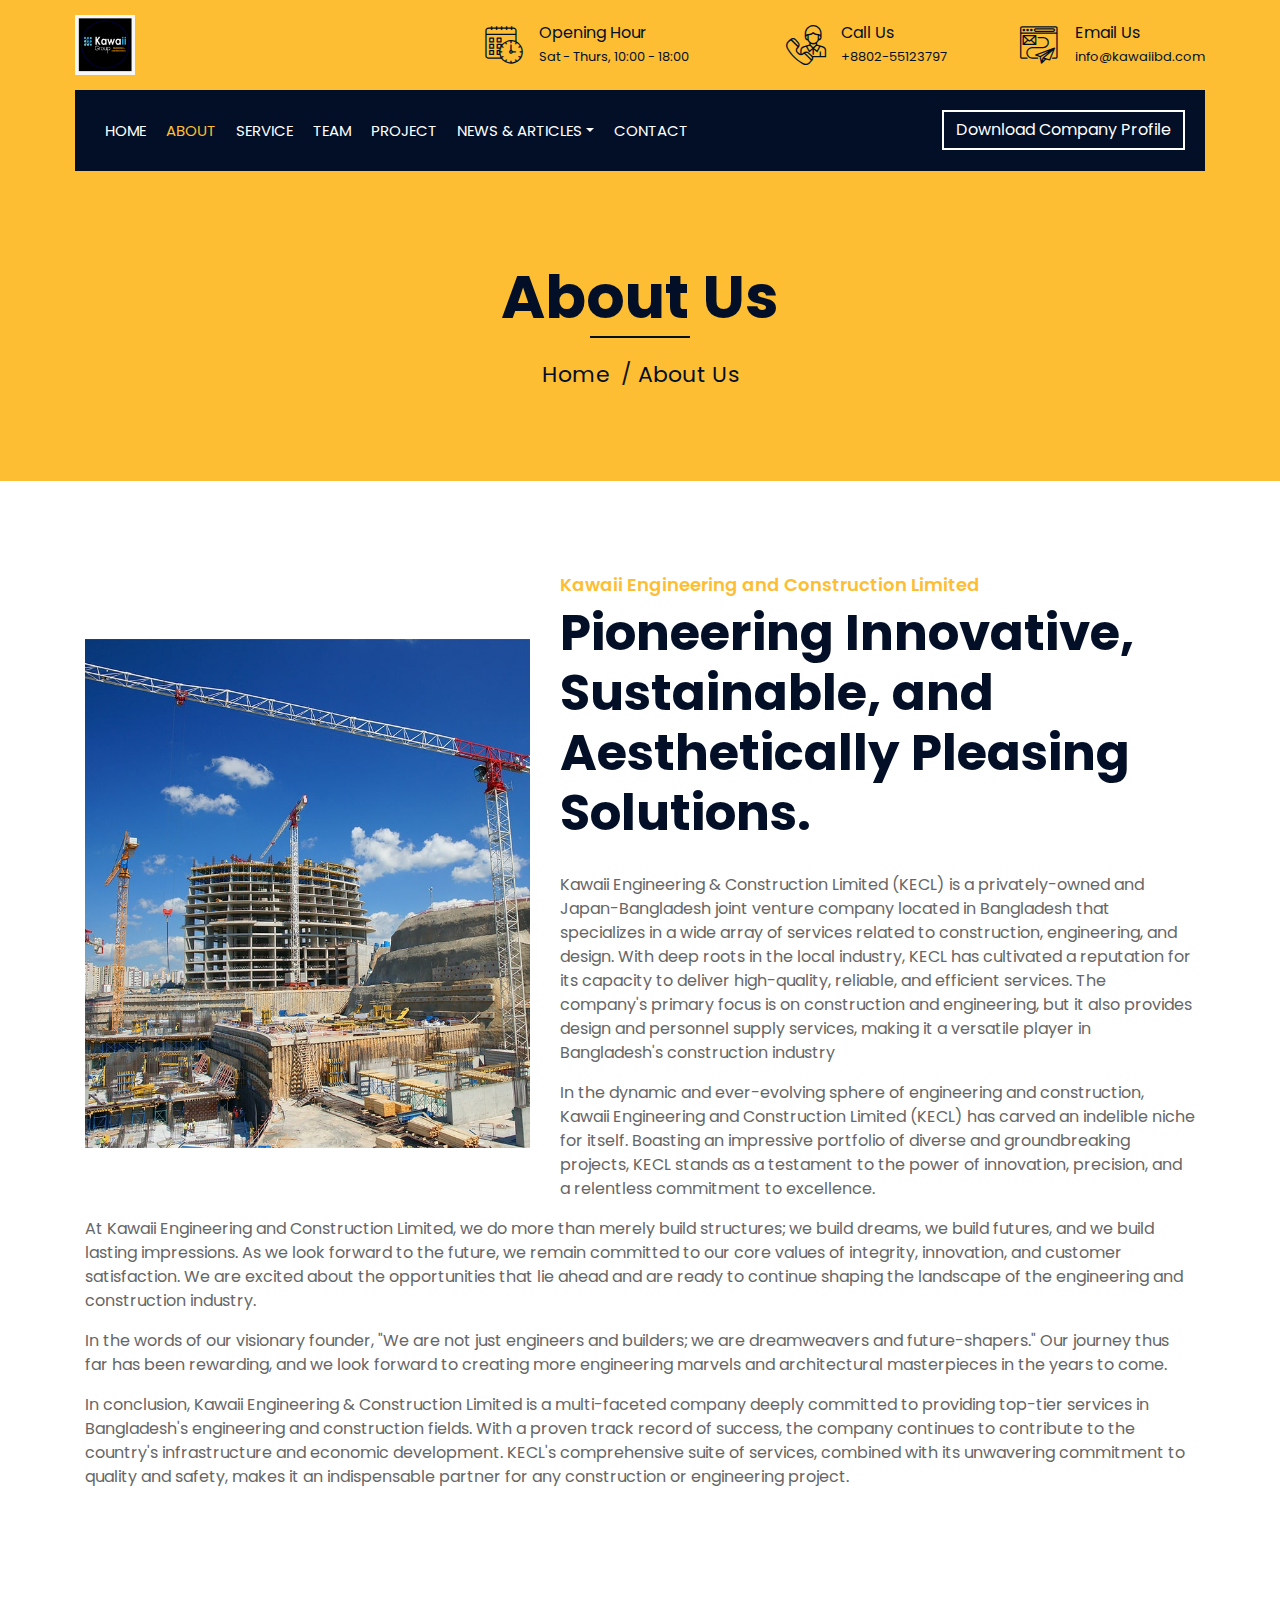
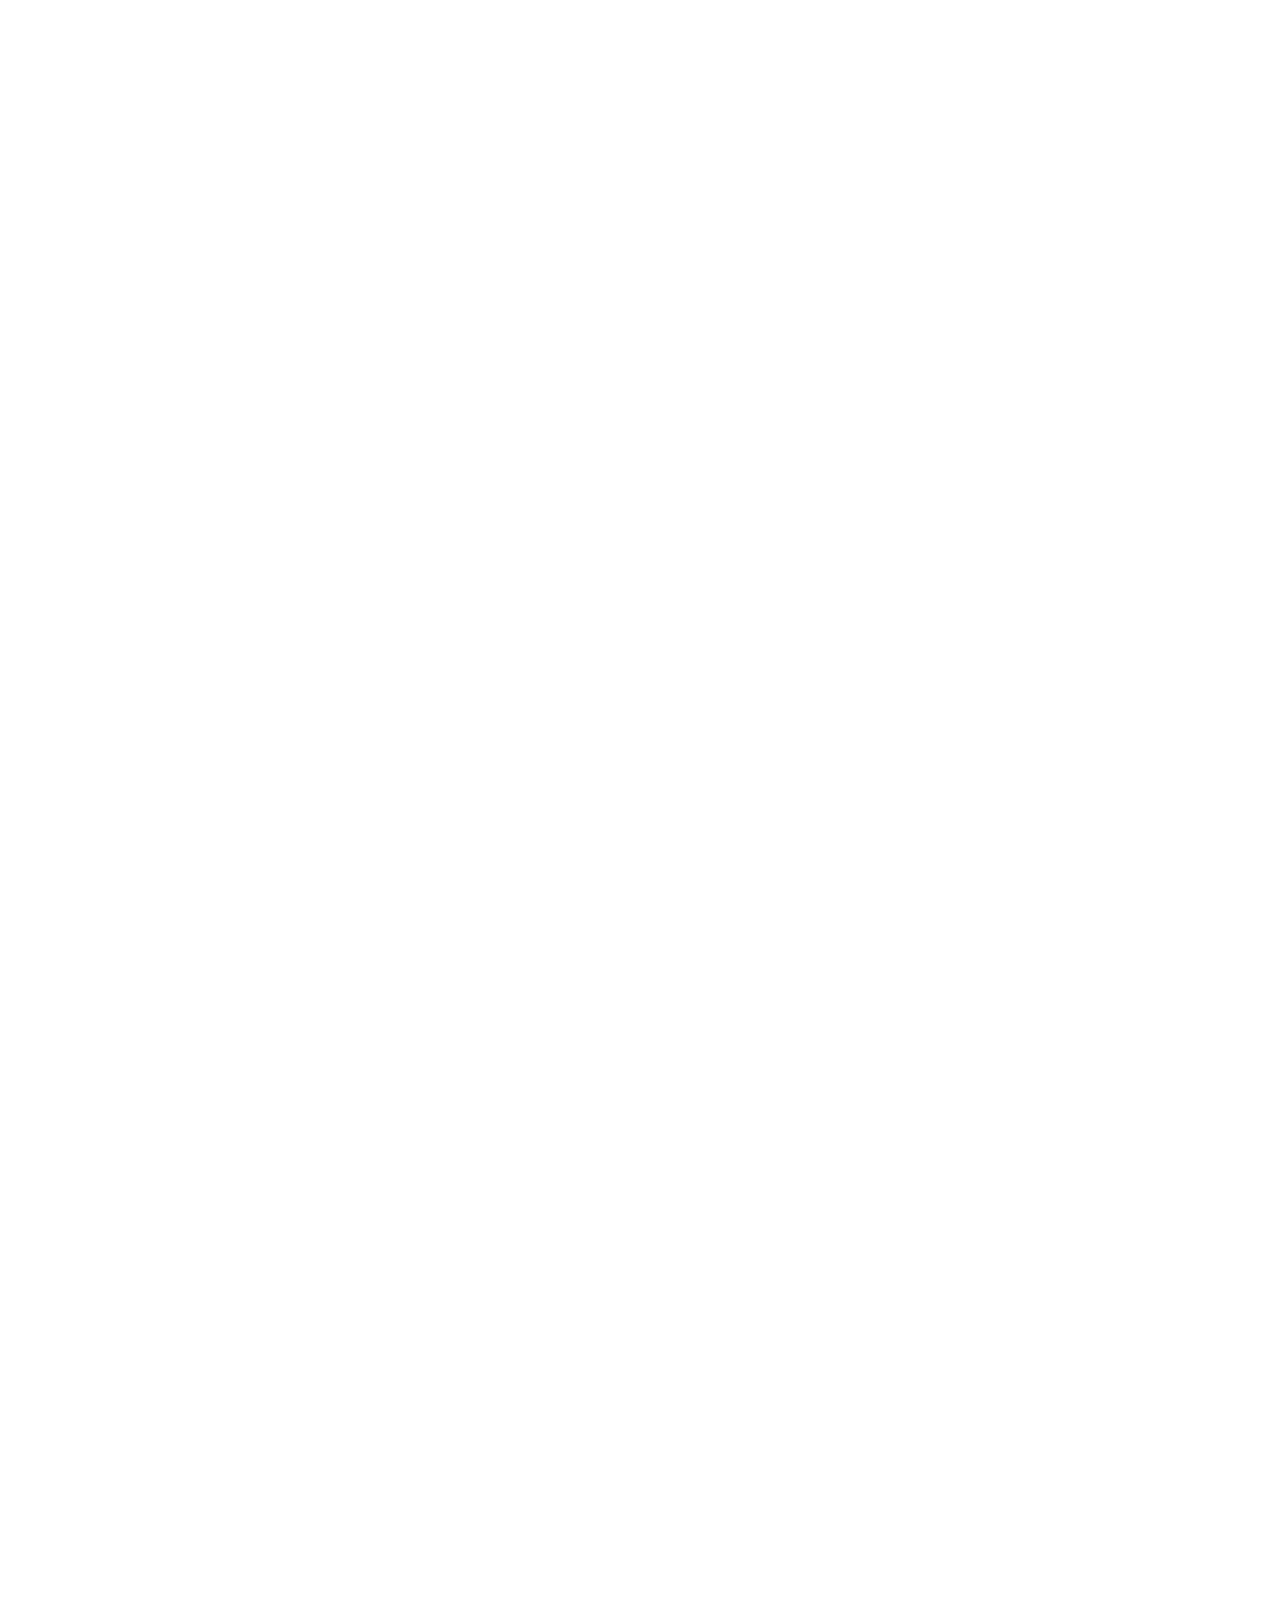
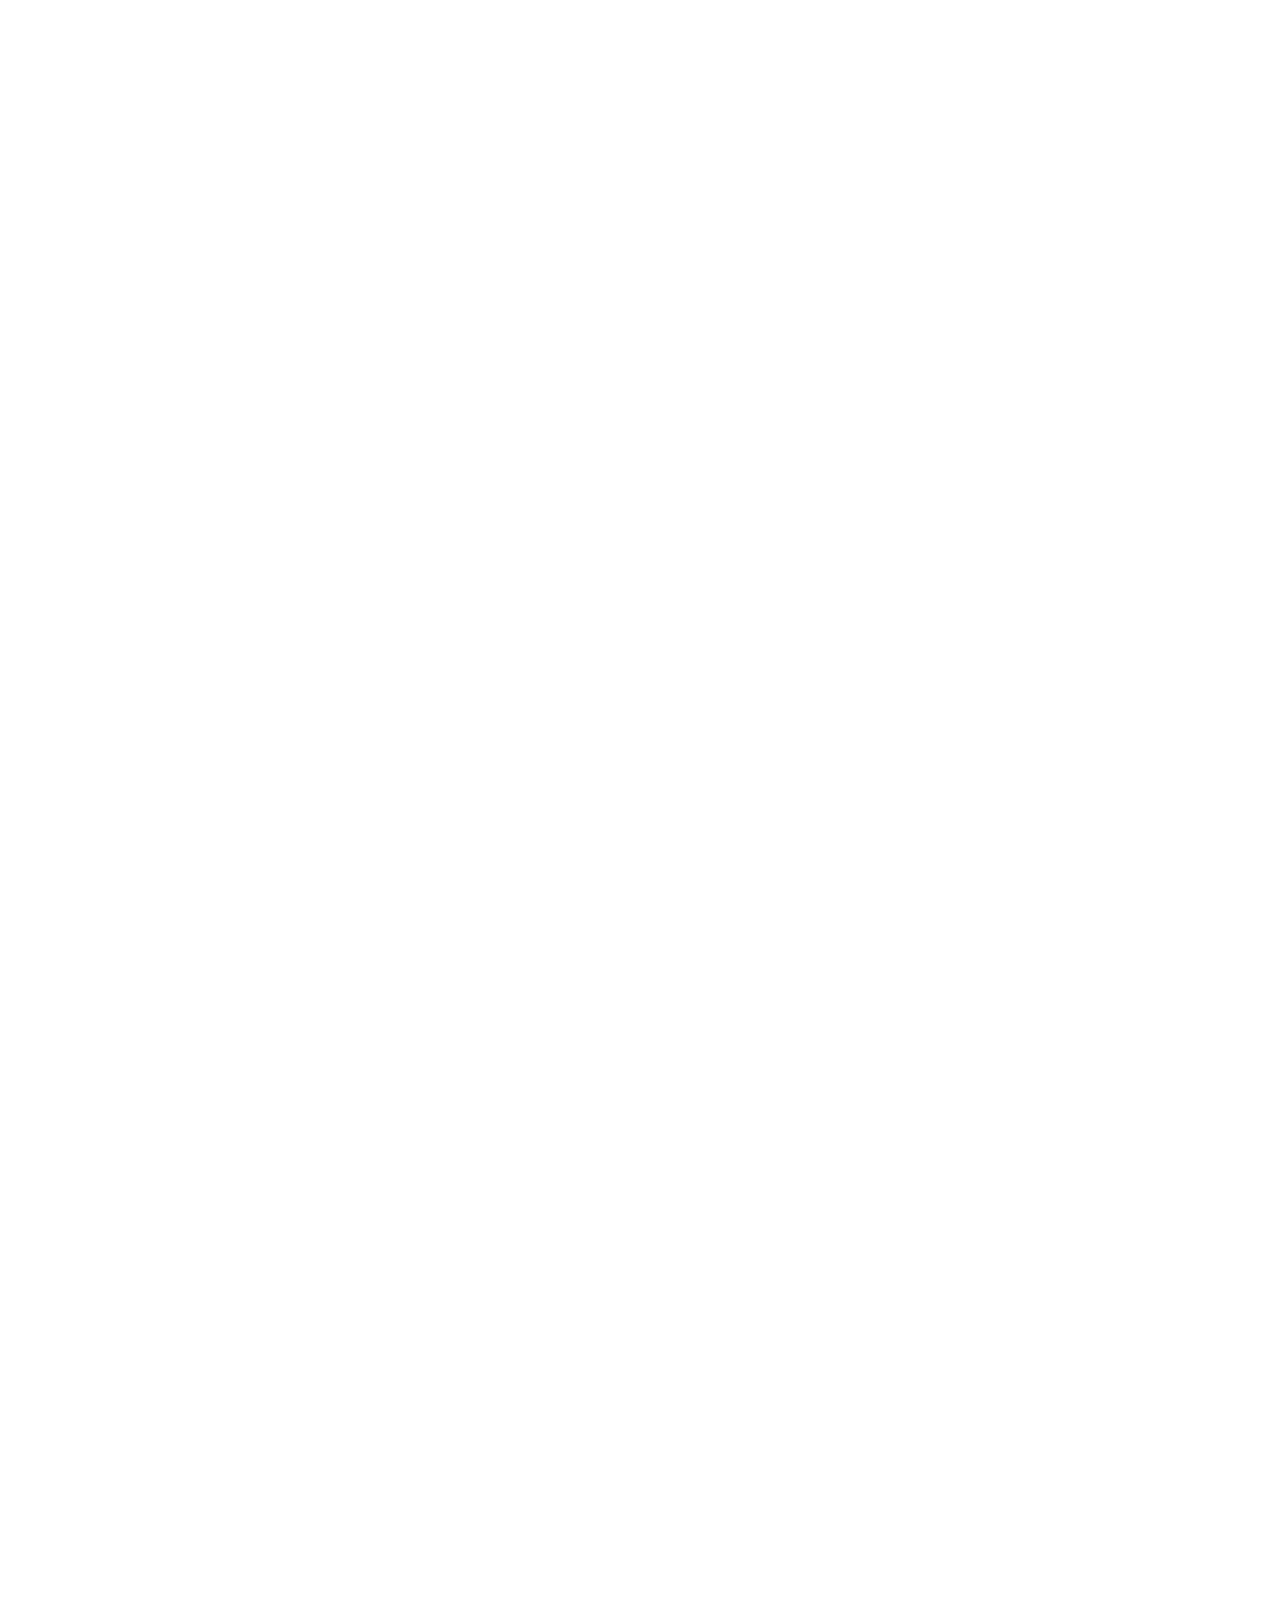
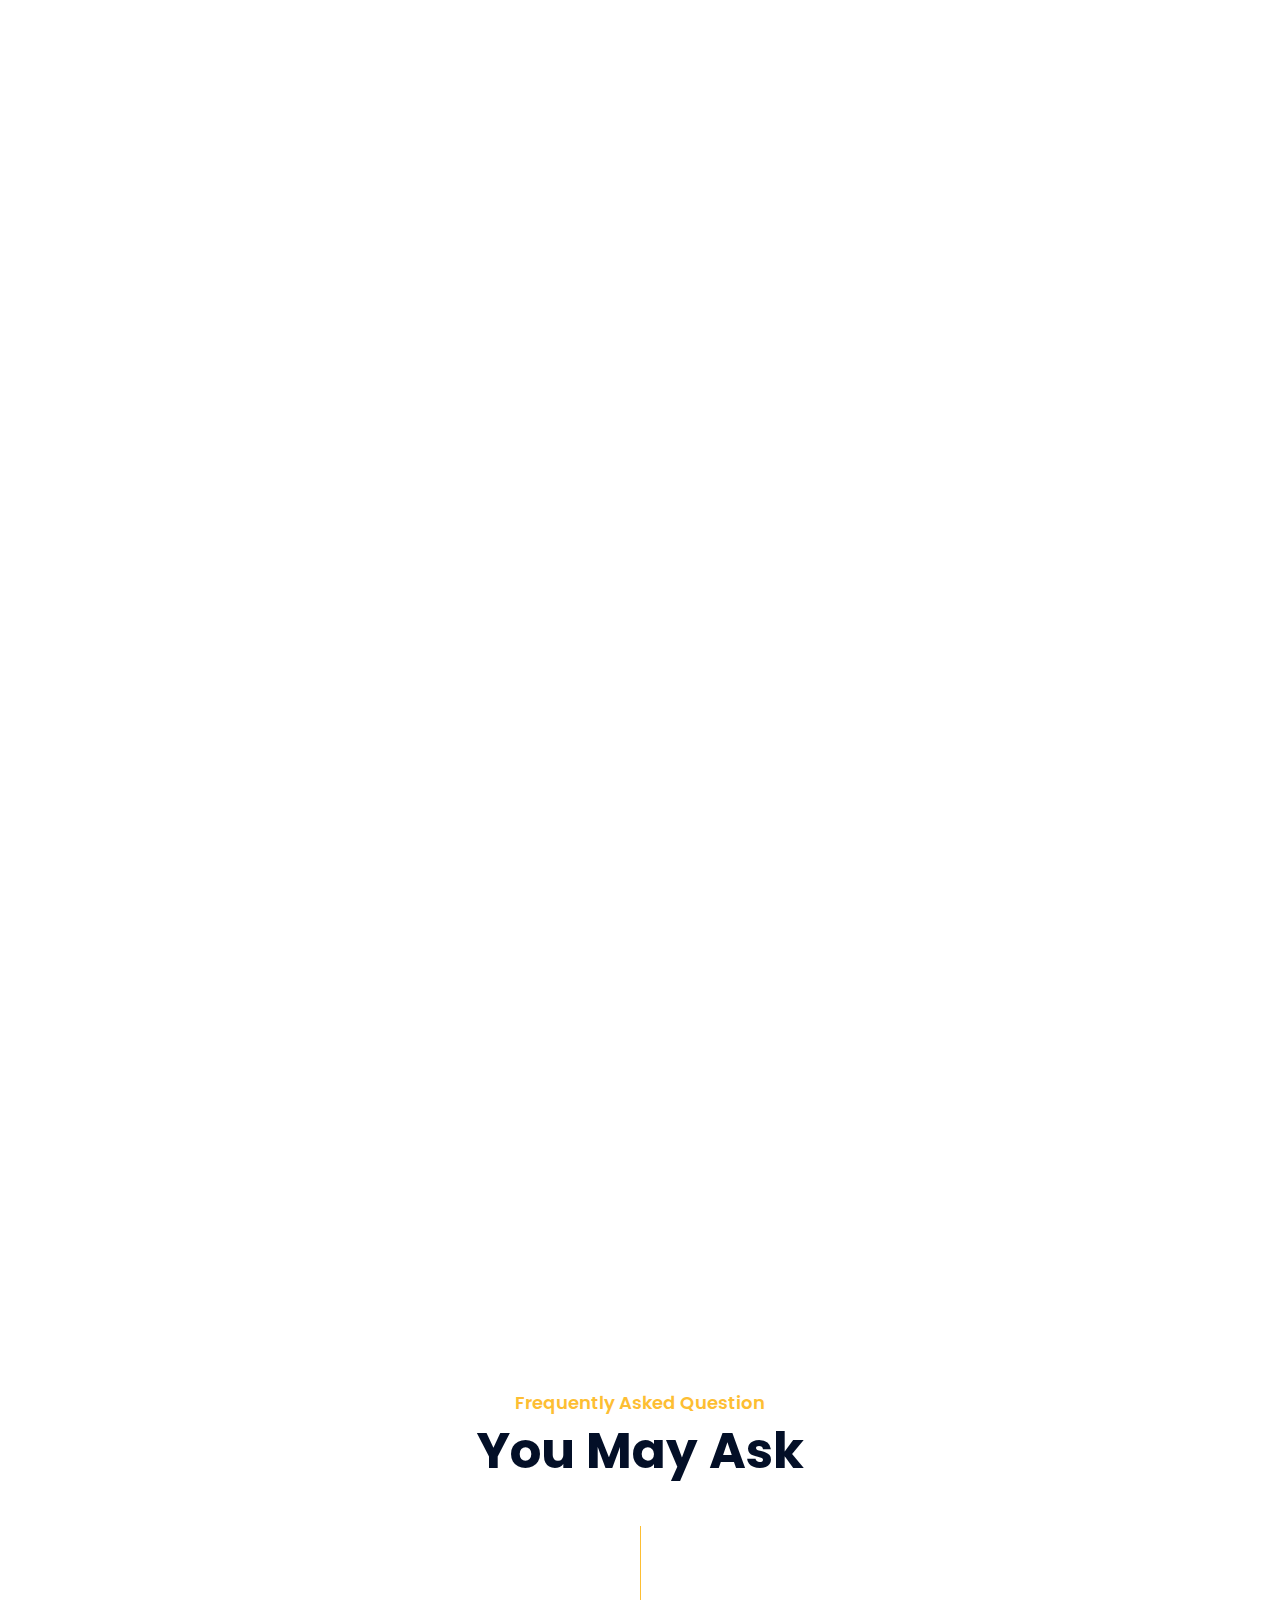
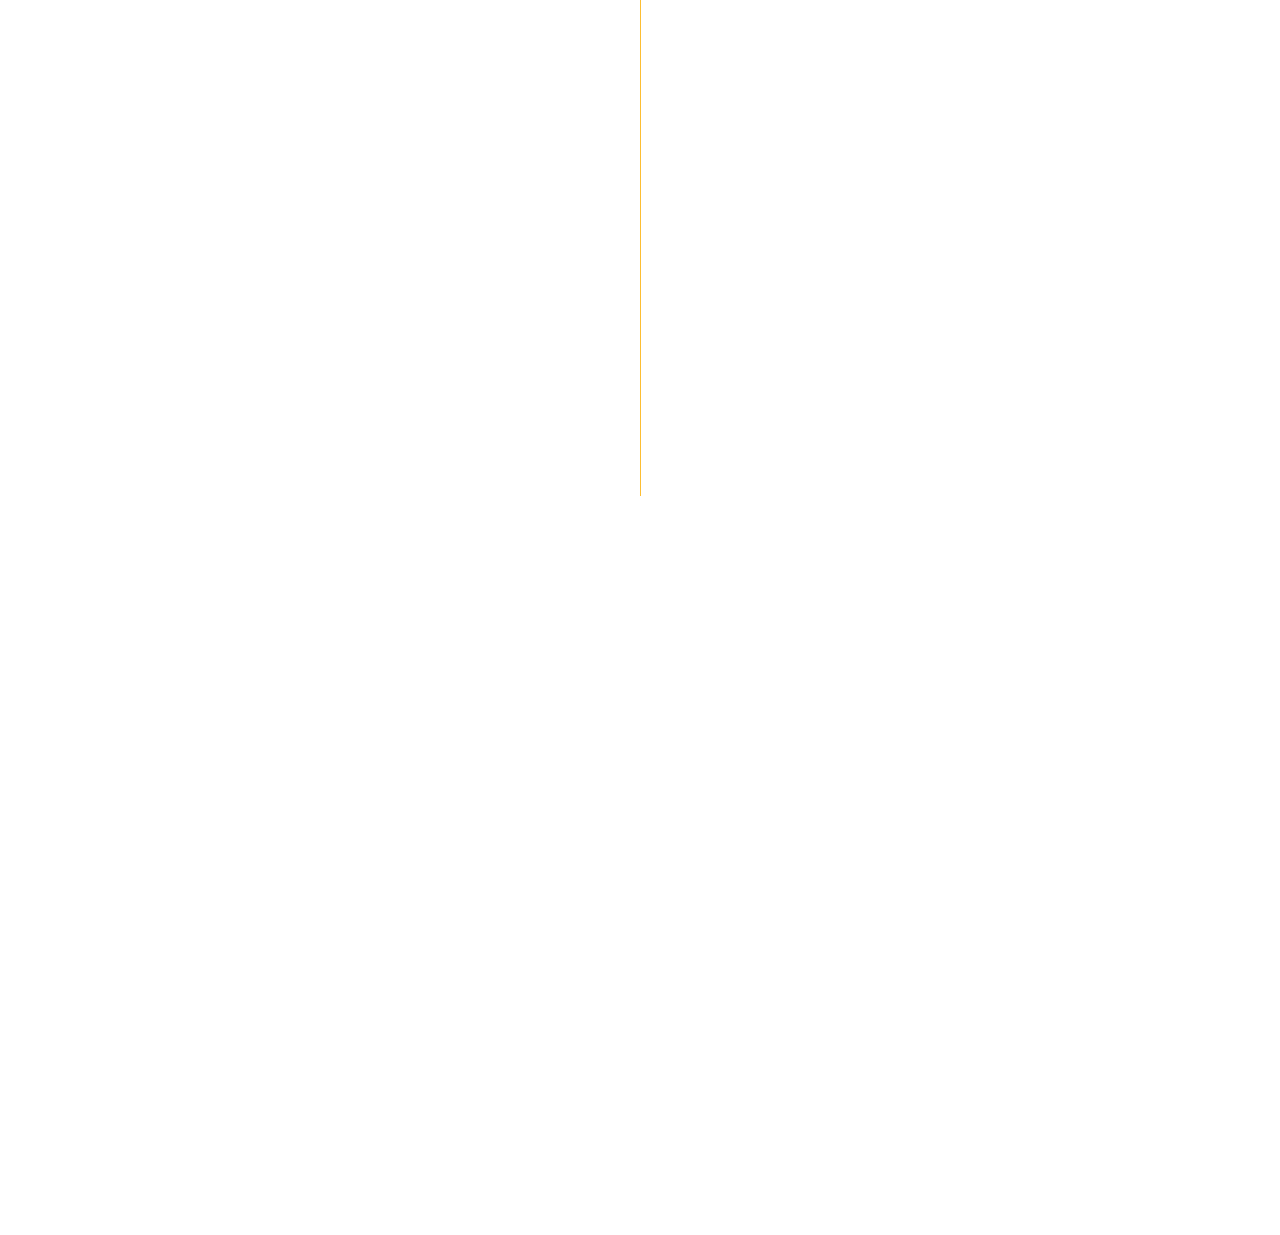
<file: about.html>
<!DOCTYPE html>
<html lang="en">

<head>
    <meta charset="utf-8">
    <title>Kawaii - Construction Company</title>
    <meta content="width=device-width, initial-scale=1.0" name="viewport">
    <meta content="Construction Ltd." name="keywords">
    <meta content="Construction Ltd." name="description">

    <!-- Favicon -->
    <link href="img/favicon.ico" rel="icon">

    <!-- Google Font -->
    <link href="https://fonts.googleapis.com/css2?family=Poppins:wght@100;200;300;400;500;600;700;800;900&display=swap"
        rel="stylesheet">

    <!-- CSS Libraries -->
    <link href="https://stackpath.bootstrapcdn.com/bootstrap/4.4.1/css/bootstrap.min.css" rel="stylesheet">
    <link href="https://cdnjs.cloudflare.com/ajax/libs/font-awesome/5.10.0/css/all.min.css" rel="stylesheet">
    <link href="lib/flaticon/font/flaticon.css" rel="stylesheet">
    <link href="lib/animate/animate.min.css" rel="stylesheet">
    <link href="lib/owlcarousel/assets/owl.carousel.min.css" rel="stylesheet">
    <link href="lib/lightbox/css/lightbox.min.css" rel="stylesheet">
    <link href="lib/slick/slick.css" rel="stylesheet">
    <link href="lib/slick/slick-theme.css" rel="stylesheet">

    <!-- Template Stylesheet -->
    <link href="css/style.css" rel="stylesheet">
</head>

<body>
    <div class="wrapper">
        <!-- Top Bar Start -->
        <div class="top-bar">
            <div class="container-fluid">
                <div class="row align-items-center">
                    <div class="col-lg-4 col-md-12">
                        <div class="logo">
                            <a href="index.html">
                                <img src="img/kawaii_contruction_logo.jpg" alt="Logo">
                            </a>
                        </div>
                    </div>
                    <div class="col-lg-8 col-md-7 d-none d-lg-block">
                        <div class="row">
                            <div class="col-4">
                                <div class="top-bar-item">
                                    <div class="top-bar-icon">
                                        <i class="flaticon-calendar"></i>
                                    </div>
                                    <div class="top-bar-text">
                                        <h3>Opening Hour</h3>
                                        <p>Sat - Thurs, 10:00 - 18:00</p>
                                    </div>
                                </div>
                            </div>
                            <div class="col-4">
                                <div class="top-bar-item">
                                    <div class="top-bar-icon">
                                        <i class="flaticon-call"></i>
                                    </div>
                                    <div class="top-bar-text">
                                        <h3>Call Us</h3>
                                        <p>+8802-55123797</p>
                                    </div>
                                </div>
                            </div>
                            <div class="col-4">
                                <div class="top-bar-item">
                                    <div class="top-bar-icon">
                                        <i class="flaticon-send-mail"></i>
                                    </div>
                                    <div class="top-bar-text">
                                        <h3>Email Us</h3>
                                        <p>info@kawaiibd.com</p>
                                    </div>
                                </div>
                            </div>
                        </div>
                    </div>
                </div>
            </div>
        </div>
        <!-- Top Bar End -->

        <!-- Nav Bar Start -->
        <div class="nav-bar">
            <div class="container-fluid">
                <nav class="navbar navbar-expand-lg bg-dark navbar-dark">
                    <a href="https://drive.google.com/uc?export=download&id=19tWtVJkeN7FaCPXhN46JGY4_Pgev5k7C"
                        download="CompanyProfile.pdf" class="navbar-brand border border-warning px-2">Download</a>
                    <button type="button" class="navbar-toggler" data-toggle="collapse" data-target="#navbarCollapse">
                        <span class="navbar-toggler-icon"></span>
                    </button>

                    <div class="collapse navbar-collapse justify-content-between" id="navbarCollapse">
                        <div class="navbar-nav mr-auto">
                            <a href="index.html" class="nav-item nav-link">Home</a>
                            <a href="about.html" class="nav-item nav-link active">About</a>
                            <a href="service.html" class="nav-item nav-link">Service</a>
                            <a href="team.html" class="nav-item nav-link">Team</a>
                            <a href="portfolio.html" class="nav-item nav-link">Project</a>
                            <div class="nav-item dropdown">
                                <a href="#" class="nav-link dropdown-toggle" data-toggle="dropdown">News & Articles</a>
                                <div class="dropdown-menu">
                                    <a href="blog.html" class="dropdown-item">News</a>
                                    <a href="single.html" class="dropdown-item">Articles</a>
                                </div>
                            </div>
                            <a href="contact.html" class="nav-item nav-link">Contact</a>
                        </div>
                        <div class="ml-auto">
                            <a class="btn"
                                href="https://drive.google.com/uc?export=download&id=19tWtVJkeN7FaCPXhN46JGY4_Pgev5k7C"
                                download="CompanyProfile.pdf">Download Company Profile</a>
                        </div>
                    </div>
                </nav>
            </div>
        </div>
        <!-- Nav Bar End -->


        <!-- Page Header Start -->
        <div class="page-header">
            <div class="container">
                <div class="row">
                    <div class="col-12">
                        <h2>About Us</h2>
                    </div>
                    <div class="col-12">
                        <a href="">Home</a>
                        <a href="">About Us</a>
                    </div>
                </div>
            </div>
        </div>
        <!-- Page Header End -->


        <!-- About Start -->
        <div class="about wow fadeInUp" data-wow-delay="0.1s">
            <div class="container">
                <div class="row align-items-center">
                    <div class="col-lg-5 col-md-6">
                        <div class="about-img">
                            <img src="img/about.jpg" alt="Image">
                        </div>
                    </div>
                    <div class="col-lg-7 col-md-6">
                        <div class="section-header text-left">
                            <p>Kawaii Engineering and Construction Limited</p>
                            <h2>Pioneering Innovative, Sustainable, and Aesthetically
                                Pleasing Solutions.</h2>
                        </div>
                        <div class="about-text">
                            <p>
                                Kawaii Engineering & Construction Limited (KECL) is a privately-owned and
                                Japan-Bangladesh joint
                                venture company located in Bangladesh that specializes in a wide array of services
                                related to
                                construction, engineering, and design. With deep roots in the local industry, KECL has
                                cultivated a
                                reputation for its capacity to deliver high-quality, reliable, and efficient services.
                                The company's
                                primary focus is on construction and engineering, but it also provides design and
                                personnel supply
                                services, making it a versatile player in Bangladesh's construction industry
                            </p>
                            <p>
                                In the dynamic and ever-evolving sphere of engineering and construction, Kawaii
                                Engineering and
                                Construction Limited (KECL) has carved an indelible niche for itself. Boasting an
                                impressive portfolio
                                of diverse and groundbreaking projects, KECL stands as a testament to the power of
                                innovation,
                                precision, and a relentless commitment to excellence.

                            </p>
                        </div>
                    </div>
                </div>
                <div class="about-text">
                    <p>
                        At Kawaii Engineering and Construction Limited, we do more than merely build structures; we
                        build
                        dreams, we build futures, and we build lasting impressions. As we look forward to the future, we
                        remain committed to our core values of integrity, innovation, and customer satisfaction. We are
                        excited about the opportunities that lie ahead and are ready to continue shaping the landscape
                        of
                        the engineering and construction industry.

                    </p>
                    <p>
                        In the words of our visionary founder, "We are not just engineers and builders; we are
                        dreamweavers and future-shapers." Our journey thus far has been rewarding, and we look forward
                        to
                        creating more engineering marvels and architectural masterpieces in the years to come.
                    </p>
                    <p>
                        In conclusion, Kawaii Engineering & Construction Limited is a multi-faceted company deeply
                        committed to providing top-tier services in Bangladesh's engineering and construction fields.
                        With a
                        proven track record of success, the company continues to contribute to the country's
                        infrastructure
                        and economic development. KECL's comprehensive suite of services, combined with its unwavering
                        commitment to quality and safety, makes it an indispensable partner for any construction or
                        engineering project.
                    </p>
                </div>
            </div>
        </div>
        <!-- About End -->


        <!-- Fact Start -->
        <div class="fact">
            <div class="container-fluid">
                <div class="row counters">
                    <div class="col-md-6 fact-left wow slideInLeft">
                        <div class="row">
                            <div class="col-6">
                                <div class="fact-icon">
                                    <i class="flaticon-worker"></i>
                                </div>
                                <div class="fact-text">
                                    <h2 data-toggle="counter-up">109</h2>
                                    <p>Expert Workers</p>
                                </div>
                            </div>
                            <div class="col-6">
                                <div class="fact-icon">
                                    <i class="flaticon-building"></i>
                                </div>
                                <div class="fact-text">
                                    <h2 data-toggle="counter-up">485</h2>
                                    <p>Happy Clients</p>
                                </div>
                            </div>
                        </div>
                    </div>
                    <div class="col-md-6 fact-right wow slideInRight">
                        <div class="row">
                            <div class="col-6">
                                <div class="fact-icon">
                                    <i class="flaticon-address"></i>
                                </div>
                                <div class="fact-text">
                                    <h2 data-toggle="counter-up">789</h2>
                                    <p>Completed Projects</p>
                                </div>
                            </div>
                            <div class="col-6">
                                <div class="fact-icon">
                                    <i class="flaticon-crane"></i>
                                </div>
                                <div class="fact-text">
                                    <h2 data-toggle="counter-up">890</h2>
                                    <p>Running Projects</p>
                                </div>
                            </div>
                        </div>
                    </div>
                </div>
            </div>
        </div>
        <!-- Fact End -->

        <!-- message from ceo  -->
        <div class="about wow fadeInUp" data-wow-delay="0.1s">
            <div class="container">
                <div class="row align-items-center">
                    <div class="col-lg-5 col-md-6">
                        <div class="about-img">
                            <img src="img/dewan_samir.jpg" alt="Image">
                        </div>
                    </div>
                    <div class="col-lg-7 col-md-6">
                        <div class="section-header text-left">
                            <p>Kawaii Engineering and Construction Limited</p>
                            <h2>Message of the C.E.O</h2>
                        </div>
                        <div class="about-text">
                            <p>
                                It is with great pleasure and pride that I extend my warmest greetings to you today on
                                behalf of
                                Kawaii Engineering and Construction Limited. As the CEO of our esteemed organization, I
                                am thrilled
                                to have the opportunity to connect with you through our company profile and share with
                                you the
                                invaluable services we have to offer.
                            </p>
                            <p>
                                Kawaii Engineering and Construction Limited is established on principles of excellence,
                                innovation,
                                and reliability. Our team of highly skilled professionals is dedicated to delivering
                                exceptional results
                                in every project we undertake. With extensive experience spanning over a decade, we have
                                successfully completed numerous projects, helping our clients turn their visions into
                                reality.
                            </p>
                            <p>
                                At Kawaii Engineering and Construction Limited, we understand that choosing the right
                                company to
                                partner with for your construction needs can be a daunting task. However, I assure you
                                that by
                                entrusting us with your project, you will receive nothing short of outstanding service,
                                meticulous
                                attention to detail, and a deep commitment to your satisfaction.
                            </p>
                        </div>
                    </div>
                </div>
                <div class="about-text">
                    <p>
                        Our comprehensive range of services is designed to meet the varied needs of our clients,
                        covering
                        every aspect of the construction process. From conceptualization and design to project
                        management
                        and execution, we possess the necessary expertise to handle projects of diverse scales and
                        complexities. Our team utilizes cutting-edge technologies, state-of-the-art equipment, and
                        follows
                        strict quality standards, ensuring that every project is executed flawlessly and on time.


                    </p>
                    <p>
                        What truly sets us apart at Kawaii Engineering and Construction Limited is our unwavering
                        dedication to customer-centricity. We firmly believe that our success lies in your success,
                        which is
                        why we prioritize open communication and collaboration throughout the entire project journey.
                        Our
                        team takes the time to understand your unique requirements, providing personalized solutions
                        that
                        are tailored to meet your specific needs. We understand that every project is unique, and
                        therefore,
                        we approach each endeavor with a fresh outlook and a relentless drive for excellence.
                    </p>
                    <p>
                        Our commitment to quality is further exemplified by our stringent safety measures. At Kawaii
                        Engineering and Construction Limited, we prioritize the safety and well-being of our employees,
                        clients, and those residing in the communities where we work. We strictly adhere to
                        international
                        safety standards, implementing comprehensive safety protocols and ensuring rigorous training for
                        our team members. This unwavering commitment to safety not only ensures the success of our
                        projects but also establishes lasting relationships built on trust and reliability.
                    </p>
                    <p>
                        As the CEO of Kawaii Engineering and Construction Limited, I stand firm in my belief that we are
                        the
                        perfect choice for your construction needs. We recognize that our success is directly linked to
                        the
                        success of our clients, and for this reason, we are continuously striving for excellence.
                    </p>
                    <p>
                        I invite you to explore our diverse portfolio, read the testimonials from our satisfied clients,
                        and
                        witness the exceptional work we have accomplished. It is my sincere hope that you will grant us
                        the
                        opportunity to serve you and entrust us with the realization of your vision. Together, let us
                        embark
                        on a journey toward excellence, innovation, and success.

                    </p>
                    <p>
                        Thank you for considering Kawaii Engineering and Construction Limited as your preferred
                        engineering and construction partner. I am certain that our partnership will lead to the
                        successful
                        realization of your projects, providing lasting value to your business and stakeholders.

                    </p>
                    <p>
                        We look forward to the opportunity to work with you and contribute to your success.
                        <br>
                        <br>
                        <br>
                        Warm regards, <br>
                        Dewan Samir <br>
                        Chief Executive Officer <br>
                        Kawaii Engineering and Construction Limited
                    </p>
                </div>
            </div>
        </div>
        <!-- message from ceo  -->

        <!-- management philosophy -->
        <div class="about wow fadeInUp" data-wow-delay="0.1s">
            <div class="container">
                <div class="row align-items-center">
                    <div class="col-lg-7 col-md-6">
                        <div class="section-header text-left">
                            <p>Kawaii Engineering and Construction Limited</p>
                            <h2>Management Philosophy
                            </h2>
                        </div>
                        <div class="about-text">
                            <p>
                                The management philosophy of Kawaii Engineering and Construction Limited hinges on the
                                principles of transparency, innovation, and continuous improvement. We believe that a
                                transparent
                                work environment fosters trust and cooperation among team members and stakeholders,
                                driving
                                the organization toward shared goals. In line with this, we are committed to open
                                communication,
                                ethical practices, and accountability in every aspect of our operations.

                            </p>
                            <p>
                                Innovation is another cornerstone of our management philosophy. We are dedicated to
                                embracing
                                new technologies and methods, pushing the boundaries of traditional construction and
                                engineering
                                to deliver superior results. This stance necessitates a forward-thinking mindset and a
                                willingness to
                                take calculated risks.
                            </p>
                            <p>
                                Lastly, continuous improvement is a critical element of our management philosophy. We
                                view every
                                project as an opportunity to learn, enhance our skills, and improve our processes. We
                                encourage
                                feedback and constructive criticism, and we also invest in the training and development
                                of our
                                employees to maintain our competitive edge.
                            </p>
                        </div>
                    </div>
                    <div class="col-lg-5 col-md-6">
                        <div class="about-img">
                            <img src="img/philosophy.png" alt="Image">
                        </div>
                    </div>
                </div>
            </div>
        </div>
        <!-- philosophy  -->

        <!-- values  -->
        <div class="about wow fadeInUp" data-wow-delay="0.1s">
            <div class="container">
                <div class="row align-items-center">
                    <div class="col-lg-5 col-md-6">
                        <div class="about-img">
                            <img src="img/vision.png" alt="Image">
                        </div>
                    </div>
                    <div class="col-lg-7 col-md-6">
                        <div class="section-header text-left">
                            <h2>OUR VISION
                            </h2>
                        </div>
                        <div class="about-text">
                            <p>
                                Our vision is to be an industry leader in the field of engineering and construction,
                                recognized and
                                respected for our commitment to excellence, innovation, and social responsibility. We
                                aim to set
                                new benchmarks in quality, efficiency, and sustainable practices, influencing the
                                industry and
                                inspiring other organizations to follow suit. We also aim to be the top engineering and
                                construction
                                company in Bangladesh and we believe that through determination, dedication, commitment
                                to
                                excellence, innovation, and socially responsible methods, we will realize our vision.
                            </p>
                        </div>
                    </div>
                </div>
            </div>
        </div>
        <!-- values  -->
        <!-- Mission  -->

        <div class="about wow fadeInUp" data-wow-delay="0.1s">
            <div class="container">
                <div class="row align-items-center">

                    <div class="col-lg-7 col-md-6">
                        <div class="section-header text-left">
                            <h2>OUR MISSION
                            </h2>
                        </div>
                        <div class="about-text">
                            <p>
                                KECL’s mission is to provide top-tier engineering and construction services that exceed
                                client
                                expectations, contribute to the betterment of communities, and uphold the highest
                                standards of
                                safety and sustainability. We strive to create built environments that are not only
                                structurally sound,
                                aesthetically pleasing, and functionally efficient but also environmentally responsible.
                            </p>
                        </div>
                    </div>
                    <div class="col-lg-5 col-md-6">
                        <div class="about-img">
                            <img src="img/mission.png" alt="Image">
                        </div>
                    </div>
                </div>
            </div>
        </div>
        <!-- Mission  -->

        <!-- Our Values  -->

        <div class="feature wow fadeInUp" data-wow-delay="0.1s">
            <div class="container">
                <div class="row align-items-center">
                    <div class="section-header text-center">
                        <h2>OUR CORE VALUES
                        </h2>
                    </div>
                </div>
            </div>
            <div class="container-fluid">
                <div class="row align-items-center">
                    <div class="col-lg-4 col-md-12">
                        <div class="feature-item">
                            <div class="feature-icon">
                                <i class="flaticon-worker"></i>
                            </div>
                            <div class="feature-text">
                                <h3>Integrity</h3>
                                <p>Integrity is at the heart of all our operations. We believe in doing the right thing
                                    even when no one is
                                    watching, and we hold ourselves accountable for our actions.
                                </p>
                            </div>
                        </div>
                    </div>
                    <div class="col-lg-4 col-md-12">
                        <div class="feature-item">
                            <div class="feature-icon">
                                <i class="flaticon-building"></i>
                            </div>
                            <div class="feature-text">
                                <h3>Quality</h3>
                                <p>Quality is a non-negotiable aspect of our services. We are committed to delivering
                                    high-quality
                                    projects that meet and exceed the specifications of our clients.</p>
                            </div>
                        </div>
                    </div>
                    <div class="col-lg-4 col-md-12">
                        <div class="feature-item">
                            <div class="feature-icon">
                                <i class="flaticon-call"></i>
                            </div>
                            <div class="feature-text">
                                <h3>Safety
                                </h3>
                                <p>Safety is paramount in our line of work. We go above and beyond to ensure the safety
                                    of our
                                    workforce, our clients, and the communities we serve.
                                </p>
                            </div>
                        </div>
                    </div>
                    <div class="col-lg-4 col-md-12">
                        <div class="feature-item">
                            <div class="feature-icon">
                                <i class="flaticon-building"></i>
                            </div>
                            <div class="feature-text">
                                <h3>Environmental stewardship</h3>
                                <p>Environmental stewardship is about taking a proactive approach to sustainability. We
                                    integrate ecofriendly practices in our operations and projects, from utilizing
                                    energy-efficient technologies to
                                    reducing waste and emissions.</p>
                            </div>
                        </div>
                    </div>
                    <div class="col-lg-4 col-md-12">
                        <div class="feature-item">
                            <div class="feature-icon">
                                <i class="flaticon-call"></i>
                            </div>
                            <div class="feature-text">
                                <h3>Collaboration
                                </h3>
                                <p>Lastly, collaboration is a core value that reflects our belief in the power of
                                    teamwork. We foster a
                                    collaborative culture where everyone can contribute their ideas and expertise,
                                    resulting in better
                                    outcomes and a more dynamic, inclusive work environment.

                                </p>
                            </div>
                        </div>
                    </div>
                    <div class="col-lg-4 col-md-12">
                        <div class="feature-item">
                            <img src="img/values.png" height="300" width="300" alt="values">
                        </div>
                    </div>
                </div>
            </div>
        </div>
        <!-- VALUES  -->
        <!-- Conclusion  -->
        <div class="about wow fadeInUp" data-wow-delay="0.1s">
            <div class="container">
                <div class="section-header text-center">
                    <h2>Conclusion
                    </h2>
                </div>
                <div class="about-text">
                    <p>
                        In conclusion, a well-defined management philosophy, mission, vision, and core values are
                        indispensable for an engineering and construction company to navigate the complexities of the
                        industry and achieve long-term success. They serve as a compass that guides the organization's
                        strategy, operations, and culture. For Kawaii Engineering and Construction Limited, these
                        elements
                        reflect our commitment to transparency, innovation, continuous improvement, service excellence,
                        sustainability, and collaboration. They are integral to our identity, and they shape the way we
                        interact with our respected clients.
                    </p>
                </div>
            </div>
        </div>


        <!-- FAQs Start -->
        <div class="faqs">
            <div class="container">
                <div class="section-header text-center">
                    <p>Frequently Asked Question</p>
                    <h2>You May Ask</h2>
                </div>
                <div class="row">
                    <div class="col-md-6">
                        <div id="accordion-1">
                            <div class="card wow fadeInLeft" data-wow-delay="0.1s">
                                <div class="card-header">
                                    <a class="card-link collapsed" data-toggle="collapse" href="#collapseOne">
                                        What services does Kawaii Engineering & Construction Ltd. provide?
                                    </a>
                                </div>
                                <div id="collapseOne" class="collapse" data-parent="#accordion-1">
                                    <div class="card-body">
                                        Kawaii Engineering & Construction Ltd. offers a comprehensive range of services
                                        including civil engineering, architectural design, construction management, and
                                        infrastructure development. We specialize in both residential and commercial
                                        projects, ensuring top-quality results from inception to completion.
                                    </div>
                                </div>
                            </div>
                            <div class="card wow fadeInLeft" data-wow-delay="0.2s">
                                <div class="card-header">
                                    <a class="card-link collapsed" data-toggle="collapse" href="#collapseTwo">
                                        How long has Kawaii Engineering & Construction Ltd. been in the business?
                                    </a>
                                </div>
                                <div id="collapseTwo" class="collapse" data-parent="#accordion-1">
                                    <div class="card-body">
                                        Kawaii Engineering & Construction Ltd. has been delivering high-quality
                                        construction and engineering solutions for over a decade, with a track record of
                                        successful projects and satisfied clients.
                                    </div>
                                </div>
                            </div>
                            <div class="card wow fadeInLeft" data-wow-delay="0.3s">
                                <div class="card-header">
                                    <a class="card-link collapsed" data-toggle="collapse" href="#collapseThree">
                                        What makes Kawaii Engineering & Construction Ltd. different from other
                                        construction companies?
                                    </a>
                                </div>
                                <div id="collapseThree" class="collapse" data-parent="#accordion-1">
                                    <div class="card-body">
                                        Our commitment to quality, adherence to timelines, and transparent communication
                                        set us apart. We use the latest technology and sustainable practices to ensure
                                        that our projects are not only efficient but also environmentally responsible.
                                    </div>
                                </div>
                            </div>
                            <div class="card wow fadeInLeft" data-wow-delay="0.4s">
                                <div class="card-header">
                                    <a class="card-link collapsed" data-toggle="collapse" href="#collapseFour">
                                        Can Kawaii Engineering & Construction Ltd. handle projects outside of Dhaka?
                                    </a>
                                </div>
                                <div id="collapseFour" class="collapse" data-parent="#accordion-1">
                                    <div class="card-body">
                                        Yes, while our headquarters are based in Dhaka, we are equipped to manage and
                                        execute projects across Bangladesh. Our team is ready to provide top-notch
                                        services wherever our clients need us.
                                    </div>
                                </div>
                            </div>
                            <div class="card wow fadeInLeft" data-wow-delay="0.5s">
                                <div class="card-header">
                                    <a class="card-link collapsed" data-toggle="collapse" href="#collapseFive">
                                        What is the process of starting a project with Kawaii Engineering & Construction
                                        Ltd.?
                                    </a>
                                </div>
                                <div id="collapseFive" class="collapse" data-parent="#accordion-1">
                                    <div class="card-body">
                                        The process begins with a consultation to understand your specific needs and
                                        objectives. Following this, we provide a detailed proposal including scope,
                                        timelines, and budget. Once agreed, we commence the project planning and
                                        execution phases.
                                    </div>
                                </div>
                            </div>
                        </div>
                    </div>
                    <div class="col-md-6">
                        <div id="accordion-2">
                            <div class="card wow fadeInRight" data-wow-delay="0.1s">
                                <div class="card-header">
                                    <a class="card-link collapsed" data-toggle="collapse" href="#collapseSix">
                                        How does Kawaii Engineering & Construction Ltd. ensure the quality of its
                                        projects?
                                    </a>
                                </div>
                                <div id="collapseSix" class="collapse" data-parent="#accordion-2">
                                    <div class="card-body">
                                        We adhere to strict quality control measures at every stage of a project. This
                                        includes using high-quality materials, employing skilled professionals, and
                                        conducting regular site inspections and audits to ensure all standards are met.
                                    </div>
                                </div>
                            </div>
                            <div class="card wow fadeInRight" data-wow-delay="0.2s">
                                <div class="card-header">
                                    <a class="card-link collapsed" data-toggle="collapse" href="#collapseSeven">
                                        Does Kawaii Engineering & Construction Ltd. offer any warranties on its
                                        projects?
                                    </a>
                                </div>
                                <div id="collapseSeven" class="collapse" data-parent="#accordion-2">
                                    <div class="card-body">
                                        Yes, we offer a comprehensive warranty on all our projects, covering materials
                                        and workmanship. Specific warranty details will depend on the nature of the
                                        project and will be outlined in the contract.
                                    </div>
                                </div>
                            </div>
                            <div class="card wow fadeInRight" data-wow-delay="0.3s">
                                <div class="card-header">
                                    <a class="card-link collapsed" data-toggle="collapse" href="#collapseEight">
                                        How can I get a quote for my project from Kawaii Engineering & Construction
                                        Ltd.?
                                    </a>
                                </div>
                                <div id="collapseEight" class="collapse" data-parent="#accordion-2">
                                    <div class="card-body">
                                        You can request a quote by contacting us through our website, via email, or by
                                        phone. We will arrange a meeting to discuss your project details and provide a
                                        tailored quote based on your requirements.
                                    </div>
                                </div>
                            </div>
                            <div class="card wow fadeInRight" data-wow-delay="0.4s">
                                <div class="card-header">
                                    <a class="card-link collapsed" data-toggle="collapse" href="#collapseNine">
                                        What steps does Kawaii Engineering & Construction Ltd. take to ensure project
                                        safety?
                                    </a>
                                </div>
                                <div id="collapseNine" class="collapse" data-parent="#accordion-2">
                                    <div class="card-body">
                                        Safety is our top priority. We comply with all local safety laws and regulations
                                        and implement rigorous safety protocols on our construction sites, including
                                        regular safety training for all employees and continuous monitoring.
                                    </div>
                                </div>
                            </div>
                            <div class="card wow fadeInRight" data-wow-delay="0.5s">
                                <div class="card-header">
                                    <a class="card-link collapsed" data-toggle="collapse" href="#collapseTen">
                                        Who can I contact if I have more questions about Kawaii Engineering &
                                        Construction Ltd. services?
                                    </a>
                                </div>
                                <div id="collapseTen" class="collapse" data-parent="#accordion-2">
                                    <div class="card-body">
                                        For any inquiries, please feel free to contact our customer service team via our
                                        website or at our office phone number. We are here to help you with any
                                        questions or concerns you might have.
                                    </div>
                                </div>
                            </div>
                        </div>
                    </div>
                </div>
            </div>
        </div>
        <!-- FAQs End -->


        <!-- Footer Start -->
        <div class="footer wow fadeIn" data-wow-delay="0.3s">
            <div class="container">
                <div class="row">
                    <div class="col-md-6 col-lg-3">
                        <div class="footer-contact">
                            <h2>Bangladesh Office</h2>
                            <p><i class="fa fa-map-marker-alt"></i>JCX Business Tower,
                                Plot 1136/A(6th Floor), Japan Street, Block # I,
                                Bashundhara R/A, Dhaka - 1229,
                                Bangladesh
                            </p>
                            <p><i class="fa fa-phone-alt"></i>+880 2551 23797</p>
                            <p><i class="fa fa-envelope"></i>info@kawaiibd.com</p>
                        </div>
                    </div>
                    <div class="col-md-6 col-lg-3">
                        <div class="footer-contact">
                            <h2>Japan Office</h2>
                            <p><i class="fa fa-map-marker-alt"></i>433 Soft Town Aoyama 3-1-24 Jingumae Shibuya-Ku Tokyo
                                150-0001 Japan </p>
                            <p><i class="fa fa-phone-alt"></i> +8803-4363-5903,
                                +88090-5343-5325</p>
                            <p><i class="fa fa-envelope"></i>info@kawaiijapanbd.com ,junjiueda@kawaiijapanbd.com</p>
                        </div>
                    </div>
                    <div class="col-md-6 col-lg-3">
                        <div class="footer-contact">
                            <h2>Canada Office</h2>
                            <p><i class="fa fa-map-marker-alt"></i>8178 Avenue Wiseman, Montreal, QC, H3N2P4, Canada
                            </p>
                            <p><i class="fa fa-phone-alt"></i>1-514-575-4090 </p>
                        </div>
                    </div>
                    <div class="col-md-6 col-lg-3">
                        <div class="newsletter">
                            <div class="footer-link">
                                <h2>Useful Pages</h2>
                                <a href="about.html">About Us</a>
                                <a href="contact.html">Contact Us</a>
                                <a href="team.html">Our Team</a>
                                <a href="portfolio.html">Projects</a>
                                <a href="service.html">Service</a>
                            </div>
                            <div class="form">
                                <input class="form-control" placeholder="Email here">
                                <button class="btn">Submit</button>
                            </div>
                        </div>
                    </div>
                </div>
            </div>
            <div class="container footer-menu">
                <div class="f-menu">
                    <div class="footer-social">
                        <a href="#/"><i class="fab fa-facebook-f"></i></a>
                        <a href="#/"><i class="fab fa-linkedin-in"></i></a>
                        <a href="#/"><i class="fab fa-youtube"></i></a>
                    </div>
                    <a href="">Terms of use</a>
                    <a href="">Privacy policy</a>
                    <a href="">Cookies</a>
                    <a href="">Help</a>
                    <a href="">FQAs</a>
                </div>
            </div>
            <div class="container copyright">
                <div class="row">
                    <div class="col-md-6">
                        <p>&copy; <a href="#">Kawaii Engineer & Construction Ltd.</a>, All Right Reserved.</p>
                    </div>


                    <div class="col-md-6">
                        <p>Developed By <a href="#">Kawaii Advanced Technology & Solution Ltd.</a></p>
                    </div>
                </div>
            </div>
        </div>
        <!-- Footer End -->

        <a href="#" class="back-to-top"><i class="fa fa-chevron-up"></i></a>
    </div>

    <!-- JavaScript Libraries -->
    <script src="https://code.jquery.com/jquery-3.4.1.min.js"></script>
    <script src="https://stackpath.bootstrapcdn.com/bootstrap/4.4.1/js/bootstrap.bundle.min.js"></script>
    <script src="lib/easing/easing.min.js"></script>
    <script src="lib/wow/wow.min.js"></script>
    <script src="lib/owlcarousel/owl.carousel.min.js"></script>
    <script src="lib/isotope/isotope.pkgd.min.js"></script>
    <script src="lib/lightbox/js/lightbox.min.js"></script>
    <script src="lib/waypoints/waypoints.min.js"></script>
    <script src="lib/counterup/counterup.min.js"></script>
    <script src="lib/slick/slick.min.js"></script>

    <!-- Template Javascript -->
    <script src="js/main.js"></script>
</body>

</html>
</file>
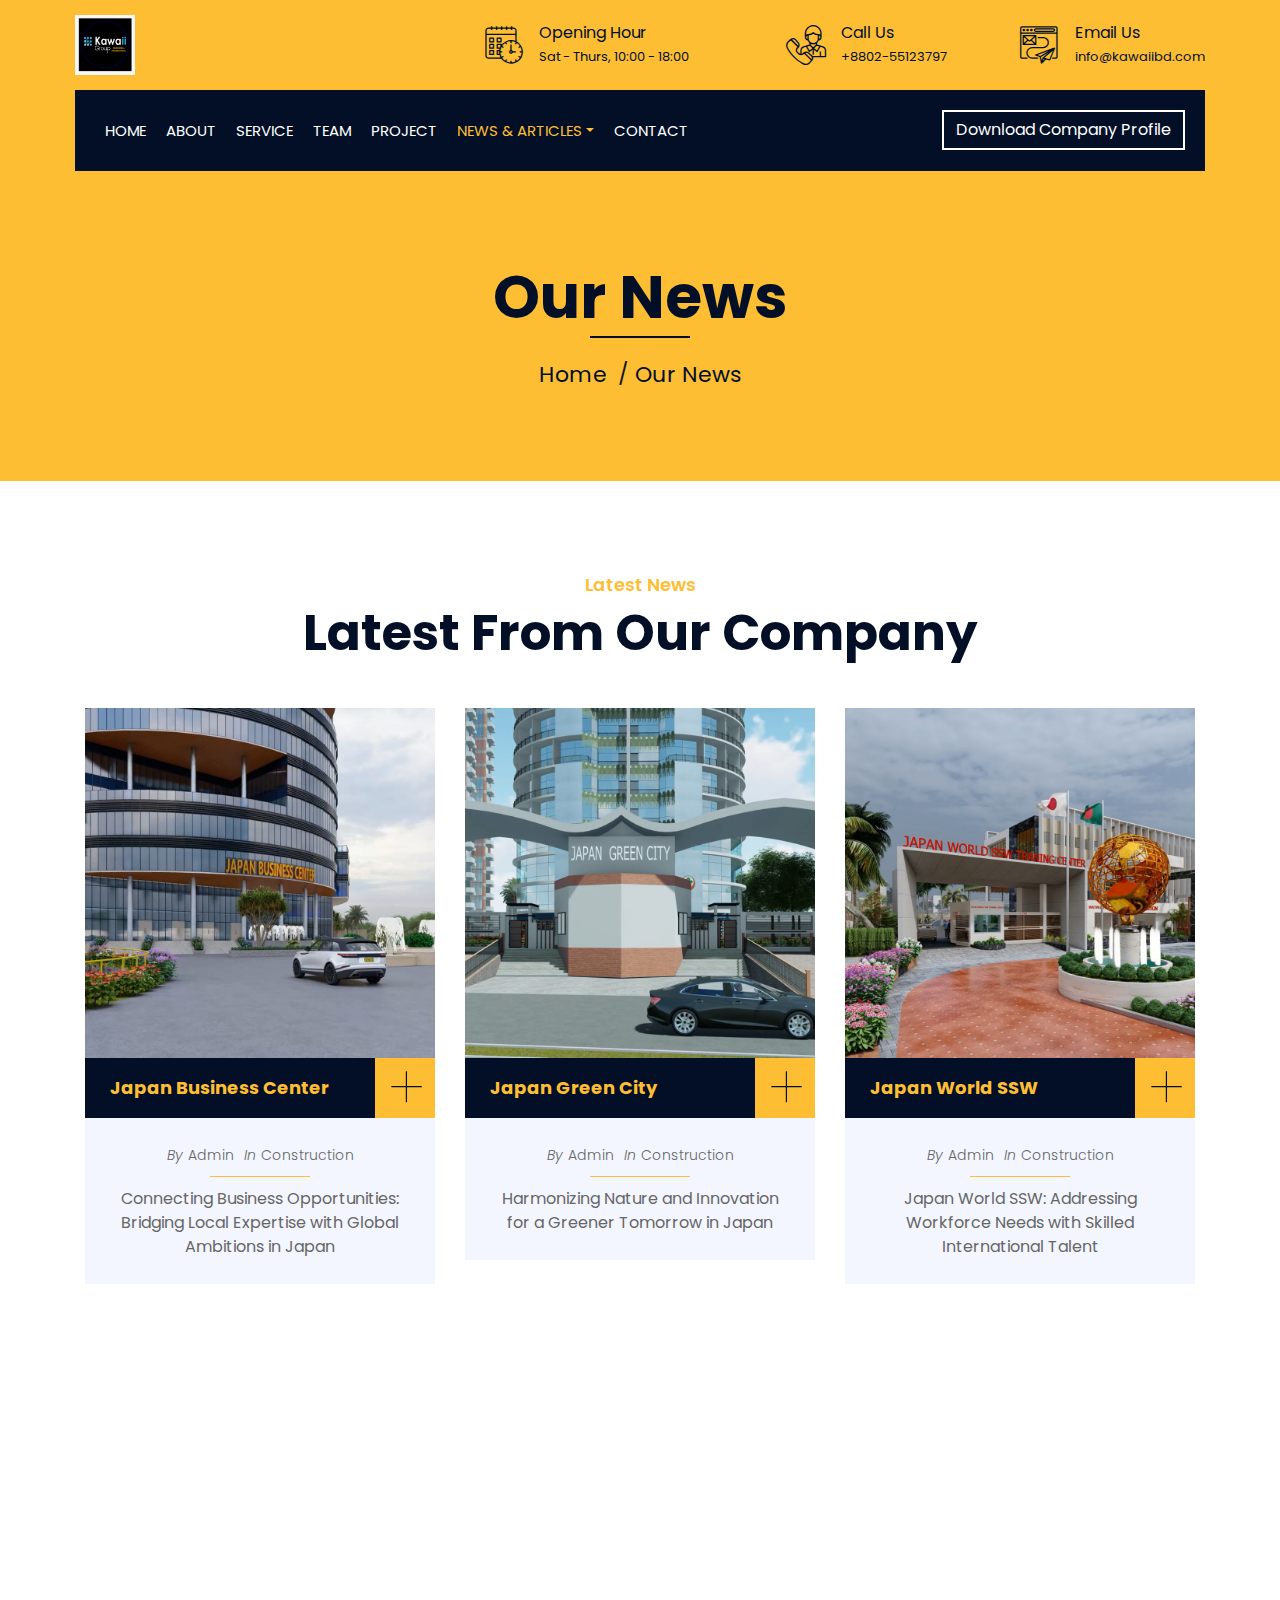
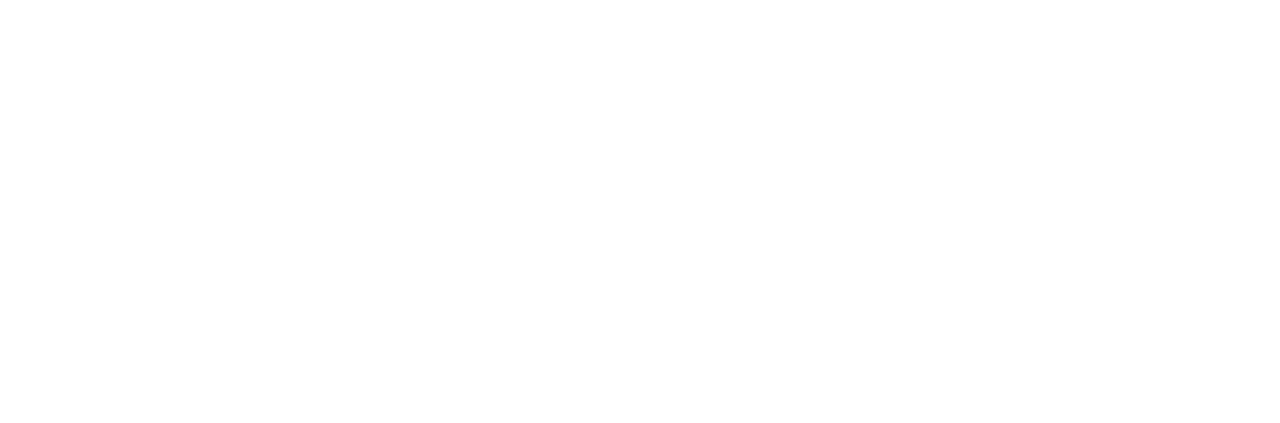
<file: blog.html>
<!DOCTYPE html>
<html lang="en">
    <head>
        <meta charset="utf-8">
        <title>KAWAII - Construction Ltd.</title>
        <meta content="width=device-width, initial-scale=1.0" name="viewport">
        <meta content="Construction Ltd." name="keywords">
        <meta content="Construction Ltd." name="description">

        <!-- Favicon -->
        <link href="img/favicon.ico" rel="icon">

        <!-- Google Font -->
        <link href="https://fonts.googleapis.com/css2?family=Poppins:wght@100;200;300;400;500;600;700;800;900&display=swap" rel="stylesheet">

        <!-- CSS Libraries -->
        <link href="https://stackpath.bootstrapcdn.com/bootstrap/4.4.1/css/bootstrap.min.css" rel="stylesheet">
        <link href="https://cdnjs.cloudflare.com/ajax/libs/font-awesome/5.10.0/css/all.min.css" rel="stylesheet">
        <link href="lib/flaticon/font/flaticon.css" rel="stylesheet"> 
        <link href="lib/animate/animate.min.css" rel="stylesheet">
        <link href="lib/owlcarousel/assets/owl.carousel.min.css" rel="stylesheet">
        <link href="lib/lightbox/css/lightbox.min.css" rel="stylesheet">
        <link href="lib/slick/slick.css" rel="stylesheet">
        <link href="lib/slick/slick-theme.css" rel="stylesheet">

        <!-- Template Stylesheet -->
        <link href="css/style.css" rel="stylesheet">
    </head>

    <body>
        <div class="wrapper">
          <!-- Top Bar Start -->
        <div class="top-bar">
            <div class="container-fluid">
                <div class="row align-items-center">
                    <div class="col-lg-4 col-md-12">
                        <div class="logo">
                            <a href="index.html">
                                <img src="img/kawaii_contruction_logo.jpg" alt="Logo">
                            </a>
                        </div>
                    </div>
                    <div class="col-lg-8 col-md-7 d-none d-lg-block">
                        <div class="row">
                            <div class="col-4">
                                <div class="top-bar-item">
                                    <div class="top-bar-icon">
                                        <i class="flaticon-calendar"></i>
                                    </div>
                                    <div class="top-bar-text">
                                        <h3>Opening Hour</h3>
                                        <p>Sat - Thurs, 10:00 - 18:00</p>
                                    </div>
                                </div>
                            </div>
                            <div class="col-4">
                                <div class="top-bar-item">
                                    <div class="top-bar-icon">
                                        <i class="flaticon-call"></i>
                                    </div>
                                    <div class="top-bar-text">
                                        <h3>Call Us</h3>
                                        <p>+8802-55123797</p>
                                    </div>
                                </div>
                            </div>
                            <div class="col-4">
                                <div class="top-bar-item">
                                    <div class="top-bar-icon">
                                        <i class="flaticon-send-mail"></i>
                                    </div>
                                    <div class="top-bar-text">
                                        <h3>Email Us</h3>
                                        <p>info@kawaiibd.com</p>
                                    </div>
                                </div>
                            </div>
                        </div>
                    </div>
                </div>
            </div>
        </div>
        <!-- Top Bar End -->

        <!-- Nav Bar Start -->
        <div class="nav-bar">
            <div class="container-fluid">
                <nav class="navbar navbar-expand-lg bg-dark navbar-dark">
                    <a href="https://drive.google.com/uc?export=download&id=19tWtVJkeN7FaCPXhN46JGY4_Pgev5k7C" download="CompanyProfile.pdf" class="navbar-brand border border-warning px-2">Download</a>
                    <button type="button" class="navbar-toggler" data-toggle="collapse" data-target="#navbarCollapse">
                        <span class="navbar-toggler-icon"></span>
                    </button>

                    <div class="collapse navbar-collapse justify-content-between" id="navbarCollapse">
                        <div class="navbar-nav mr-auto">
                            <a href="index.html" class="nav-item nav-link">Home</a>
                            <a href="about.html" class="nav-item nav-link">About</a>
                            <a href="service.html" class="nav-item nav-link">Service</a>
                            <a href="team.html" class="nav-item nav-link">Team</a>
                            <a href="portfolio.html" class="nav-item nav-link">Project</a>
                            <div class="nav-item dropdown">
                                <a href="#" class="nav-link dropdown-toggle active" data-toggle="dropdown">News & Articles</a>
                                <div class="dropdown-menu">
                                    <a href="blog.html" class="dropdown-item">News</a>
                                    <a href="single.html" class="dropdown-item">Articles</a>
                                </div>
                            </div>
                            <a href="contact.html" class="nav-item nav-link">Contact</a>
                        </div>
                        <div class="ml-auto">
                            <a class="btn" href="https://drive.google.com/uc?export=download&id=19tWtVJkeN7FaCPXhN46JGY4_Pgev5k7C" download="CompanyProfile.pdf">Download Company Profile</a>
                        </div>
                    </div>
                </nav>
            </div>
        </div>
        <!-- Nav Bar End -->
            
            
            <!-- Page Header Start -->
            <div class="page-header">
                <div class="container">
                    <div class="row">
                        <div class="col-12">
                            <h2>Our News</h2>
                        </div>
                        <div class="col-12">
                            <a href="">Home</a>
                            <a href="">Our News</a>
                        </div>
                    </div>
                </div>
            </div>
            <!-- Page Header End -->


            <!-- Blog Start -->
            <div class="blog">
                <div class="container">
                    <div class="section-header text-center">
                        <p>Latest News</p>
                        <h2>Latest From Our Company</h2>
                    </div>
                    <div class="row">
                        <div class="col-lg-4 col-md-6 wow fadeInUp" data-wow-delay="0.2s">
                            <div class="blog-item">
                                <div class="blog-img">
                                    <img src="img/blog-1.png" alt="Image">
                                </div>
                                <div class="blog-title">
                                    <h3>Japan Business Center</h3>
                                    <a class="btn" href="blog.html">+</a>
                                </div>
                                <div class="blog-meta">
                                    <p>By<a href="">Admin</a></p>
                                    <p>In<a href="">Construction</a></p>
                                </div>
                                <div class="blog-text">
                                    <p>
                                        Connecting Business Opportunities: Bridging Local Expertise with Global Ambitions in
                                        Japan
                                    </p>
                                </div>
                            </div>
                        </div>
                        <div class="col-lg-4 col-md-6 wow fadeInUp">
                            <div class="blog-item">
                                <div class="blog-img">
                                    <img src="img/blog-2.png" alt="Image">
                                </div>
                                <div class="blog-title">
                                    <h3>Japan Green City</h3>
                                    <a class="btn" href="blog.html">+</a>
                                </div>
                                <div class="blog-meta">
                                    <p>By<a href="">Admin</a></p>
                                    <p>In<a href="">Construction</a></p>
                                </div>
                                <div class="blog-text">
                                    <p>
                                        Harmonizing Nature and Innovation for a Greener Tomorrow in Japan
                                    </p>
                                </div>
                            </div>
                        </div>
                        <div class="col-lg-4 col-md-6 wow fadeInUp" data-wow-delay="0.2s">
                            <div class="blog-item">
                                <div class="blog-img">
                                    <img src="img/blog-3.png" alt="Image">
                                </div>
                                <div class="blog-title">
                                    <h3>Japan World SSW</h3>
                                    <a class="btn" href="blog.html">+</a>
                                </div>
                                <div class="blog-meta">
                                    <p>By<a href="">Admin</a></p>
                                    <p>In<a href="">Construction</a></p>
                                </div>
                                <div class="blog-text">
                                    <p>
                                        Japan World SSW: Addressing Workforce Needs with Skilled International Talent
                                    </p>
                                </div>
                            </div>
                        </div>
                    </div>
                </div>
            </div>
            <!-- Blog End -->


            <!-- Footer Start -->
            <div class="footer wow fadeIn" data-wow-delay="0.3s">
                <div class="container">
                    <div class="row">
                        <div class="col-md-6 col-lg-3">
                            <div class="footer-contact">
                                <h2>Bangladesh Office</h2>
                                <p><i class="fa fa-map-marker-alt"></i>JCX Business Tower,
                                    Plot 1136/A(6th Floor), Japan Street, Block # I,
                                    Bashundhara R/A, Dhaka - 1229,
                                    Bangladesh 
                                    </p>
                                <p><i class="fa fa-phone-alt"></i>+880 2551 23797</p>
                                <p><i class="fa fa-envelope"></i>info@kawaiibd.com</p>
                            </div>
                        </div>
                        <div class="col-md-6 col-lg-3">
                            <div class="footer-contact">
                                <h2>Japan Office</h2>
                                <p><i class="fa fa-map-marker-alt"></i>433 Soft Town Aoyama 3-1-24 Jingumae Shibuya-Ku Tokyo 150-0001 Japan </p>
                                <p><i class="fa fa-phone-alt"></i> +8803-4363-5903,
                                    +88090-5343-5325</p>
                                <p><i class="fa fa-envelope"></i>info@kawaiijapanbd.com ,junjiueda@kawaiijapanbd.com</p>
                            </div>
                        </div>
                        <div class="col-md-6 col-lg-3">
                            <div class="footer-contact">
                                <h2>Canada Office</h2>
                                <p><i class="fa fa-map-marker-alt"></i>8178 Avenue Wiseman, Montreal, QC, H3N2P4, Canada </p>
                                <p><i class="fa fa-phone-alt"></i>1-514-575-4090 </p>
                            </div>
                        </div>
                        <div class="col-md-6 col-lg-3">
                            <div class="newsletter">
                                <div class="footer-link">
                                    <h2>Useful Pages</h2>
                                    <a href="about.html">About Us</a>
                                    <a href="contact.html">Contact Us</a>
                                    <a href="team.html">Our Team</a>
                                    <a href="portfolio.html">Projects</a>
                                    <a href="service.html">Service</a>
                                </div>
                                <div class="form">
                                    <input class="form-control" placeholder="Email here">
                                    <button class="btn">Submit</button>
                                </div>
                            </div>
                        </div>
                    </div>
                </div>
                <div class="container footer-menu">
                    <div class="f-menu">
                        <div class="footer-social">
                            <a href="#/"><i class="fab fa-facebook-f"></i></a>
                            <a href="#/"><i class="fab fa-linkedin-in"></i></a>
                            <a href="#/"><i
                                    class="fab fa-youtube"></i></a>
                        </div>
                        <a href="">Terms of use</a>
                        <a href="">Privacy policy</a>
                        <a href="">Cookies</a>
                        <a href="">Help</a>
                        <a href="">FQAs</a>
                    </div>
                </div>
                <div class="container copyright">
                    <div class="row">
                        <div class="col-md-6">
                            <p>&copy; <a href="#">Kawaii Engineer & Construction Ltd.</a>, All Right Reserved.</p>
                        </div>
    
    
                        <div class="col-md-6">
                            <p>Developed By <a href="#">Kawaii Advanced Technology & Solution Ltd.</a></p>
                        </div>
                    </div>
                </div>
            </div>
            <!-- Footer End -->

            <a href="#" class="back-to-top"><i class="fa fa-chevron-up"></i></a>
        </div>

        <!-- JavaScript Libraries -->
        <script src="https://code.jquery.com/jquery-3.4.1.min.js"></script>
        <script src="https://stackpath.bootstrapcdn.com/bootstrap/4.4.1/js/bootstrap.bundle.min.js"></script>
        <script src="lib/easing/easing.min.js"></script>
        <script src="lib/wow/wow.min.js"></script>
        <script src="lib/owlcarousel/owl.carousel.min.js"></script>
        <script src="lib/isotope/isotope.pkgd.min.js"></script>
        <script src="lib/lightbox/js/lightbox.min.js"></script>
        <script src="lib/waypoints/waypoints.min.js"></script>
        <script src="lib/counterup/counterup.min.js"></script>
        <script src="lib/slick/slick.min.js"></script>

        <!-- Template Javascript -->
        <script src="js/main.js"></script>
    </body>
</html>
</file>
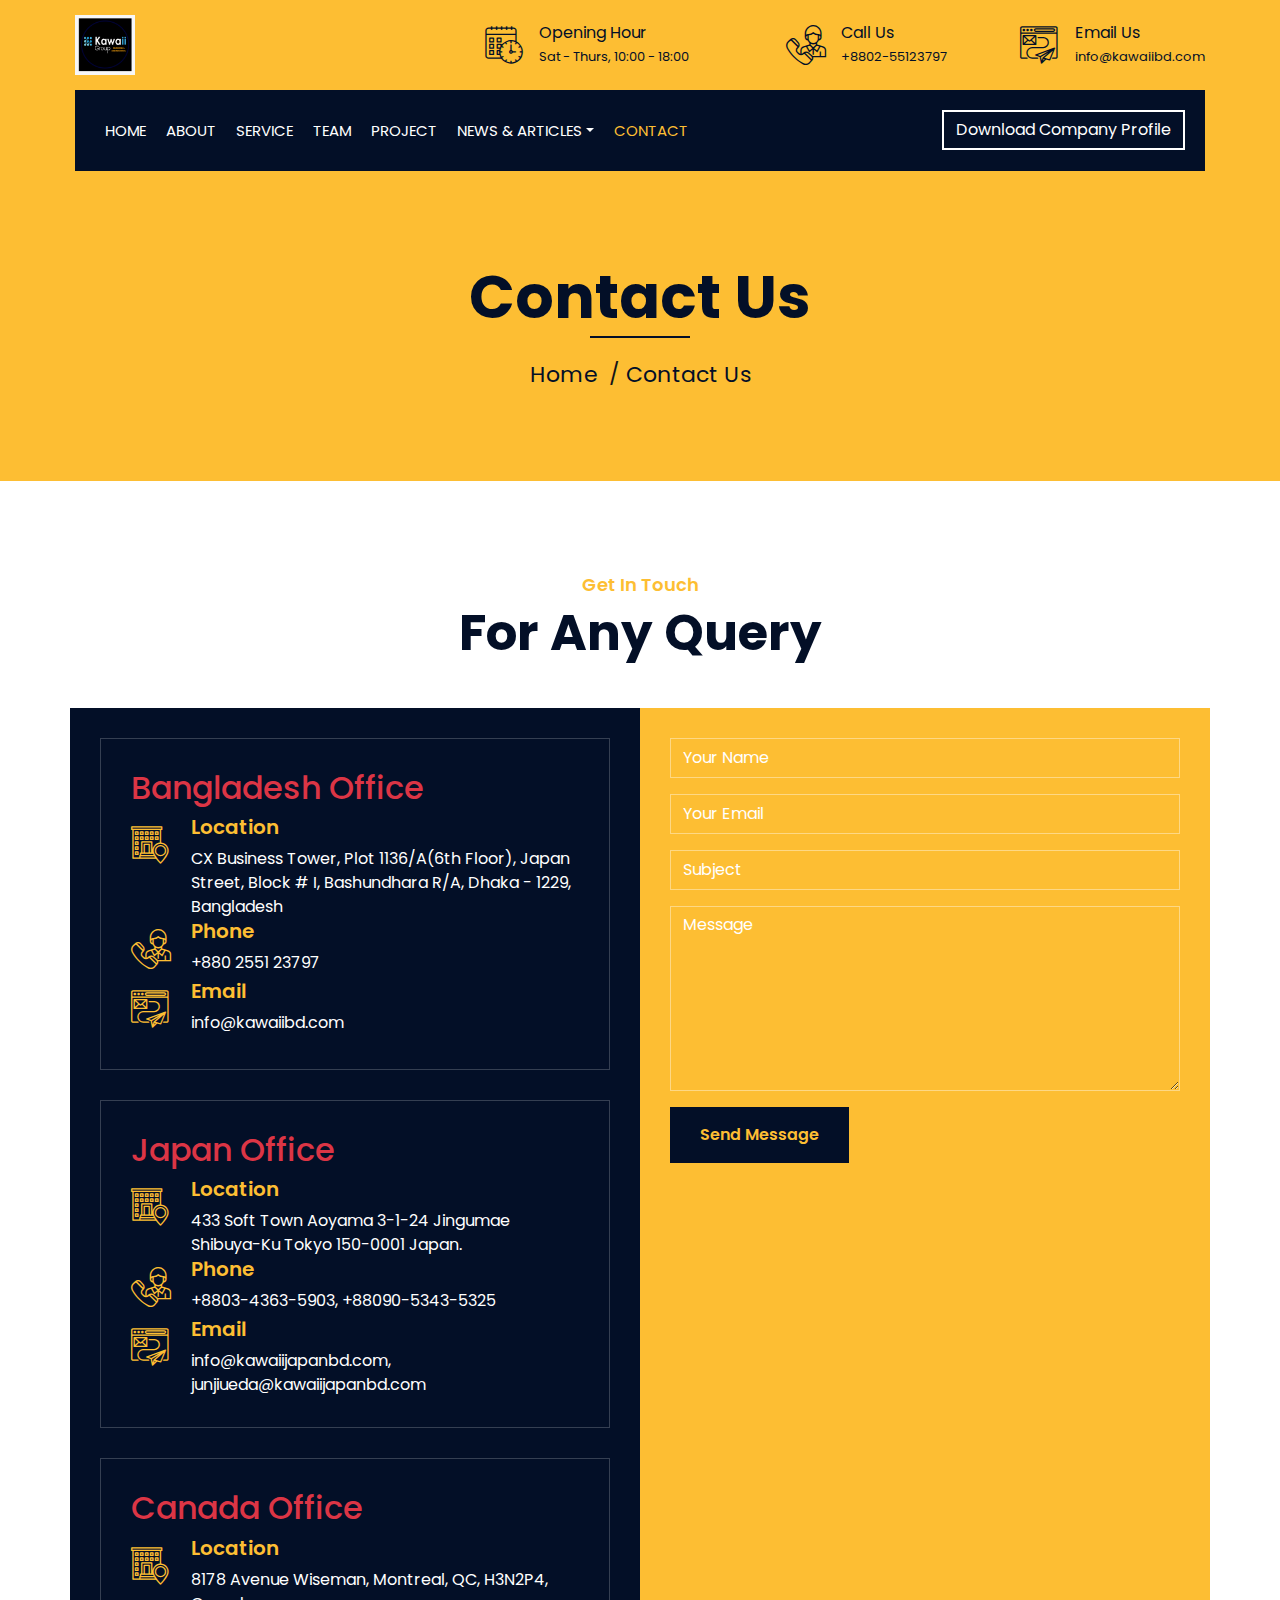
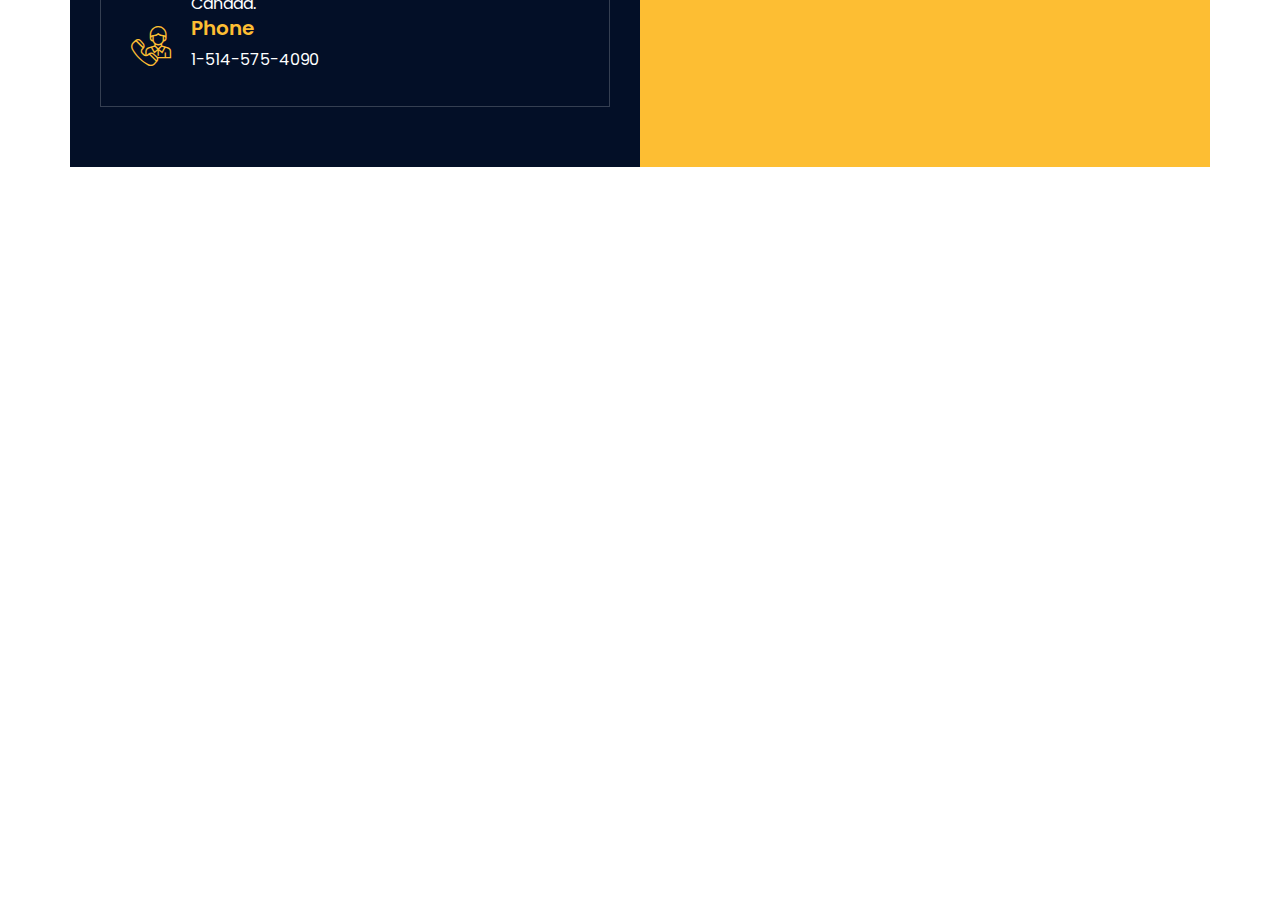
<file: contact.html>
<!DOCTYPE html>
<html lang="en">

<head>
    <meta charset="utf-8">
    <title>KAWAII - Construction Ltd.</title>
    <meta content="width=device-width, initial-scale=1.0" name="viewport">
    <meta content="Construction Ltd." name="keywords">
    <meta content="Construction Ltd." name="description">

    <!-- Favicon -->
    <link href="img/favicon.ico" rel="icon">

    <!-- Google Font -->
    <link href="https://fonts.googleapis.com/css2?family=Poppins:wght@100;200;300;400;500;600;700;800;900&display=swap"
        rel="stylesheet">

    <!-- CSS Libraries -->
    <link href="https://stackpath.bootstrapcdn.com/bootstrap/4.4.1/css/bootstrap.min.css" rel="stylesheet">
    <link href="https://cdnjs.cloudflare.com/ajax/libs/font-awesome/5.10.0/css/all.min.css" rel="stylesheet">
    <link href="lib/flaticon/font/flaticon.css" rel="stylesheet">
    <link href="lib/animate/animate.min.css" rel="stylesheet">
    <link href="lib/owlcarousel/assets/owl.carousel.min.css" rel="stylesheet">
    <link href="lib/lightbox/css/lightbox.min.css" rel="stylesheet">
    <link href="lib/slick/slick.css" rel="stylesheet">
    <link href="lib/slick/slick-theme.css" rel="stylesheet">

    <!-- Template Stylesheet -->
    <link href="css/style.css" rel="stylesheet">
</head>

<body>
    <div class="wrapper">
        <!-- Top Bar Start -->
        <div class="top-bar">
            <div class="container-fluid">
                <div class="row align-items-center">
                    <div class="col-lg-4 col-md-12">
                        <div class="logo">
                            <a href="index.html">
                                <img src="img/kawaii_contruction_logo.jpg" alt="Logo">
                            </a>
                        </div>
                    </div>
                    <div class="col-lg-8 col-md-7 d-none d-lg-block">
                        <div class="row">
                            <div class="col-4">
                                <div class="top-bar-item">
                                    <div class="top-bar-icon">
                                        <i class="flaticon-calendar"></i>
                                    </div>
                                    <div class="top-bar-text">
                                        <h3>Opening Hour</h3>
                                        <p>Sat - Thurs, 10:00 - 18:00</p>
                                    </div>
                                </div>
                            </div>
                            <div class="col-4">
                                <div class="top-bar-item">
                                    <div class="top-bar-icon">
                                        <i class="flaticon-call"></i>
                                    </div>
                                    <div class="top-bar-text">
                                        <h3>Call Us</h3>
                                        <p>+8802-55123797</p>
                                    </div>
                                </div>
                            </div>
                            <div class="col-4">
                                <div class="top-bar-item">
                                    <div class="top-bar-icon">
                                        <i class="flaticon-send-mail"></i>
                                    </div>
                                    <div class="top-bar-text">
                                        <h3>Email Us</h3>
                                        <p>info@kawaiibd.com</p>
                                    </div>
                                </div>
                            </div>
                        </div>
                    </div>
                </div>
            </div>
        </div>
        <!-- Top Bar End -->

        <!-- Nav Bar Start -->
        <div class="nav-bar">
            <div class="container-fluid">
                <nav class="navbar navbar-expand-lg bg-dark navbar-dark">
                    <a href="https://drive.google.com/uc?export=download&id=19tWtVJkeN7FaCPXhN46JGY4_Pgev5k7C"
                        download="CompanyProfile.pdf" class="navbar-brand border border-warning px-2">Download</a>
                    <button type="button" class="navbar-toggler" data-toggle="collapse" data-target="#navbarCollapse">
                        <span class="navbar-toggler-icon"></span>
                    </button>

                    <div class="collapse navbar-collapse justify-content-between" id="navbarCollapse">
                        <div class="navbar-nav mr-auto">
                            <a href="index.html" class="nav-item nav-link">Home</a>
                            <a href="about.html" class="nav-item nav-link">About</a>
                            <a href="service.html" class="nav-item nav-link">Service</a>
                            <a href="team.html" class="nav-item nav-link">Team</a>
                            <a href="portfolio.html" class="nav-item nav-link">Project</a>
                            <div class="nav-item dropdown">
                                <a href="#" class="nav-link dropdown-toggle" data-toggle="dropdown">News & Articles</a>
                                <div class="dropdown-menu">
                                    <a href="blog.html" class="dropdown-item">News</a>
                                    <a href="single.html" class="dropdown-item">Articles</a>
                                </div>
                            </div>
                            <a href="contact.html" class="nav-item nav-link active">Contact</a>
                        </div>
                        <div class="ml-auto">
                            <a class="btn"
                                href="https://drive.google.com/uc?export=download&id=19tWtVJkeN7FaCPXhN46JGY4_Pgev5k7C"
                                download="CompanyProfile.pdf">Download Company Profile</a>
                        </div>
                    </div>
                </nav>
            </div>
        </div>
        <!-- Nav Bar End -->


        <!-- Page Header Start -->
        <div class="page-header">
            <div class="container">
                <div class="row">
                    <div class="col-12">
                        <h2>Contact Us</h2>
                    </div>
                    <div class="col-12">
                        <a href="">Home</a>
                        <a href="">Contact Us</a>
                    </div>
                </div>
            </div>
        </div>
        <!-- Page Header End -->


        <!-- Contact Start -->
        <div class="contact wow fadeInUp">
            <div class="container">
                <div class="section-header text-center">
                    <p>Get In Touch</p>
                    <h2>For Any Query</h2>
                </div>
                <div class="row">
                    <div class="col-md-6">
                        <div class="contact-info">
                            <div class="contact-box">
                                <h2 class="text-danger">Bangladesh Office</h2>
                                <div class="contact-item">
                                    <i class="flaticon-address"></i>
                                    <div class="contact-text">
                                        <h2>Location</h2>
                                        <p>CX Business Tower, Plot 1136/A(6th Floor), Japan Street, Block # I,
                                            Bashundhara R/A, Dhaka - 1229, Bangladesh</p>
                                    </div>
                                </div>
                                <div class="contact-item">
                                    <i class="flaticon-call"></i>
                                    <div class="contact-text">
                                        <h2>Phone</h2>
                                        <p>+880 2551 23797</p>
                                    </div>
                                </div>
                                <div class="contact-item">
                                    <i class="flaticon-send-mail"></i>
                                    <div class="contact-text">
                                        <h2>Email</h2>
                                        <p>info@kawaiibd.com</p>
                                    </div>
                                </div>
                            </div>
                        </div>
                        <div class="contact-info">
                            <div class="contact-box">
                                <h2 class="text-danger">Japan Office</h2>
                                <div class="contact-item">
                                    <i class="flaticon-address"></i>
                                    <div class="contact-text">
                                        <h2>Location</h2>
                                        <p>433 Soft Town Aoyama 3-1-24 Jingumae Shibuya-Ku Tokyo 150-0001 Japan.</p>
                                    </div>
                                </div>
                                <div class="contact-item">
                                    <i class="flaticon-call"></i>
                                    <div class="contact-text">
                                        <h2>Phone</h2>
                                        <p>+8803-4363-5903, +88090-5343-5325</p>
                                    </div>
                                </div>
                                <div class="contact-item">
                                    <i class="flaticon-send-mail"></i>
                                    <div class="contact-text">
                                        <h2>Email</h2>
                                        <p>info@kawaiijapanbd.com, junjiueda@kawaiijapanbd.com</p>
                                    </div>
                                </div>
                            </div>
                        </div>
                        <div class="contact-info">
                            <div class="contact-box">
                                <h2 class="text-danger">Canada Office</h2>
                                <div class="contact-item">
                                    <i class="flaticon-address"></i>
                                    <div class="contact-text">
                                        <h2>Location</h2>
                                        <p>8178 Avenue Wiseman, Montreal, QC, H3N2P4, Canada.</p>
                                    </div>
                                </div>
                                <div class="contact-item">
                                    <i class="flaticon-call"></i>
                                    <div class="contact-text">
                                        <h2>Phone</h2>
                                        <p>1-514-575-4090</p>
                                    </div>
                                </div>
                            </div>
                        </div>
                    </div>
                    <div class="col-md-6">
                        <div class="contact-form">
                            <div id="success"></div>
                            <form name="sentMessage" id="contactForm" novalidate="novalidate">
                                <div class="control-group">
                                    <input type="text" class="form-control" id="name" placeholder="Your Name"
                                        required="required" data-validation-required-message="Please enter your name" />
                                    <p class="help-block text-danger"></p>
                                </div>
                                <div class="control-group">
                                    <input type="email" class="form-control" id="email" placeholder="Your Email"
                                        required="required"
                                        data-validation-required-message="Please enter your email" />
                                    <p class="help-block text-danger"></p>
                                </div>
                                <div class="control-group">
                                    <input type="text" class="form-control" id="subject" placeholder="Subject"
                                        required="required" data-validation-required-message="Please enter a subject" />
                                    <p class="help-block text-danger"></p>
                                </div>
                                <div class="control-group">
                                    <textarea class="form-control" id="message" placeholder="Message"
                                        required="required"
                                        data-validation-required-message="Please enter your message"></textarea>
                                    <p class="help-block text-danger"></p>
                                </div>
                                <div>
                                    <button class="btn" type="submit" id="sendMessageButton">Send Message</button>
                                </div>
                            </form>
                        </div>
                    </div>
                </div>
            </div>
        </div>
        <!-- Contact End -->


        <!-- Footer Start -->
        <div class="footer wow fadeIn" data-wow-delay="0.3s">
            <div class="container">
                <div class="row">
                    <div class="col-md-6 col-lg-3">
                        <div class="footer-contact">
                            <h2>Bangladesh Office</h2>
                            <p><i class="fa fa-map-marker-alt"></i>JCX Business Tower,
                                Plot 1136/A(6th Floor), Japan Street, Block # I,
                                Bashundhara R/A, Dhaka - 1229,
                                Bangladesh
                            </p>
                            <p><i class="fa fa-phone-alt"></i>+880 2551 23797</p>
                            <p><i class="fa fa-envelope"></i>info@kawaiibd.com</p>
                        </div>
                    </div>
                    <div class="col-md-6 col-lg-3">
                        <div class="footer-contact">
                            <h2>Japan Office</h2>
                            <p><i class="fa fa-map-marker-alt"></i>433 Soft Town Aoyama 3-1-24 Jingumae Shibuya-Ku Tokyo
                                150-0001 Japan </p>
                            <p><i class="fa fa-phone-alt"></i> +8803-4363-5903,
                                +88090-5343-5325</p>
                            <p><i class="fa fa-envelope"></i>info@kawaiijapanbd.com ,junjiueda@kawaiijapanbd.com</p>
                        </div>
                    </div>
                    <div class="col-md-6 col-lg-3">
                        <div class="footer-contact">
                            <h2>Canada Office</h2>
                            <p><i class="fa fa-map-marker-alt"></i>8178 Avenue Wiseman, Montreal, QC, H3N2P4, Canada
                            </p>
                            <p><i class="fa fa-phone-alt"></i>1-514-575-4090 </p>
                        </div>
                    </div>
                    <div class="col-md-6 col-lg-3">
                        <div class="newsletter">
                            <div class="footer-link">
                                <h2>Useful Pages</h2>
                                <a href="about.html">About Us</a>
                                <a href="contact.html">Contact Us</a>
                                <a href="team.html">Our Team</a>
                                <a href="portfolio.html">Projects</a>
                                <a href="service.html">Service</a>
                            </div>
                            <div class="form">
                                <input class="form-control" placeholder="Email here">
                                <button class="btn">Submit</button>
                            </div>
                        </div>
                    </div>
                </div>
            </div>
            <div class="container footer-menu">
                <div class="f-menu">
                    <div class="footer-social">
                        <a href="#/"><i class="fab fa-facebook-f"></i></a>
                        <a href="#/"><i class="fab fa-linkedin-in"></i></a>
                        <a href="#/"><i class="fab fa-youtube"></i></a>
                    </div>
                    <a href="">Terms of use</a>
                    <a href="">Privacy policy</a>
                    <a href="">Cookies</a>
                    <a href="">Help</a>
                    <a href="">FQAs</a>
                </div>
            </div>
            <div class="container copyright">
                <div class="row">
                    <div class="col-md-6">
                        <p>&copy; <a href="#">Kawaii Engineer & Construction Ltd.</a>, All Right Reserved.</p>
                    </div>


                    <div class="col-md-6">
                        <p>Developed By <a href="#">Kawaii Advanced Technology & Solution Ltd.</a></p>
                    </div>
                </div>
            </div>
        </div>
        <!-- Footer End -->

        <a href="#" class="back-to-top"><i class="fa fa-chevron-up"></i></a>
    </div>

    <!-- JavaScript Libraries -->
    <script src="https://code.jquery.com/jquery-3.4.1.min.js"></script>
    <script src="https://stackpath.bootstrapcdn.com/bootstrap/4.4.1/js/bootstrap.bundle.min.js"></script>
    <script src="lib/easing/easing.min.js"></script>
    <script src="lib/wow/wow.min.js"></script>
    <script src="lib/owlcarousel/owl.carousel.min.js"></script>
    <script src="lib/isotope/isotope.pkgd.min.js"></script>
    <script src="lib/lightbox/js/lightbox.min.js"></script>
    <script src="lib/waypoints/waypoints.min.js"></script>
    <script src="lib/counterup/counterup.min.js"></script>
    <script src="lib/slick/slick.min.js"></script>

    <!-- Contact Javascript File -->
    <script src="mail/jqBootstrapValidation.min.js"></script>
    <script src="mail/contact.js"></script>

    <!-- Template Javascript -->
    <script src="js/main.js"></script>
</body>

</html>
</file>
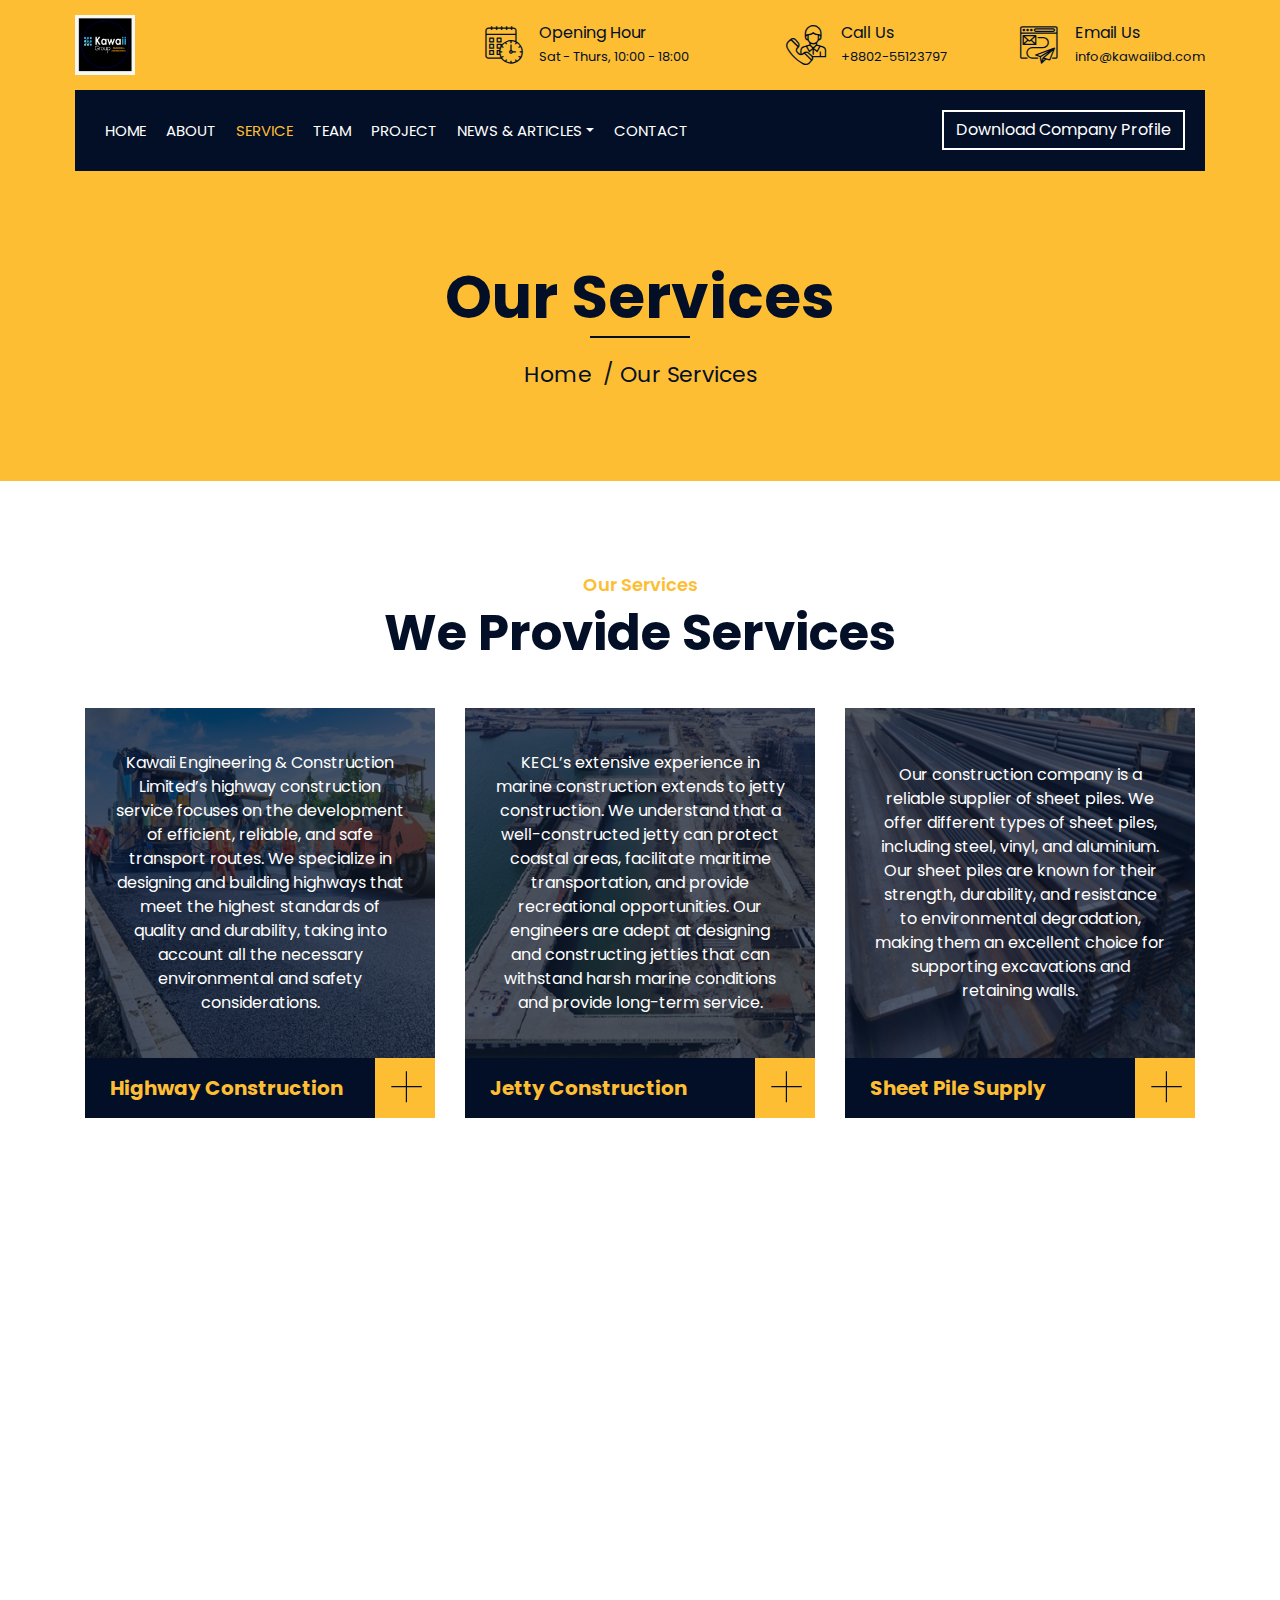
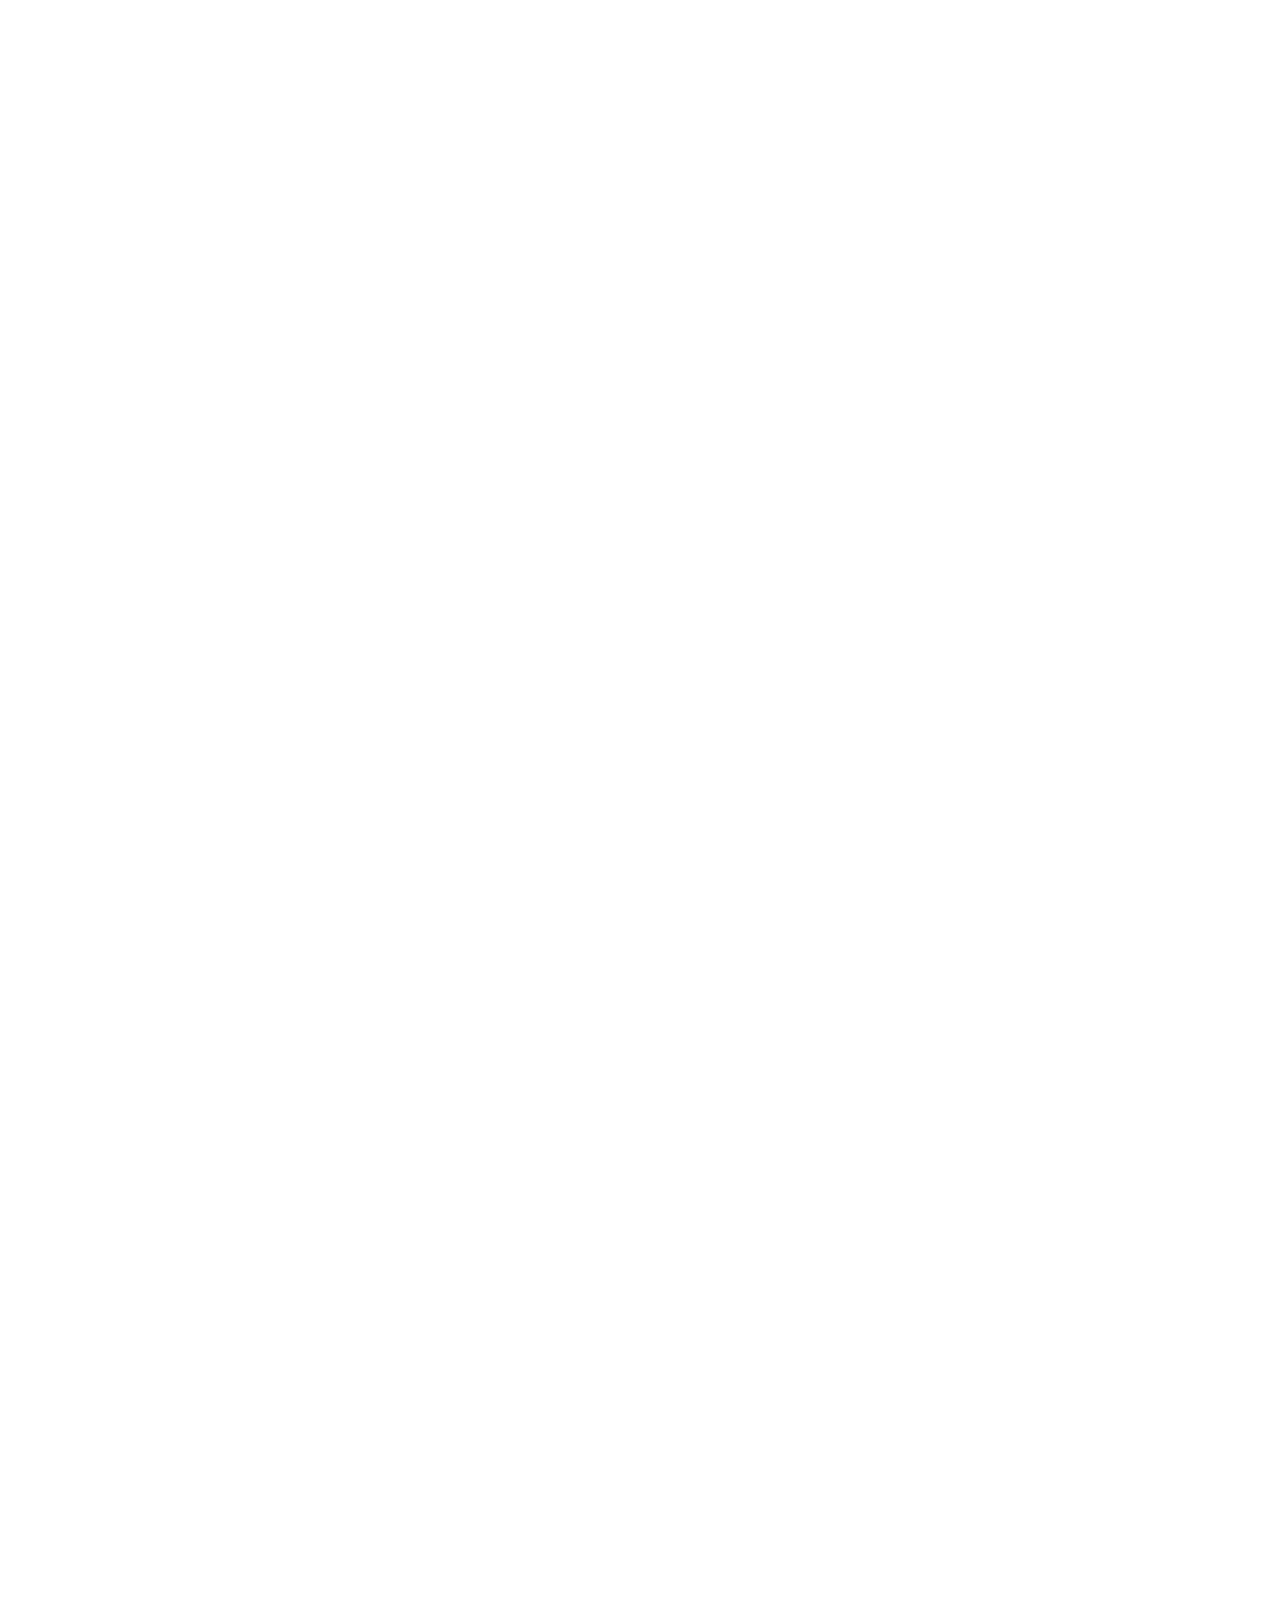
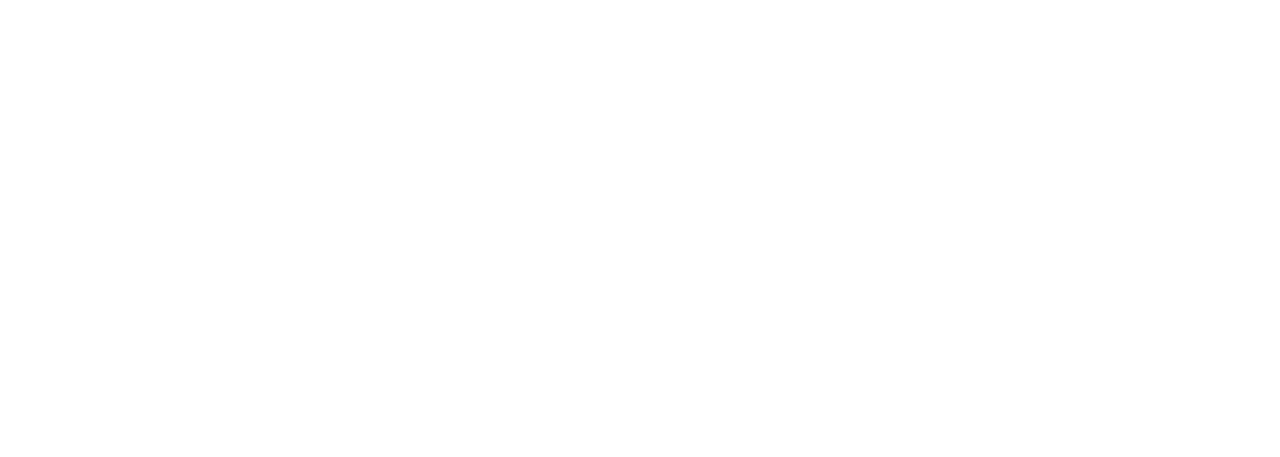
<file: service.html>
<!DOCTYPE html>
<html lang="en">

<head>
    <meta charset="utf-8">
    <title>KAWAII - Construction Ltd.</title>
    <meta content="width=device-width, initial-scale=1.0" name="viewport">
    <meta content="Construction Ltd." name="keywords">
    <meta content="Construction Ltd." name="description">

    <!-- Favicon -->
    <link href="img/favicon.ico" rel="icon">

    <!-- Google Font -->
    <link href="https://fonts.googleapis.com/css2?family=Poppins:wght@100;200;300;400;500;600;700;800;900&display=swap"
        rel="stylesheet">

    <!-- CSS Libraries -->
    <link href="https://stackpath.bootstrapcdn.com/bootstrap/4.4.1/css/bootstrap.min.css" rel="stylesheet">
    <link href="https://cdnjs.cloudflare.com/ajax/libs/font-awesome/5.10.0/css/all.min.css" rel="stylesheet">
    <link href="lib/flaticon/font/flaticon.css" rel="stylesheet">
    <link href="lib/animate/animate.min.css" rel="stylesheet">
    <link href="lib/owlcarousel/assets/owl.carousel.min.css" rel="stylesheet">
    <link href="lib/lightbox/css/lightbox.min.css" rel="stylesheet">
    <link href="lib/slick/slick.css" rel="stylesheet">
    <link href="lib/slick/slick-theme.css" rel="stylesheet">

    <!-- Template Stylesheet -->
    <link href="css/style.css" rel="stylesheet">
</head>

<body>
    <div class="wrapper">
        <!-- Top Bar Start -->
        <div class="top-bar">
            <div class="container-fluid">
                <div class="row align-items-center">
                    <div class="col-lg-4 col-md-12">
                        <div class="logo">
                            <a href="index.html">
                                <img src="img/kawaii_contruction_logo.jpg" alt="Logo">
                            </a>
                        </div>
                    </div>
                    <div class="col-lg-8 col-md-7 d-none d-lg-block">
                        <div class="row">
                            <div class="col-4">
                                <div class="top-bar-item">
                                    <div class="top-bar-icon">
                                        <i class="flaticon-calendar"></i>
                                    </div>
                                    <div class="top-bar-text">
                                        <h3>Opening Hour</h3>
                                        <p>Sat - Thurs, 10:00 - 18:00</p>
                                    </div>
                                </div>
                            </div>
                            <div class="col-4">
                                <div class="top-bar-item">
                                    <div class="top-bar-icon">
                                        <i class="flaticon-call"></i>
                                    </div>
                                    <div class="top-bar-text">
                                        <h3>Call Us</h3>
                                        <p>+8802-55123797</p>
                                    </div>
                                </div>
                            </div>
                            <div class="col-4">
                                <div class="top-bar-item">
                                    <div class="top-bar-icon">
                                        <i class="flaticon-send-mail"></i>
                                    </div>
                                    <div class="top-bar-text">
                                        <h3>Email Us</h3>
                                        <p>info@kawaiibd.com</p>
                                    </div>
                                </div>
                            </div>
                        </div>
                    </div>
                </div>
            </div>
        </div>
        <!-- Top Bar End -->

        <!-- Nav Bar Start -->
        <div class="nav-bar">
            <div class="container-fluid">
                <nav class="navbar navbar-expand-lg bg-dark navbar-dark">
                    <a href="https://drive.google.com/uc?export=download&id=19tWtVJkeN7FaCPXhN46JGY4_Pgev5k7C"
                        download="CompanyProfile.pdf" class="navbar-brand border border-warning px-2">Download</a>
                    <button type="button" class="navbar-toggler" data-toggle="collapse" data-target="#navbarCollapse">
                        <span class="navbar-toggler-icon"></span>
                    </button>

                    <div class="collapse navbar-collapse justify-content-between" id="navbarCollapse">
                        <div class="navbar-nav mr-auto">
                            <a href="index.html" class="nav-item nav-link">Home</a>
                            <a href="about.html" class="nav-item nav-link">About</a>
                            <a href="service.html" class="nav-item nav-link active">Service</a>
                            <a href="team.html" class="nav-item nav-link">Team</a>
                            <a href="portfolio.html" class="nav-item nav-link">Project</a>
                            <div class="nav-item dropdown">
                                <a href="#" class="nav-link dropdown-toggle" data-toggle="dropdown">News & Articles</a>
                                <div class="dropdown-menu">
                                    <a href="blog.html" class="dropdown-item">News</a>
                                    <a href="single.html" class="dropdown-item">Articles</a>
                                </div>
                            </div>
                            <a href="contact.html" class="nav-item nav-link">Contact</a>
                        </div>
                        <div class="ml-auto">
                            <a class="btn"
                                href="https://drive.google.com/uc?export=download&id=19tWtVJkeN7FaCPXhN46JGY4_Pgev5k7C"
                                download="CompanyProfile.pdf">Download Company Profile</a>
                        </div>
                    </div>
                </nav>
            </div>
        </div>
        <!-- Nav Bar End -->


        <!-- Page Header Start -->
        <div class="page-header">
            <div class="container">
                <div class="row">
                    <div class="col-12">
                        <h2>Our Services</h2>
                    </div>
                    <div class="col-12">
                        <a href="">Home</a>
                        <a href="">Our Services</a>
                    </div>
                </div>
            </div>
        </div>
        <!-- Page Header End -->


        <!-- Service Start -->
        <div class="service">
            <div class="container">
                <div class="section-header text-center">
                    <p>Our Services</p>
                    <h2>We Provide Services</h2>
                </div>
                <div class="row">
                    <div class="col-lg-4 col-md-6 wow fadeInUp" data-wow-delay="0.1s">
                        <div class="service-item">
                            <div class="service-img">
                                <img src="img/service-1.jpg" alt="Image">
                                <div class="service-overlay">
                                    <p>
                                        Kawaii Engineering & Construction Limited’s highway construction service focuses
                                        on the
                                        development of efficient, reliable, and safe transport routes. We specialize in
                                        designing and building
                                        highways that meet the highest standards of quality and durability, taking into
                                        account all the
                                        necessary environmental and safety considerations.

                                    </p>
                                </div>
                            </div>
                            <div class="service-text">
                                <h3>Highway Construction</h3>
                                <a class="btn" href="img/service-1.jpg" data-lightbox="service">+</a>
                            </div>
                        </div>
                    </div>
                    <div class="col-lg-4 col-md-6 wow fadeInUp" data-wow-delay="0.2s">
                        <div class="service-item">
                            <div class="service-img">
                                <img src="img/service-2.jpg" alt="Image">
                                <div class="service-overlay">
                                    <p>
                                        KECL’s extensive experience in marine construction extends to jetty
                                        construction. We understand
                                        that a well-constructed jetty can protect coastal areas, facilitate maritime
                                        transportation, and
                                        provide recreational opportunities. Our engineers are adept at designing and
                                        constructing jetties
                                        that can withstand harsh marine conditions and provide long-term service.
                                    </p>
                                </div>
                            </div>
                            <div class="service-text">
                                <h3>Jetty Construction</h3>
                                <a class="btn" href="img/service-2.jpg" data-lightbox="service">+</a>
                            </div>
                        </div>
                    </div>
                    <div class="col-lg-4 col-md-6 wow fadeInUp" data-wow-delay="0.3s">
                        <div class="service-item">
                            <div class="service-img">
                                <img src="img/service-3.jpg" alt="Image">
                                <div class="service-overlay">
                                    <p>
                                        Our construction company is a reliable supplier of sheet piles. We offer
                                        different types of sheet piles,
                                        including steel, vinyl, and aluminium. Our sheet piles are known for their
                                        strength, durability, and
                                        resistance to environmental degradation, making them an excellent choice for
                                        supporting
                                        excavations and retaining walls.

                                    </p>
                                </div>
                            </div>
                            <div class="service-text">
                                <h3>Sheet Pile Supply</h3>
                                <a class="btn" href="img/service-3.jpg" data-lightbox="service">+</a>
                            </div>
                        </div>
                    </div>
                    <div class="col-lg-4 col-md-6 wow fadeInUp" data-wow-delay="0.1s">
                        <div class="service-item">
                            <div class="service-img">
                                <img src="img/scaffold.jpeg" alt="Image">
                                <div class="service-overlay">
                                    <p>
                                        Safety is paramount in any construction project, and scaffolding is an essential
                                        part of ensuring this
                                        safety. We supply a variety of scaffolding systems, from simple to complex
                                        structures, to suit the
                                        specific needs of your project. Our scaffolding systems are sturdy, reliable,
                                        and designed to meet all
                                        safety standards of Bangladesh.

                                    </p>
                                </div>
                            </div>
                            <div class="service-text">
                                <h3>Scaffolding Supply</h3>
                                <a class="btn" href="img/scaffold.jpeg" data-lightbox="service">+</a>
                            </div>
                        </div>
                    </div>
                    <div class="col-lg-4 col-md-6 wow fadeInUp" data-wow-delay="0.2s">
                        <div class="service-item">
                            <div class="service-img">
                                <img src="img/bridge.png" alt="Image">
                                <div class="service-overlay">
                                    <p>
                                        KECL’s expertise also extends to bridge construction. We are competent in
                                        designing and building
                                        various types of bridges, including beam bridges, arch bridges, suspension
                                        bridges, and cable-stayed
                                        bridges. We ensure that our bridges are not only aesthetically pleasing but also
                                        functional and
                                        durable, able to withstand the rigors of weather and traffic. This service is
                                        very important as
                                        Bangladesh has a lot of rivers and water bodies.

                                    </p>
                                </div>
                            </div>
                            <div class="service-text">
                                <h3> Bridge Construction</h3>
                                <a class="btn" href="img/bridge.png" data-lightbox="service">+</a>
                            </div>
                        </div>
                    </div>
                    <div class="col-lg-4 col-md-6 wow fadeInUp" data-wow-delay="0.3s">
                        <div class="service-item">
                            <div class="service-img">
                                <img src="img/steel.jpg" alt="Image">
                                <div class="service-overlay">
                                    <p>
                                        We specialize in steel building construction, which offers advantages like
                                        durability, flexibility in
                                        design, cost-effectiveness, and speed of construction. Our team of experts can
                                        design and construct
                                        steel buildings for various purposes, including commercial, industrial, and
                                        residential uses. We
                                        ensure that all our steel buildings meet the highest standards of quality and
                                        safety.

                                    </p>
                                </div>
                            </div>
                            <div class="service-text">
                                <h3>Steel Building Construction
                                </h3>
                                <a class="btn" href="img/steel.jpg" data-lightbox="service">+</a>
                            </div>
                        </div>
                    </div>
                    <div class="col-lg-4 col-md-6 wow fadeInUp" data-wow-delay="0.4s">
                        <div class="service-item">
                            <div class="service-img">
                                <img src="img/service-4.jpg" alt="Image">
                                <div class="service-overlay">
                                    <p>
                                        Once the construction phase is over, our services continue into the realm of
                                        interior designing. KECL’s team of creative designers collaborates with clients
                                        to create functional, aesthetically pleasing, and comfortable spaces. We handle
                                        everything from space planning to selecting finishes and furnishings, ensuring
                                        that the interiors of your building reflect your taste and meet.
                                    </p>
                                </div>
                            </div>
                            <div class="service-text">
                                <h3>Interior Design</h3>
                                <a class="btn" href="img/service-4.jpg" data-lightbox="service">+</a>
                            </div>
                        </div>
                    </div>
                    <div class="col-lg-4 col-md-6 wow fadeInUp" data-wow-delay="0.5s">
                        <div class="service-item">
                            <div class="service-img">
                                <img src="img/soil.jpg" alt="Image">
                                <div class="service-overlay">
                                    <p>
                                        Before any construction project can begin, it's critical to understand the
                                        soil's composition and
                                        characteristics. KECL’s soil testing services provide valuable insights into the
                                        soil's bearing capacity,
                                        permeability, compaction, and other properties. This information is essential to
                                        ensure a safe and
                                        successful construction project.
                                    </p>
                                </div>
                            </div>
                            <div class="service-text">
                                <h3>Soil Testing Services</h3>
                                <a class="btn" href="img/soil.jpg" data-lightbox="service">+</a>
                            </div>
                        </div>
                    </div>
                    <div class="col-lg-4 col-md-6 wow fadeInUp" data-wow-delay="0.6s">
                        <div class="service-item">
                            <div class="service-img">
                                <img src="img/manpower.png" alt="Image">
                                <div class="service-overlay">
                                    <p>
                                        In addition to our construction services, we also provide skilled manpower
                                        supply. We have a pool of
                                        highly trained and experienced construction workers who can be deployed for
                                        various construction
                                        tasks. Whether you need masons, carpenters, electricians, or general laborers,
                                        we can provide the
                                        right personnel for your project.

                                    </p>
                                </div>
                            </div>
                            <div class="service-text">
                                <h3>Skilled Manpower Supply</h3>
                                <a class="btn" href="img/manpower.png" data-lightbox="service">+</a>
                            </div>
                        </div>
                    </div>
                </div>
            </div>
        </div>
        <!-- Service End -->
        <!-- earthquack  -->
        <div class="about wow fadeInUp" data-wow-delay="0.1s">
            <div class="container">
                <div class="row align-items-center">
                    <div class="col-lg-5 col-md-6">
                        <div class="about-img">
                            <img src="img/earthquack.webp" alt="Image">
                        </div>
                    </div>
                    <div class="col-lg-7 col-md-6">
                        <div class="section-header text-left">
                            <p>Our Specialty </p>
                            <h2>Earthquake-proof building construction
                            </h2>
                        </div>
                        <div class="about-text">
                            <p>
                                At Kawaii Engineering and Construction Limited, we are proud to introduce our
                                state-of-the-art
                                Japanese technology earthquake-proof construction service. Our primary mission is to use
                                innovative and resilient engineering methods to ensure your structures stand firm
                                against seismic
                                activities, providing both safety and peace of mind.
                            </p>
                            <p>
                                Japan is globally renowned for its advanced earthquake-resistant construction
                                techniques, resulting
                                from its location within one of the world's most active seismic zones. Leveraging
                                cutting-edge
                                Japanese technology, we have the expertise to design and construct buildings that can
                                withstand
                                significant seismic events.
                            </p>
                            <p>
                                Our earthquake-proof construction service is based on the principle of 'Seishin', a
                                Japanese term for
                                resilience and fortitude in the face of adversity. We incorporate this ethos into every
                                project,
                                ensuring that your structures are not just built to last, but built to resist.

                            </p>
                        </div>
                    </div>
                </div>
                <div class="about-text">
                    <p>
                        Our service includes the use of advanced seismic isolation systems, flexible yet sturdy building
                        materials, and innovative architectural designs. We use proven methods such as base isolation
                        and
                        energy dissipation devices, which are designed to absorb seismic energy and minimize the impact
                        on
                        the building structure. Our buildings are not only resilient, but they also exhibit a unique
                        blend of
                        functionality and aesthetic sophistication, characteristic of modern Japanese architecture.



                    </p>
                    <p>
                        At Kawaii Engineering and Construction Limited, we believe in a future where no lives are lost
                        to
                        earthquakes, and every building is a safe haven. We are committed to providing our clients with
                        the
                        highest quality of earthquake-resistant construction services. By working with us, you are not
                        just
                        building structures, but you are building a safer future.

                    </p>
                    <p>
                        Your safety is our priority. Contact us today to learn more about how our Japanese technology
                        earthquake-proof construction services can benefit your next project.
                    </p>
                </div>
            </div>
        </div>
        <!-- earthquack  -->



        <!-- Footer Start -->
        <div class="footer wow fadeIn" data-wow-delay="0.3s">
            <div class="container">
                <div class="row">
                    <div class="col-md-6 col-lg-3">
                        <div class="footer-contact">
                            <h2>Bangladesh Office</h2>
                            <p><i class="fa fa-map-marker-alt"></i>JCX Business Tower,
                                Plot 1136/A(6th Floor), Japan Street, Block # I,
                                Bashundhara R/A, Dhaka - 1229,
                                Bangladesh
                            </p>
                            <p><i class="fa fa-phone-alt"></i>+880 2551 23797</p>
                            <p><i class="fa fa-envelope"></i>info@kawaiibd.com</p>
                        </div>
                    </div>
                    <div class="col-md-6 col-lg-3">
                        <div class="footer-contact">
                            <h2>Japan Office</h2>
                            <p><i class="fa fa-map-marker-alt"></i>433 Soft Town Aoyama 3-1-24 Jingumae Shibuya-Ku Tokyo
                                150-0001 Japan </p>
                            <p><i class="fa fa-phone-alt"></i> +8803-4363-5903,
                                +88090-5343-5325</p>
                            <p><i class="fa fa-envelope"></i>info@kawaiijapanbd.com ,junjiueda@kawaiijapanbd.com</p>
                        </div>
                    </div>
                    <div class="col-md-6 col-lg-3">
                        <div class="footer-contact">
                            <h2>Canada Office</h2>
                            <p><i class="fa fa-map-marker-alt"></i>8178 Avenue Wiseman, Montreal, QC, H3N2P4, Canada
                            </p>
                            <p><i class="fa fa-phone-alt"></i>1-514-575-4090 </p>
                        </div>
                    </div>
                    <div class="col-md-6 col-lg-3">
                        <div class="newsletter">
                            <div class="footer-link">
                                <h2>Useful Pages</h2>
                                <a href="about.html">About Us</a>
                                <a href="contact.html">Contact Us</a>
                                <a href="team.html">Our Team</a>
                                <a href="portfolio.html">Projects</a>
                                <a href="service.html">Service</a>
                            </div>
                            <div class="form">
                                <input class="form-control" placeholder="Email here">
                                <button class="btn">Submit</button>
                            </div>
                        </div>
                    </div>
                </div>
            </div>
            <div class="container footer-menu">
                <div class="f-menu">
                    <div class="footer-social">
                        <a href="#/"><i class="fab fa-facebook-f"></i></a>
                        <a href="#/"><i class="fab fa-linkedin-in"></i></a>
                        <a href="#/"><i class="fab fa-youtube"></i></a>
                    </div>
                    <a href="">Terms of use</a>
                    <a href="">Privacy policy</a>
                    <a href="">Cookies</a>
                    <a href="">Help</a>
                    <a href="">FQAs</a>
                </div>
            </div>
            <div class="container copyright">
                <div class="row">
                    <div class="col-md-6">
                        <p>&copy; <a href="#">Kawaii Engineer & Construction Ltd.</a>, All Right Reserved.</p>
                    </div>


                    <div class="col-md-6">
                        <p>Developed By <a href="#">Kawaii Advanced Technology & Solution Ltd.</a></p>
                    </div>
                </div>
            </div>
        </div>
        <!-- Footer End -->

        <a href="#" class="back-to-top"><i class="fa fa-chevron-up"></i></a>
    </div>

    <!-- JavaScript Libraries -->
    <script src="https://code.jquery.com/jquery-3.4.1.min.js"></script>
    <script src="https://stackpath.bootstrapcdn.com/bootstrap/4.4.1/js/bootstrap.bundle.min.js"></script>
    <script src="lib/easing/easing.min.js"></script>
    <script src="lib/wow/wow.min.js"></script>
    <script src="lib/owlcarousel/owl.carousel.min.js"></script>
    <script src="lib/isotope/isotope.pkgd.min.js"></script>
    <script src="lib/lightbox/js/lightbox.min.js"></script>
    <script src="lib/waypoints/waypoints.min.js"></script>
    <script src="lib/counterup/counterup.min.js"></script>
    <script src="lib/slick/slick.min.js"></script>

    <!-- Template Javascript -->
    <script src="js/main.js"></script>
</body>

</html>
</file>
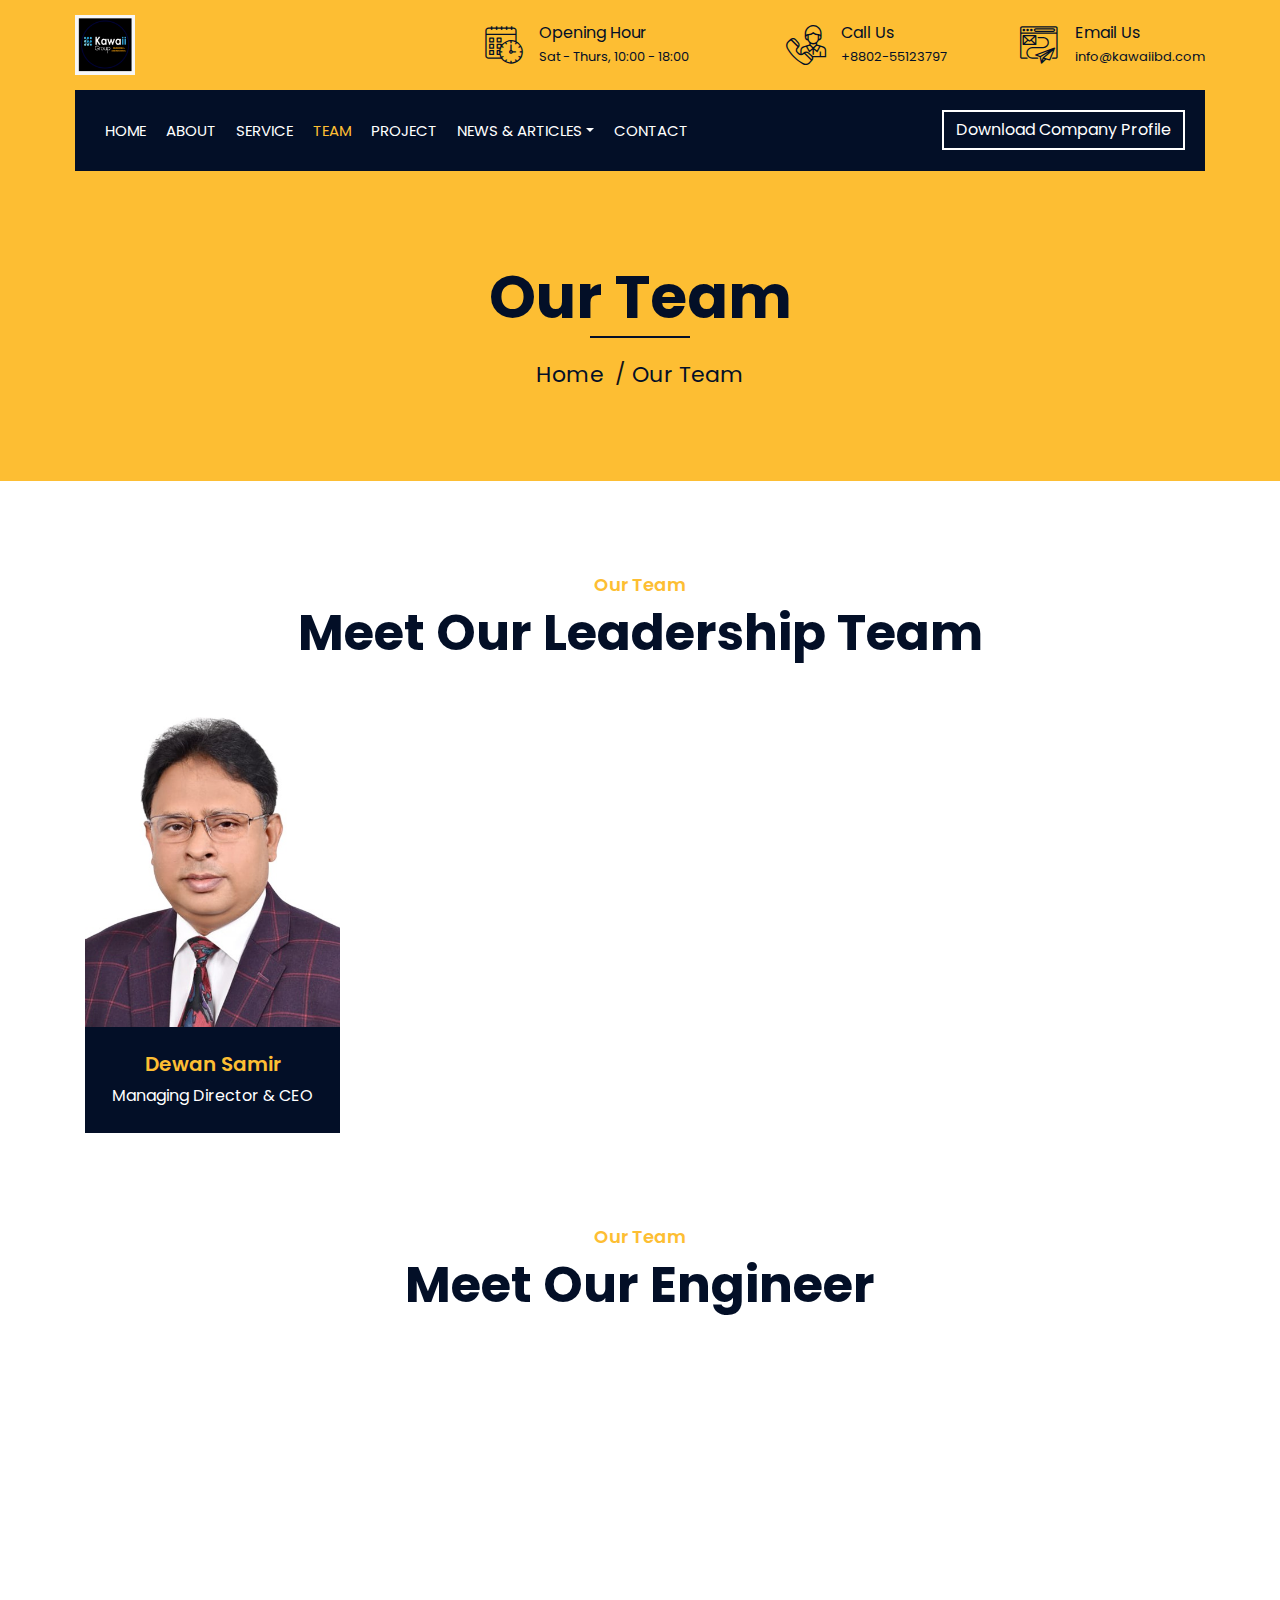
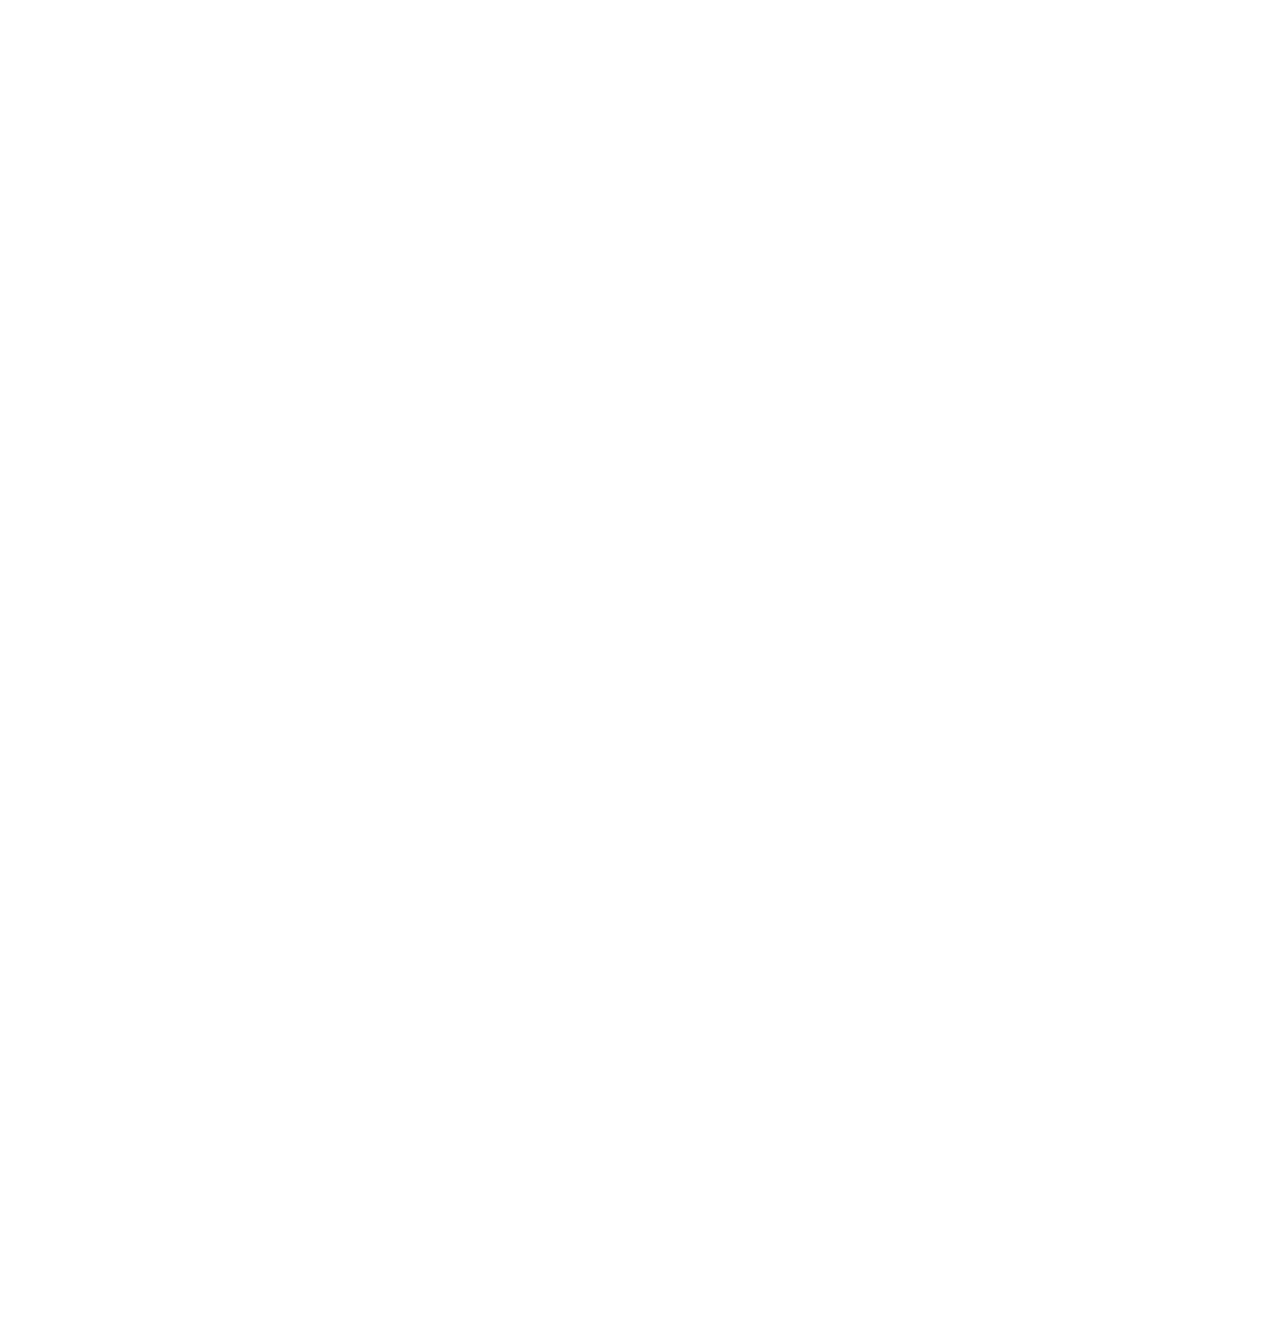
<file: team.html>
<!DOCTYPE html>
<html lang="en">
    <head>
        <meta charset="utf-8">
        <title>KAWAII - Construction Ltd.</title>
        <meta content="width=device-width, initial-scale=1.0" name="viewport">
        <meta content="Construction Ltd." name="keywords">
        <meta content="Construction Ltd." name="description">

        <!-- Favicon -->
        <link href="img/favicon.ico" rel="icon">

        <!-- Google Font -->
        <link href="https://fonts.googleapis.com/css2?family=Poppins:wght@100;200;300;400;500;600;700;800;900&display=swap" rel="stylesheet">

        <!-- CSS Libraries -->
        <link href="https://stackpath.bootstrapcdn.com/bootstrap/4.4.1/css/bootstrap.min.css" rel="stylesheet">
        <link href="https://cdnjs.cloudflare.com/ajax/libs/font-awesome/5.10.0/css/all.min.css" rel="stylesheet">
        <link href="lib/flaticon/font/flaticon.css" rel="stylesheet"> 
        <link href="lib/animate/animate.min.css" rel="stylesheet">
        <link href="lib/owlcarousel/assets/owl.carousel.min.css" rel="stylesheet">
        <link href="lib/lightbox/css/lightbox.min.css" rel="stylesheet">
        <link href="lib/slick/slick.css" rel="stylesheet">
        <link href="lib/slick/slick-theme.css" rel="stylesheet">

        <!-- Template Stylesheet -->
        <link href="css/style.css" rel="stylesheet">
    </head>

    <body>
        <div class="wrapper">
           <!-- Top Bar Start -->
        <div class="top-bar">
            <div class="container-fluid">
                <div class="row align-items-center">
                    <div class="col-lg-4 col-md-12">
                        <div class="logo">
                            <a href="index.html">
                                <img src="img/kawaii_contruction_logo.jpg" alt="Logo">
                            </a>
                        </div>
                    </div>
                    <div class="col-lg-8 col-md-7 d-none d-lg-block">
                        <div class="row">
                            <div class="col-4">
                                <div class="top-bar-item">
                                    <div class="top-bar-icon">
                                        <i class="flaticon-calendar"></i>
                                    </div>
                                    <div class="top-bar-text">
                                        <h3>Opening Hour</h3>
                                        <p>Sat - Thurs, 10:00 - 18:00</p>
                                    </div>
                                </div>
                            </div>
                            <div class="col-4">
                                <div class="top-bar-item">
                                    <div class="top-bar-icon">
                                        <i class="flaticon-call"></i>
                                    </div>
                                    <div class="top-bar-text">
                                        <h3>Call Us</h3>
                                        <p>+8802-55123797</p>
                                    </div>
                                </div>
                            </div>
                            <div class="col-4">
                                <div class="top-bar-item">
                                    <div class="top-bar-icon">
                                        <i class="flaticon-send-mail"></i>
                                    </div>
                                    <div class="top-bar-text">
                                        <h3>Email Us</h3>
                                        <p>info@kawaiibd.com</p>
                                    </div>
                                </div>
                            </div>
                        </div>
                    </div>
                </div>
            </div>
        </div>
        <!-- Top Bar End -->

        <!-- Nav Bar Start -->
        <div class="nav-bar">
            <div class="container-fluid">
                <nav class="navbar navbar-expand-lg bg-dark navbar-dark">
                    <a href="https://drive.google.com/uc?export=download&id=19tWtVJkeN7FaCPXhN46JGY4_Pgev5k7C" download="CompanyProfile.pdf" class="navbar-brand border border-warning px-2">Download</a>
                    <button type="button" class="navbar-toggler" data-toggle="collapse" data-target="#navbarCollapse">
                        <span class="navbar-toggler-icon"></span>
                    </button>

                    <div class="collapse navbar-collapse justify-content-between" id="navbarCollapse">
                        <div class="navbar-nav mr-auto">
                            <a href="index.html" class="nav-item nav-link">Home</a>
                            <a href="about.html" class="nav-item nav-link">About</a>
                            <a href="service.html" class="nav-item nav-link">Service</a>
                            <a href="team.html" class="nav-item nav-link active">Team</a>
                            <a href="portfolio.html" class="nav-item nav-link">Project</a>
                            <div class="nav-item dropdown">
                                <a href="#" class="nav-link dropdown-toggle" data-toggle="dropdown">News & Articles</a>
                                <div class="dropdown-menu">
                                    <a href="blog.html" class="dropdown-item">News</a>
                                    <a href="single.html" class="dropdown-item">Articles</a>
                                </div>
                            </div>
                            <a href="contact.html" class="nav-item nav-link">Contact</a>
                        </div>
                        <div class="ml-auto">
                            <a class="btn" href="https://drive.google.com/uc?export=download&id=19tWtVJkeN7FaCPXhN46JGY4_Pgev5k7C" download="CompanyProfile.pdf">Download Company Profile</a>
                        </div>
                    </div>
                </nav>
            </div>
        </div>
        <!-- Nav Bar End -->
        
            <!-- Page Header Start -->
            <div class="page-header">
                <div class="container">
                    <div class="row">
                        <div class="col-12">
                            <h2>Our Team</h2>
                        </div>
                        <div class="col-12">
                            <a href="">Home</a>
                            <a href="">Our Team</a>
                        </div>
                    </div>
                </div>
            </div>
            <!-- Page Header End -->

            <!-- leadership  -->

            <div class="team">
                <div class="container">
                    <div class="section-header text-center">
                        <p>Our Team</p>
                        <h2>Meet Our Leadership Team</h2>
                    </div>
                    <div class="row">
                        <div class="col-lg-3 col-md-6 wow fadeInUp" data-wow-delay="0.1s">
                            <div class="team-item">
                                <div class="team-img">
                                    <img src="img/dewan_samir.jpg" alt="Team Image">
                                </div>
                                <div class="team-text">
                                    <h2>Dewan Samir</h2>
                                    <p>Managing Director & CEO</p>
                                </div>
                                <div class="team-social">
                                    <a class="social-tw" href=""><i class="fab fa-twitter"></i></a>
                                    <a class="social-fb" href=""><i class="fab fa-facebook-f"></i></a>
                                    <a class="social-li" href=""><i class="fab fa-linkedin-in"></i></a>
                                    <a class="social-in" href=""><i class="fab fa-instagram"></i></a>
                                </div>
                            </div>
                        </div>
                        <!-- <div class="col-lg-3 col-md-6 wow fadeInUp" data-wow-delay="0.2s">
                            <div class="team-item">
                                <div class="team-img">
                                    <img src="img/team-2.jpg" alt="Team Image">
                                </div>
                                <div class="team-text">
                                    <h2>B</h2>
                                    <p>Civil Engineer</p>
                                </div>
                                <div class="team-social">
                                    <a class="social-tw" href=""><i class="fab fa-twitter"></i></a>
                                    <a class="social-fb" href=""><i class="fab fa-facebook-f"></i></a>
                                    <a class="social-li" href=""><i class="fab fa-linkedin-in"></i></a>
                                    <a class="social-in" href=""><i class="fab fa-instagram"></i></a>
                                </div>
                            </div>
                        </div> -->
    
                        <!-- <div class="col-lg-3 col-md-6 wow fadeInUp" data-wow-delay="0.3s">
                            <div class="team-item">
                                <div class="team-img">
                                    <img src="img/team-3.jpg" alt="Team Image">
                                </div>
                                <div class="team-text">
                                    <h2>C</h2>
                                    <p>Interior Designer</p>
                                </div>
                                <div class="team-social">
                                    <a class="social-tw" href=""><i class="fab fa-twitter"></i></a>
                                    <a class="social-fb" href=""><i class="fab fa-facebook-f"></i></a>
                                    <a class="social-li" href=""><i class="fab fa-linkedin-in"></i></a>
                                    <a class="social-in" href=""><i class="fab fa-instagram"></i></a>
                                </div>
                            </div>
                        </div> -->
    
                        <!-- <div class="col-lg-3 col-md-6 wow fadeInUp" data-wow-delay="0.4s">
                            <div class="team-item">
                                <div class="team-img">
                                    <img src="img/team-4.jpg" alt="Team Image">
                                </div>
                                <div class="team-text">
                                    <h2>D</h2>
                                    <p>Painter</p>
                                </div>
                                <div class="team-social">
                                    <a class="social-tw" href=""><i class="fab fa-twitter"></i></a>
                                    <a class="social-fb" href=""><i class="fab fa-facebook-f"></i></a>
                                    <a class="social-li" href=""><i class="fab fa-linkedin-in"></i></a>
                                    <a class="social-in" href=""><i class="fab fa-instagram"></i></a>
                                </div>
                            </div>
                        </div> -->
                    </div>
                </div>
            </div>
            <!-- leadership  -->

            <!-- Team Start -->
            <div class="team">
                <div class="container">
                    <div class="section-header text-center">
                        <p>Our Team</p>
                        <h2>Meet Our Engineer</h2>
                    </div>
                    <div class="row">
                        <div class="col-lg-3 col-md-6 wow fadeInUp" data-wow-delay="0.1s">
                            <div class="team-item">
                                <div class="team-img">
                                    <img src="img/team-1.jpg" alt="Team Image">
                                </div>
                                <div class="team-text">
                                    <h2>A</h2>
                                    <p>Architecture </p>
                                </div>
                                <div class="team-social">
                                    <a class="social-tw" href=""><i class="fab fa-twitter"></i></a>
                                    <a class="social-fb" href=""><i class="fab fa-facebook-f"></i></a>
                                    <a class="social-li" href=""><i class="fab fa-linkedin-in"></i></a>
                                    <a class="social-in" href=""><i class="fab fa-instagram"></i></a>
                                </div>
                            </div>
                        </div>
                        <div class="col-lg-3 col-md-6 wow fadeInUp" data-wow-delay="0.2s">
                            <div class="team-item">
                                <div class="team-img">
                                    <img src="img/team-2.jpg" alt="Team Image">
                                </div>
                                <div class="team-text">
                                    <h2>B</h2>
                                    <p>Civil Engineer</p>
                                </div>
                                <div class="team-social">
                                    <a class="social-tw" href=""><i class="fab fa-twitter"></i></a>
                                    <a class="social-fb" href=""><i class="fab fa-facebook-f"></i></a>
                                    <a class="social-li" href=""><i class="fab fa-linkedin-in"></i></a>
                                    <a class="social-in" href=""><i class="fab fa-instagram"></i></a>
                                </div>
                            </div>
                        </div>
                        <div class="col-lg-3 col-md-6 wow fadeInUp" data-wow-delay="0.3s">
                            <div class="team-item">
                                <div class="team-img">
                                    <img src="img/team-3.jpg" alt="Team Image">
                                </div>
                                <div class="team-text">
                                    <h2>C</h2>
                                    <p>Interior Designer</p>
                                </div>
                                <div class="team-social">
                                    <a class="social-tw" href=""><i class="fab fa-twitter"></i></a>
                                    <a class="social-fb" href=""><i class="fab fa-facebook-f"></i></a>
                                    <a class="social-li" href=""><i class="fab fa-linkedin-in"></i></a>
                                    <a class="social-in" href=""><i class="fab fa-instagram"></i></a>
                                </div>
                            </div>
                        </div>
                        <div class="col-lg-3 col-md-6 wow fadeInUp" data-wow-delay="0.4s">
                            <div class="team-item">
                                <div class="team-img">
                                    <img src="img/team-4.jpg" alt="Team Image">
                                </div>
                                <div class="team-text">
                                    <h2>D</h2>
                                    <p>Painter</p>
                                </div>
                                <div class="team-social">
                                    <a class="social-tw" href=""><i class="fab fa-twitter"></i></a>
                                    <a class="social-fb" href=""><i class="fab fa-facebook-f"></i></a>
                                    <a class="social-li" href=""><i class="fab fa-linkedin-in"></i></a>
                                    <a class="social-in" href=""><i class="fab fa-instagram"></i></a>
                                </div>
                            </div>
                        </div>
                        <div class="col-lg-3 col-md-6 wow fadeInUp" data-wow-delay="0.1s">
                            <div class="team-item">
                                <div class="team-img">
                                    <img src="img/team-1.jpg" alt="Team Image">
                                </div>
                                <div class="team-text">
                                    <h2>A</h2>
                                    <p>Architecture</p>
                                </div>
                                <div class="team-social">
                                    <a class="social-tw" href=""><i class="fab fa-twitter"></i></a>
                                    <a class="social-fb" href=""><i class="fab fa-facebook-f"></i></a>
                                    <a class="social-li" href=""><i class="fab fa-linkedin-in"></i></a>
                                    <a class="social-in" href=""><i class="fab fa-instagram"></i></a>
                                </div>
                            </div>
                        </div>
                        <div class="col-lg-3 col-md-6 wow fadeInUp" data-wow-delay="0.2s">
                            <div class="team-item">
                                <div class="team-img">
                                    <img src="img/team-2.jpg" alt="Team Image">
                                </div>
                                <div class="team-text">
                                    <h2>B</h2>
                                    <p>Civil Engineer</p>
                                </div>
                                <div class="team-social">
                                    <a class="social-tw" href=""><i class="fab fa-twitter"></i></a>
                                    <a class="social-fb" href=""><i class="fab fa-facebook-f"></i></a>
                                    <a class="social-li" href=""><i class="fab fa-linkedin-in"></i></a>
                                    <a class="social-in" href=""><i class="fab fa-instagram"></i></a>
                                </div>
                            </div>
                        </div>
                        <div class="col-lg-3 col-md-6 wow fadeInUp" data-wow-delay="0.3s">
                            <div class="team-item">
                                <div class="team-img">
                                    <img src="img/team-3.jpg" alt="Team Image">
                                </div>
                                <div class="team-text">
                                    <h2>C</h2>
                                    <p>Interior Designer</p>
                                </div>
                                <div class="team-social">
                                    <a class="social-tw" href=""><i class="fab fa-twitter"></i></a>
                                    <a class="social-fb" href=""><i class="fab fa-facebook-f"></i></a>
                                    <a class="social-li" href=""><i class="fab fa-linkedin-in"></i></a>
                                    <a class="social-in" href=""><i class="fab fa-instagram"></i></a>
                                </div>
                            </div>
                        </div>
                        <div class="col-lg-3 col-md-6 wow fadeInUp" data-wow-delay="0.4s">
                            <div class="team-item">
                                <div class="team-img">
                                    <img src="img/team-4.jpg" alt="Team Image">
                                </div>
                                <div class="team-text">
                                    <h2>D</h2>
                                    <p>Painter</p>
                                </div>
                                <div class="team-social">
                                    <a class="social-tw" href=""><i class="fab fa-twitter"></i></a>
                                    <a class="social-fb" href=""><i class="fab fa-facebook-f"></i></a>
                                    <a class="social-li" href=""><i class="fab fa-linkedin-in"></i></a>
                                    <a class="social-in" href=""><i class="fab fa-instagram"></i></a>
                                </div>
                            </div>
                        </div>
                    </div>
                </div>
            </div>
            <!-- Team End -->


            <!-- Footer Start -->
            <div class="footer wow fadeIn" data-wow-delay="0.3s">
                <div class="container">
                    <div class="row">
                        <div class="col-md-6 col-lg-3">
                            <div class="footer-contact">
                                <h2>Bangladesh Office</h2>
                                <p><i class="fa fa-map-marker-alt"></i>JCX Business Tower,
                                    Plot 1136/A(6th Floor), Japan Street, Block # I,
                                    Bashundhara R/A, Dhaka - 1229,
                                    Bangladesh 
                                    </p>
                                <p><i class="fa fa-phone-alt"></i>+880 2551 23797</p>
                                <p><i class="fa fa-envelope"></i>info@kawaiibd.com</p>
                            </div>
                        </div>
                        <div class="col-md-6 col-lg-3">
                            <div class="footer-contact">
                                <h2>Japan Office</h2>
                                <p><i class="fa fa-map-marker-alt"></i>433 Soft Town Aoyama 3-1-24 Jingumae Shibuya-Ku Tokyo 150-0001 Japan </p>
                                <p><i class="fa fa-phone-alt"></i> +8803-4363-5903,
                                    +88090-5343-5325</p>
                                <p><i class="fa fa-envelope"></i>info@kawaiijapanbd.com ,junjiueda@kawaiijapanbd.com</p>
                            </div>
                        </div>
                        <div class="col-md-6 col-lg-3">
                            <div class="footer-contact">
                                <h2>Canada Office</h2>
                                <p><i class="fa fa-map-marker-alt"></i>8178 Avenue Wiseman, Montreal, QC, H3N2P4, Canada </p>
                                <p><i class="fa fa-phone-alt"></i>1-514-575-4090 </p>
                            </div>
                        </div>
                        <div class="col-md-6 col-lg-3">
                            <div class="newsletter">
                                <div class="footer-link">
                                    <h2>Useful Pages</h2>
                                    <a href="about.html">About Us</a>
                                    <a href="contact.html">Contact Us</a>
                                    <a href="team.html">Our Team</a>
                                    <a href="portfolio.html">Projects</a>
                                    <a href="service.html">Service</a>
                                </div>
                                <div class="form">
                                    <input class="form-control" placeholder="Email here">
                                    <button class="btn">Submit</button>
                                </div>
                            </div>
                        </div>
                    </div>
                </div>
                <div class="container footer-menu">
                    <div class="f-menu">
                        <div class="footer-social">
                            <a href="#/"><i class="fab fa-facebook-f"></i></a>
                            <a href="#/"><i class="fab fa-linkedin-in"></i></a>
                            <a href="#/"><i
                                    class="fab fa-youtube"></i></a>
                        </div>
                        <a href="">Terms of use</a>
                        <a href="">Privacy policy</a>
                        <a href="">Cookies</a>
                        <a href="">Help</a>
                        <a href="">FQAs</a>
                    </div>
                </div>
                <div class="container copyright">
                    <div class="row">
                        <div class="col-md-6">
                            <p>&copy; <a href="#">Kawaii Engineer & Construction Ltd.</a>, All Right Reserved.</p>
                        </div>
    
    
                        <div class="col-md-6">
                            <p>Developed By <a href="#">Kawaii Advanced Technology & Solution Ltd.</a></p>
                        </div>
                    </div>
                </div>
            </div>
            <!-- Footer End -->

            <a href="#" class="back-to-top"><i class="fa fa-chevron-up"></i></a>
        </div>

        <!-- JavaScript Libraries -->
        <script src="https://code.jquery.com/jquery-3.4.1.min.js"></script>
        <script src="https://stackpath.bootstrapcdn.com/bootstrap/4.4.1/js/bootstrap.bundle.min.js"></script>
        <script src="lib/easing/easing.min.js"></script>
        <script src="lib/wow/wow.min.js"></script>
        <script src="lib/owlcarousel/owl.carousel.min.js"></script>
        <script src="lib/isotope/isotope.pkgd.min.js"></script>
        <script src="lib/lightbox/js/lightbox.min.js"></script>
        <script src="lib/waypoints/waypoints.min.js"></script>
        <script src="lib/counterup/counterup.min.js"></script>
        <script src="lib/slick/slick.min.js"></script>

        <!-- Template Javascript -->
        <script src="js/main.js"></script>
    </body>
</html>
</file>
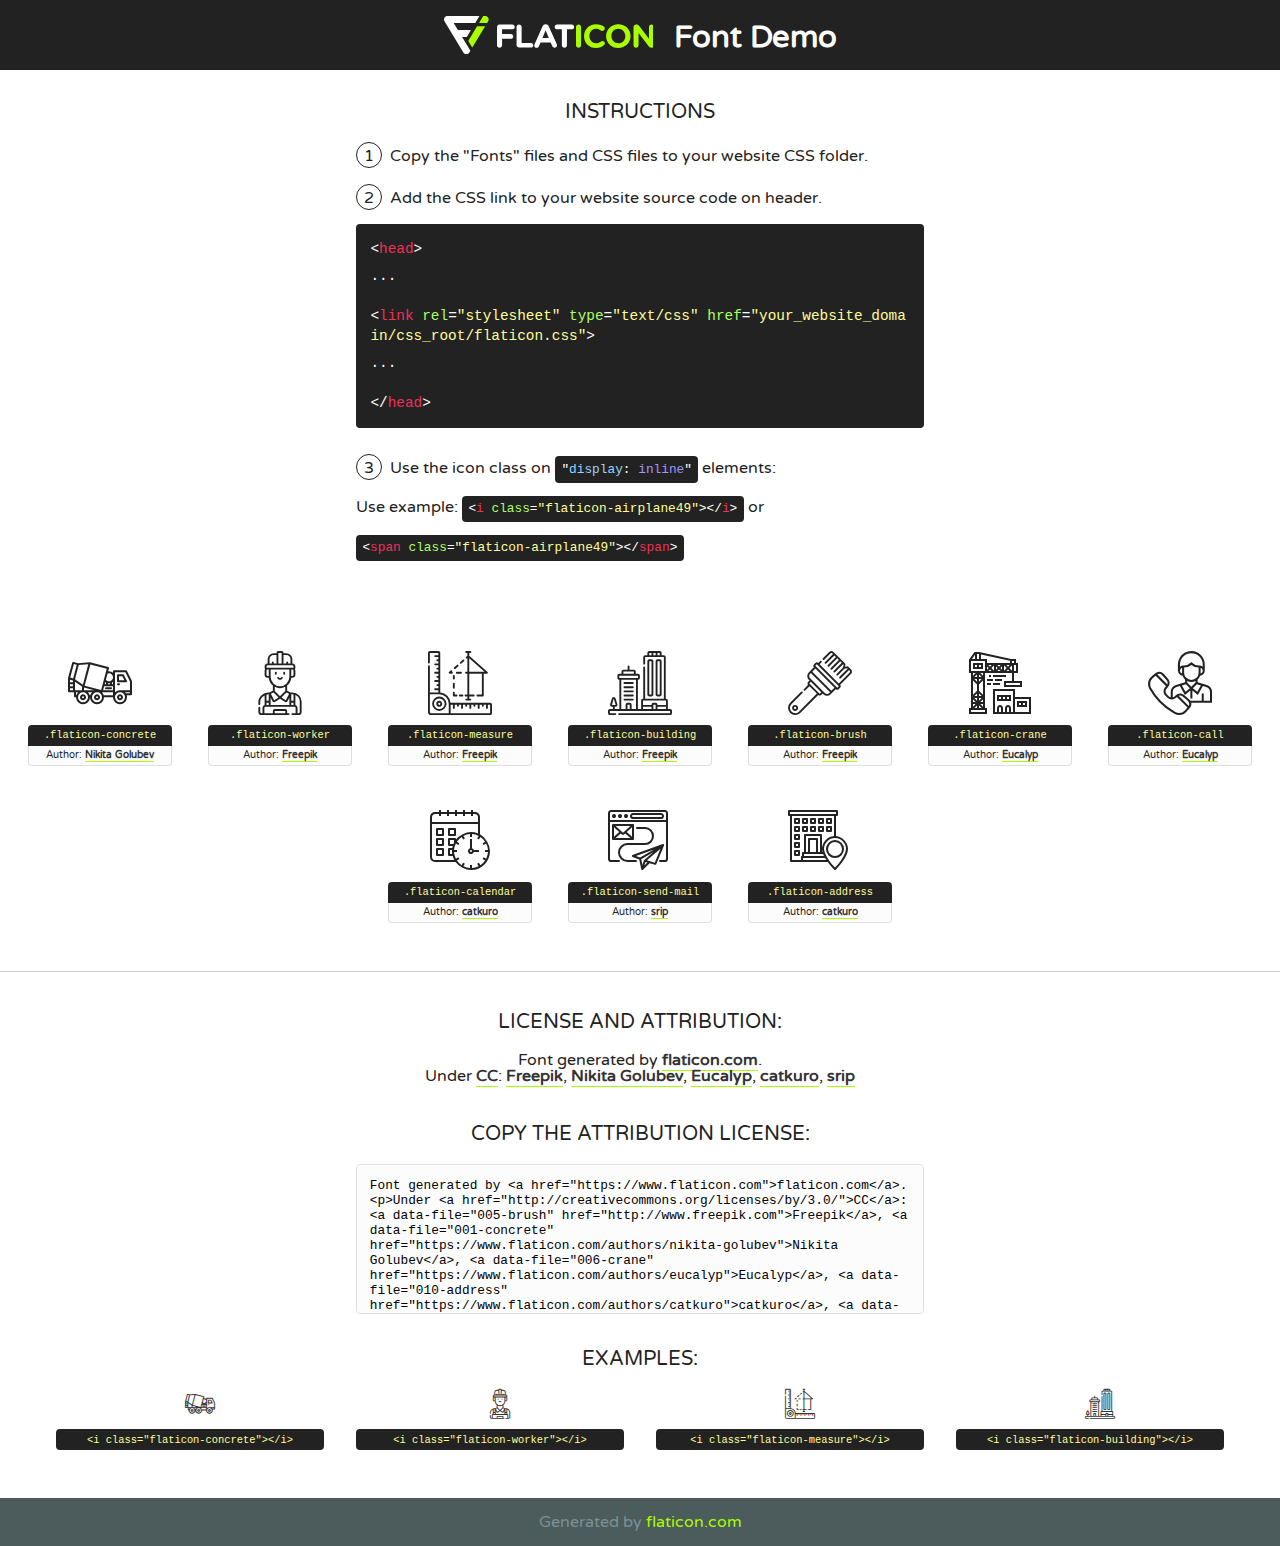
<file: lib/flaticon/font/flaticon.html>
<!DOCTYPE html>
<!--
  Flaticon icon font: Flaticon
  Creation date: 23/08/2020 07:24
-->
<html>
<!DOCTYPE html>
<html>

<head>
    <title>Flaticon WebFont</title>
    <link href="http://fonts.googleapis.com/css?family=Varela+Round" rel="stylesheet" type="text/css" />
    <link rel="stylesheet" type="text/css" href="flaticon.css">
    <meta charset="UTF-8">
    <style>
    html, body, div, span, applet, object, iframe,
    h1, h2, h3, h4, h5, h6, p, blockquote, pre,
    a, abbr, acronym, address, big, cite, code,
    del, dfn, em, img, ins, kbd, q, s, samp,
    small, strike, strong, sub, sup, tt, var,
    b, u, i, center,
    dl, dt, dd, ol, ul, li,
    fieldset, form, label, legend,
    table, caption, tbody, tfoot, thead, tr, th, td,
    article, aside, canvas, details, embed, 
    figure, figcaption, footer, header, hgroup, 
    menu, nav, output, ruby, section, summary,
    time, mark, audio, video {
        margin: 0;
        padding: 0;
        border: 0;
        font-size: 100%;
        font: inherit;
        vertical-align: baseline;
    }
    /* HTML5 display-role reset for older browsers */
    article, aside, details, figcaption, figure, 
    footer, header, hgroup, menu, nav, section {
        display: block;
    }
    body {
        line-height: 1;
    }
    ol, ul {
        list-style: none;
    }
    blockquote, q {
        quotes: none;
    }
    blockquote:before, blockquote:after,
    q:before, q:after {
        content: '';
        content: none;
    }
    table {
        border-collapse: collapse;
        border-spacing: 0;
    }
    body {
        font-family: 'Varela Round', Helvetica, Arial, sans-serif;
        font-size: 16px;
        color: #222;
    }
    a {
        color: #333;
        border-bottom: 1px solid #a9fd00;
        font-weight: bold;
        text-decoration: none;
    }
    * {
        -moz-box-sizing: border-box;
        -webkit-box-sizing: border-box;
        box-sizing: border-box;
        margin: 0;
        padding: 0;
    }
    [class^="flaticon-"]:before, [class*=" flaticon-"]:before, [class^="flaticon-"]:after, [class*=" flaticon-"]:after {
        font-family: Flaticon;
        font-size: 30px;
        font-style: normal;
        margin-left: 20px;
        color: #333;
    }
    .wrapper {
        max-width: 600px;
        margin: auto;
        padding: 0 1em;
    }
    .title {
        font-size: 1.25em;
        text-align: center;
        margin-bottom: 1em;
        text-transform: uppercase;
    }
    header {
        text-align: center;
        background-color: #222;
        color: #fff;
        padding: 1em;
    }
    header .logo {
        width: 210px;
        height: 38px;
        display: inline-block;
        vertical-align: middle;
        margin-right: 1em;
        border: none;
    }
    header strong {
        font-size: 1.95em;
        font-weight: bold;
        vertical-align: middle;
        margin-top: 5px;
        display: inline-block;
    }
    .demo {
        margin: 2em auto;
        line-height: 1.25em;
    }
    .demo ul li {
        margin-bottom: 1em;
    }
    .demo ul li .num {
        color: #222;
        border-radius: 20px;
        display: inline-block;
        width: 26px;
        padding: 3px;
        height: 26px;
        text-align: center;
        margin-right: 0.5em;
        border: 1px solid #222;
    }
    .demo ul li code {
        background-color: #222;
        border-radius: 4px;
        padding: 0.25em 0.5em;
        display: inline-block;
        color: #fff;
        font-family: Consolas,Monaco,Lucida Console,Liberation Mono,DejaVu Sans Mono,Bitstream Vera Sans Mono,Courier New, monospace;
        font-weight: lighter;
        margin-top: 1em;
        font-size: 0.8em;
        word-break: break-all;
    }
    .demo ul li code.big {
        padding: 1em;
        font-size: 0.9em;
    }
    .demo ul li code .red {
        color: #EF3159;
    }
    .demo ul li code .green {
        color: #ACFF65;
    }
    .demo ul li code .yellow {
        color: #FFFF99;
    }
    .demo ul li code .blue {
        color: #99D3FF;
    }
    .demo ul li code .purple {
        color: #A295FF;
    }
    .demo ul li code .dots {
        margin-top: 0.5em;
        display: block;
    }
    #glyphs {
        border-bottom: 1px solid #ccc;
        padding: 2em 0;
        text-align: center;
    }
    .glyph {
        display: inline-block;
        width: 9em;
        margin: 1em;
        text-align: center;
        vertical-align: top;
        background: #FFF;
    }
    .glyph .glyph-icon {
        padding: 10px;
        display: block;
        font-family:"Flaticon";
        font-size: 64px;
        line-height: 1;
    }
    .glyph .glyph-icon:before {
        font-size: 64px;
        color: #222;
        margin-left: 0;
    }
    .class-name {
        font-size: 0.65em;
        background-color: #222;
        color: #fff;
        border-radius: 4px 4px 0 0;
        padding: 0.5em;
        color: #FFFF99;
        font-family: Consolas,Monaco,Lucida Console,Liberation Mono,DejaVu Sans Mono,Bitstream Vera Sans Mono,Courier New, monospace;
    }
    .author-name {
        font-size: 0.6em;
        background-color: #fcfcfd;
        border: 1px solid #DEDEE4;
        border-top: 0;
        border-radius: 0 0 4px 4px;
        padding: 0.5em;
    }
    .class-name:last-child {
        font-size: 10px;
        color:#888;
    }
    .class-name:last-child a {
        font-size: 10px;
        color:#555;
    }
    .class-name:last-child a:hover {
        color:#a9fd00;
    }
    .glyph > input {
        display: block;
        width: 100px;
        margin: 5px auto;
        text-align: center;
        font-size: 12px;
        cursor: text;
    }
    .glyph > input.icon-input {
        font-family:"Flaticon";
        font-size: 16px;
        margin-bottom: 10px;
    }
    .attribution .title {
        margin-top: 2em;
    }
    .attribution textarea {
        background-color: #fcfcfd;
        padding: 1em;
        border: none;
        box-shadow: none;
        border: 1px solid #DEDEE4;
        border-radius: 4px;
        resize: none;
        width: 100%;
        height: 150px;
        font-size: 0.8em;
        font-family: Consolas,Monaco,Lucida Console,Liberation Mono,DejaVu Sans Mono,Bitstream Vera Sans Mono,Courier New, monospace;
        -webkit-appearance: none;
    }
    .iconsuse {
        margin: 2em auto;
        text-align: center;
        max-width: 1200px;
    }
    .iconsuse:after {
        content: '';
        display: table;
        clear: both;
    }
    .iconsuse .image {
        float: left;
        width: 25%;
        padding: 0 1em;
    }
    .iconsuse .image p {
        margin-bottom: 1em;
    }
    .iconsuse .image span {
        display: block;
        font-size: 0.65em;
        background-color: #222;
        color: #fff;
        border-radius: 4px;
        padding: 0.5em;
        color: #FFFF99;
        margin-top: 1em;
        font-family: Consolas,Monaco,Lucida Console,Liberation Mono,DejaVu Sans Mono,Bitstream Vera Sans Mono,Courier New, monospace;
    }
    #footer {
        text-align: center;
        background-color: #4C5B5C;
        color: #7c9192;
        padding: 1em;
    }
    #footer a {
        border: none;
        color: #a9fd00;
        font-weight: normal;
    }
    @media (max-width: 960px) {
        .iconsuse .image {
            width: 50%;
        }
    }
    @media (max-width: 560px) {
        .iconsuse .image {
            width: 100%;
        }
    }
    </style>
</head>

<body class="characters-off">

    <header>
        <a href="https://www.flaticon.com" target="_blank" class="logo">
            <svg version="1.1" xmlns="http://www.w3.org/2000/svg" xmlns:xlink="http://www.w3.org/1999/xlink" xmlns:a="http://ns.adobe.com/AdobeSVGViewerExtensions/3.0/" viewBox="0 0 560.875 102.036" enable-background="new 0 0 560.875 102.036" xml:space="preserve">
                <defs>
                </defs>
                <g>
                    <g class="letters">
                        <path fill="#ffffff" d="M141.596,29.675c0-3.777,2.985-6.767,6.764-6.767h34.438c3.426,0,6.15,2.728,6.15,6.15
                        c0,3.43-2.724,6.149-6.15,6.149h-27.674v13.091h23.719c3.429,0,6.151,2.724,6.151,6.15c0,3.43-2.723,6.149-6.151,6.149h-23.719
                        v17.574c0,3.773-2.986,6.761-6.764,6.761c-3.779,0-6.764-2.989-6.764-6.761V29.675z"></path>
                        <path fill="#ffffff" d="M193.844,29.149c0-3.781,2.985-6.767,6.764-6.767c3.776,0,6.763,2.985,6.763,6.767v42.957h25.039
                        c3.426,0,6.149,2.726,6.149,6.153c0,3.425-2.723,6.15-6.149,6.15h-31.802c-3.779,0-6.764-2.986-6.764-6.768V29.149z"></path>
                        <path fill="#ffffff" d="M241.891,75.71l21.438-48.407c1.492-3.341,4.215-5.357,7.906-5.357h0.792
                        c3.686,0,6.323,2.017,7.815,5.357l21.439,48.407c0.436,0.967,0.701,1.845,0.701,2.723c0,3.602-2.809,6.501-6.414,6.501
                        c-3.161,0-5.269-1.845-6.499-4.655l-4.132-9.661h-27.059l-4.301,10.102c-1.144,2.631-3.426,4.214-6.237,4.214
                        c-3.517,0-6.24-2.81-6.24-6.325C241.1,77.64,241.451,76.677,241.891,75.71z M279.932,58.666l-8.521-20.297l-8.526,20.297H279.932
                        z"></path>
                        <path fill="#ffffff" d="M314.864,35.387H301.86c-3.429,0-6.239-2.813-6.239-6.238c0-3.429,2.811-6.24,6.239-6.24h39.533
                        c3.426,0,6.237,2.811,6.237,6.24c0,3.425-2.811,6.238-6.237,6.238h-13.001v42.785c0,3.773-2.99,6.761-6.764,6.761
                        c-3.779,0-6.764-2.989-6.764-6.761V35.387z"></path>
                        <path fill="#A9FD00" d="M352.615,29.149c0-3.781,2.985-6.767,6.767-6.767c3.774,0,6.761,2.985,6.761,6.767v49.024
                        c0,3.773-2.987,6.761-6.761,6.761c-3.781,0-6.767-2.989-6.767-6.761V29.149z"></path>
                        <path fill="#A9FD00" d="M374.132,53.836v-0.179c0-17.481,13.178-31.801,32.065-31.801c9.22,0,15.459,2.458,20.557,6.238
                        c1.402,1.054,2.637,2.985,2.637,5.357c0,3.692-2.985,6.59-6.681,6.59c-1.845,0-3.071-0.702-4.044-1.319
                        c-3.776-2.813-7.729-4.393-12.562-4.393c-10.364,0-17.831,8.611-17.831,19.154v0.173c0,10.542,7.291,19.329,17.831,19.329
                        c5.715,0,9.492-1.756,13.359-4.834c1.049-0.874,2.458-1.491,4.039-1.491c3.429,0,6.325,2.813,6.325,6.236
                        c0,2.106-1.056,3.78-2.282,4.834c-5.539,4.834-12.036,7.733-21.878,7.733C387.572,85.464,374.132,71.493,374.132,53.836z"></path>
                        <path fill="#A9FD00" d="M433.009,53.836v-0.179c0-17.481,13.79-31.801,32.766-31.801c18.981,0,32.592,14.143,32.592,31.628v0.173
                        c0,17.483-13.785,31.807-32.769,31.807C446.625,85.464,433.009,71.32,433.009,53.836z M484.224,53.836v-0.179
                        c0-10.539-7.725-19.326-18.626-19.326c-10.893,0-18.449,8.611-18.449,19.154v0.173c0,10.542,7.73,19.329,18.626,19.329
                        C476.676,72.986,484.224,64.378,484.224,53.836z"></path>
                        <path fill="#A9FD00" d="M506.233,29.321c0-3.774,2.99-6.763,6.767-6.763h1.401c3.252,0,5.183,1.583,7.029,3.953l26.093,34.265
                        V29.059c0-3.692,2.99-6.677,6.681-6.677c3.683,0,6.671,2.985,6.671,6.677v48.934c0,3.78-2.987,6.765-6.764,6.765h-0.436
                        c-3.257,0-5.188-1.581-7.034-3.953l-27.056-35.492v32.944c0,3.687-2.985,6.676-6.678,6.676c-3.683,0-6.673-2.989-6.673-6.676
                        V29.321z"></path>
                    </g>
                    <g class="insignia">
                        <path fill="#ffffff" d="M48.372,56.137h12.517l11.156-18.537H37.186L25.688,18.539h57.825L94.668,0H9.271
                        C5.925,0,2.842,1.801,1.198,4.716c-1.644,2.907-1.593,6.482,0.134,9.343l50.38,83.501c1.678,2.781,4.689,4.476,7.938,4.476
                        c3.246,0,6.257-1.695,7.935-4.476l2.898-4.804L48.372,56.137z"></path>
                        <g class="i">
                            <path fill="#A9FD00" d="M93.575,18.539h0.031v0.004l21.652,0.004l2.705-4.488c1.727-2.861,1.778-6.436,0.133-9.343
                            C116.454,1.801,113.371,0,110.026,0h-5.294L93.575,18.539z"></path>
                            <polygon fill="#A9FD00" points="88.291,27.356 64.725,66.486 75.519,84.404 109.942,27.356"></polygon>
                        </g>
                    </g>
                </g>
            </svg>
        </a>
        <strong>Font Demo</strong>
    </header>


    <section class="demo wrapper">

        <p class="title">Instructions</p>

        <ul>
            <li>
                <span class="num">1</span>Copy the "Fonts" files and CSS files to your website CSS folder.
            </li>
            <li>
                <span class="num">2</span>Add the CSS link to your website source code on header.
                <code class="big">
                    &lt;<span class="red">head</span>&gt;
                    <br/><span class="dots">...</span>
                    <br/>&lt;<span class="red">link</span> <span class="green">rel</span>=<span class="yellow">"stylesheet"</span> <span class="green">type</span>=<span class="yellow">"text/css"</span> <span class="green">href</span>=<span class="yellow">"your_website_domain/css_root/flaticon.css"</span>&gt;
                    <br/><span class="dots">...</span>
                    <br/>&lt;/<span class="red">head</span>&gt;
                </code>
            </li>

            <li>
                <p>
                    <span class="num">3</span>Use the icon class on <code>"<span class="blue">display</span>:<span class="purple"> inline</span>"</code> elements:
                    <br />
                    Use example: <code>&lt;<span class="red">i</span> <span class="green">class</span>=<span class="yellow">&quot;flaticon-airplane49&quot;</span>&gt;&lt;/<span class="red">i</span>&gt;</code> or <code>&lt;<span class="red">span</span> <span class="green">class</span>=<span class="yellow">&quot;flaticon-airplane49&quot;</span>&gt;&lt;/<span class="red">span</span>&gt;</code>
            </li>
        </ul>

    </section>




   <section id="glyphs">          
    
      
        <div class="glyph"><div class="glyph-icon flaticon-concrete"></div>
            <div class="class-name">.flaticon-concrete</div>
            <div class="author-name">Author: <a data-file="001-concrete" href="https://www.flaticon.com/authors/nikita-golubev">Nikita Golubev</a> </div> 
        </div>        
        
        <div class="glyph"><div class="glyph-icon flaticon-worker"></div>
            <div class="class-name">.flaticon-worker</div>
            <div class="author-name">Author: <a data-file="002-worker" href="http://www.freepik.com">Freepik</a> </div> 
        </div>        
        
        <div class="glyph"><div class="glyph-icon flaticon-measure"></div>
            <div class="class-name">.flaticon-measure</div>
            <div class="author-name">Author: <a data-file="003-measure" href="http://www.freepik.com">Freepik</a> </div> 
        </div>        
        
        <div class="glyph"><div class="glyph-icon flaticon-building"></div>
            <div class="class-name">.flaticon-building</div>
            <div class="author-name">Author: <a data-file="004-building" href="http://www.freepik.com">Freepik</a> </div> 
        </div>        
        
        <div class="glyph"><div class="glyph-icon flaticon-brush"></div>
            <div class="class-name">.flaticon-brush</div>
            <div class="author-name">Author: <a data-file="005-brush" href="http://www.freepik.com">Freepik</a> </div> 
        </div>        
        
        <div class="glyph"><div class="glyph-icon flaticon-crane"></div>
            <div class="class-name">.flaticon-crane</div>
            <div class="author-name">Author: <a data-file="006-crane" href="https://www.flaticon.com/authors/eucalyp">Eucalyp</a> </div> 
        </div>        
        
        <div class="glyph"><div class="glyph-icon flaticon-call"></div>
            <div class="class-name">.flaticon-call</div>
            <div class="author-name">Author: <a data-file="007-call" href="https://www.flaticon.com/authors/eucalyp">Eucalyp</a> </div> 
        </div>        
        
        <div class="glyph"><div class="glyph-icon flaticon-calendar"></div>
            <div class="class-name">.flaticon-calendar</div>
            <div class="author-name">Author: <a data-file="008-calendar" href="https://www.flaticon.com/authors/catkuro">catkuro</a> </div> 
        </div>        
        
        <div class="glyph"><div class="glyph-icon flaticon-send-mail"></div>
            <div class="class-name">.flaticon-send-mail</div>
            <div class="author-name">Author: <a data-file="009-send-mail" href="https://www.flaticon.com/authors/srip">srip</a> </div> 
        </div>        
        
        <div class="glyph"><div class="glyph-icon flaticon-address"></div>
            <div class="class-name">.flaticon-address</div>
            <div class="author-name">Author: <a data-file="010-address" href="https://www.flaticon.com/authors/catkuro">catkuro</a> </div> 
        </div>        
        

    </section>



    <section class="attribution wrapper"   style="text-align:center;">

      <div class="title">License and attribution:</div><div class="attrDiv">Font generated by <a href="https://www.flaticon.com">flaticon.com</a>. <div><p>Under <a href="http://creativecommons.org/licenses/by/3.0/">CC</a>: <a data-file="005-brush" href="http://www.freepik.com">Freepik</a>, <a data-file="001-concrete" href="https://www.flaticon.com/authors/nikita-golubev">Nikita Golubev</a>, <a data-file="006-crane" href="https://www.flaticon.com/authors/eucalyp">Eucalyp</a>, <a data-file="010-address" href="https://www.flaticon.com/authors/catkuro">catkuro</a>, <a data-file="009-send-mail" href="https://www.flaticon.com/authors/srip">srip</a></p>  </div>
      </div>
      <div class="title">Copy the Attribution License:</div>

    <textarea onclick="this.focus();this.select();">Font generated by &lt;a href=&quot;https://www.flaticon.com&quot;&gt;flaticon.com&lt;/a&gt;. <p>Under <a href="http://creativecommons.org/licenses/by/3.0/">CC</a>: <a data-file="005-brush" href="http://www.freepik.com">Freepik</a>, <a data-file="001-concrete" href="https://www.flaticon.com/authors/nikita-golubev">Nikita Golubev</a>, <a data-file="006-crane" href="https://www.flaticon.com/authors/eucalyp">Eucalyp</a>, <a data-file="010-address" href="https://www.flaticon.com/authors/catkuro">catkuro</a>, <a data-file="009-send-mail" href="https://www.flaticon.com/authors/srip">srip</a></p>  
     </textarea>

    </section>

    <section class="iconsuse">

          <div class="title">Examples:</div>            
             
            <div class="image">
                <p>
                    <i class="glyph-icon flaticon-concrete"></i> 
                    <span>&lt;i class=&quot;flaticon-concrete&quot;&gt;&lt;/i&gt;</span>
                </p>
            </div>
            
            <div class="image">
                <p>
                    <i class="glyph-icon flaticon-worker"></i> 
                    <span>&lt;i class=&quot;flaticon-worker&quot;&gt;&lt;/i&gt;</span>
                </p>
            </div>
            
            <div class="image">
                <p>
                    <i class="glyph-icon flaticon-measure"></i> 
                    <span>&lt;i class=&quot;flaticon-measure&quot;&gt;&lt;/i&gt;</span>
                </p>
            </div>
            
            <div class="image">
                <p>
                    <i class="glyph-icon flaticon-building"></i> 
                    <span>&lt;i class=&quot;flaticon-building&quot;&gt;&lt;/i&gt;</span>
                </p>
            </div>
                       
        </div>
                            
    </section>

<div id="footer">
    <div>Generated by <a href="https://www.flaticon.com">flaticon.com</a>
    </div>
</div>



</body>
</html>
</file>
<file: lib/flaticon/font/flaticon.css>
/*
  	Flaticon icon font: Flaticon
  	Creation date: 23/08/2020 07:24
  	*/

@font-face {
  font-family: "Flaticon";
  src: url("./Flaticon.eot");
  src: url("./Flaticon.eot?#iefix") format("embedded-opentype"),
       url("./Flaticon.woff2") format("woff2"),
       url("./Flaticon.woff") format("woff"),
       url("./Flaticon.ttf") format("truetype"),
       url("./Flaticon.svg#Flaticon") format("svg");
  font-weight: normal;
  font-style: normal;
}

@media screen and (-webkit-min-device-pixel-ratio:0) {
  @font-face {
    font-family: "Flaticon";
    src: url("./Flaticon.svg#Flaticon") format("svg");
  }
}

[class^="flaticon-"]:before, [class*=" flaticon-"]:before,
[class^="flaticon-"]:after, [class*=" flaticon-"]:after {   
  font-family: Flaticon;
        font-size: 20px;
font-style: normal;
margin-left: 20px;
}

.flaticon-concrete:before { content: "\f100"; }
.flaticon-worker:before { content: "\f101"; }
.flaticon-measure:before { content: "\f102"; }
.flaticon-building:before { content: "\f103"; }
.flaticon-brush:before { content: "\f104"; }
.flaticon-crane:before { content: "\f105"; }
.flaticon-call:before { content: "\f106"; }
.flaticon-calendar:before { content: "\f107"; }
.flaticon-send-mail:before { content: "\f108"; }
.flaticon-address:before { content: "\f109"; }
</file>
<file: css/style.css>
/*******************************/
/********* General CSS *********/
/*******************************/
body {
    color: #666666;
    background: #dddddd;
    font-family: 'Poppins', sans-serif;
    font-weight: 400;
}

h1,
h2, 
h3, 
h4,
h5, 
h6 {
    color: #030f27;
}

a {
    color: #666666;
    transition: .3s;
}

a:hover,
a:active,
a:focus {
    color: #fdbe33;
    outline: none;
    text-decoration: none;
}

.btn:focus {
    box-shadow: none;
}

.wrapper {
    position: relative;
    width: 100%;
    max-width: 1366px;
    margin: 0 auto;
    background: #ffffff;
}

.back-to-top {
    position: fixed;
    display: none;
    background: #fdbe33;
    color: #121518;
    width: 44px;
    height: 44px;
    text-align: center;
    line-height: 1;
    font-size: 22px;
    right: 15px;
    bottom: 15px;
    transition: background 0.5s;
    z-index: 9;
}

.back-to-top:hover {
    color: #fdbe33;
    background: #121518;
}

.back-to-top i {
    padding-top: 10px;
}

.btn {
    transition: .3s;
}


/**********************************/
/********** Top Bar CSS ***********/
/**********************************/
.top-bar {
    position: relative;
    height: 90px;
    background: #fdbe33;
}

.top-bar .logo {
    padding: 15px 0;
    text-align: left;
    overflow: hidden;
}

.top-bar .logo h1 {
    margin: 0;
    color: #030f27;
    font-size: 60px;
    line-height: 60px;
    font-weight: 700;
}

.top-bar .logo img {
    max-width: 100%;
    max-height: 60px;
}

.top-bar .top-bar-item {
    display: flex;
    align-items: center;
    justify-content: flex-end;
}

.top-bar .top-bar-icon {
    width: 40px;
    display: flex;
    align-items: center;
    justify-content: center;
}

.top-bar .top-bar-icon [class^="flaticon-"]::before {
    margin: 0;
    color: #030f27;
    font-size: 40px;
}

.top-bar .top-bar-text {
    padding-left: 15px;
}

.top-bar .top-bar-text h3 {
    margin: 0 0 5px 0;
    color: #030f27;
    font-size: 16px;
    font-weight: 400;
}

.top-bar .top-bar-text p {
    margin: 0;
    color: #030f27;
    font-size: 13px;
    font-weight: 400;
}

@media (min-width: 992px) {
    .top-bar {
        padding: 0 60px;
    }
}

@media (max-width: 991.98px) {
    .top-bar .logo {
        text-align: center;
    }
}


/**********************************/
/*********** Nav Bar CSS **********/
/**********************************/
.nav-bar {
    position: relative;
    background: #fdbe33;
    transition: .3s;
}

.nav-bar .container-fluid {
    padding: 0;
}

.nav-bar.nav-sticky {
    position: fixed;
    top: 0;
    width: 100%;
    max-width: 1366px;
    box-shadow: 0 2px 5px rgba(0, 0, 0, .3);
    z-index: 999;
}

.nav-bar .navbar {
    height: 100%;
    background: #030f27 !important;
}

.navbar-dark .navbar-nav .nav-link,
.navbar-dark .navbar-nav .nav-link:focus,
.navbar-dark .navbar-nav .nav-link:hover,
.navbar-dark .navbar-nav .nav-link.active {
    padding: 10px 10px 8px 10px;
    color: #ffffff;
}

.navbar-dark .navbar-nav .nav-link:hover,
.navbar-dark .navbar-nav .nav-link.active {
    color: #fdbe33;
    transition: none;
}

.nav-bar .dropdown-menu {
    margin-top: 0;
    border: 0;
    border-radius: 0;
    background: #f8f9fa;
}

.nav-bar .btn {
    color: #ffffff;
    border: 2px solid #ffffff;
    border-radius: 0;
}

.nav-bar .btn:hover {
    color: #030f27;
    background: #fdbe33;
    border-color: #fdbe33;
}

@media (min-width: 992px) {
    .nav-bar {
        padding: 0 75px;
    }
    
    .nav-bar.nav-sticky {
        padding: 0;
    }
    
    .nav-bar .navbar {
        padding: 20px;
    }
    
    .nav-bar .navbar-brand {
        display: none;
    }
    
    .nav-bar a.nav-link {
        padding: 8px 15px;
        font-size: 15px;
        text-transform: uppercase;
    }
}

@media (max-width: 991.98px) {
    .nav-bar .navbar {
        padding: 15px;
    }
    
    .nav-bar a.nav-link {
        padding: 5px;
    }
    
    .nav-bar .dropdown-menu {
        box-shadow: none;
    }
    
    .nav-bar .btn {
        display: none;
    }
}


/*******************************/
/******** Carousel CSS *********/
/*******************************/
.carousel {
    position: relative;
    width: 100%;
    height: calc(100vh - 170px);
    min-height: 400px;
    margin: 0 auto;
    text-align: center;
    overflow: hidden;
}

.carousel .carousel-inner,
.carousel .carousel-item {
    position: relative;
    width: 100%;
    height: 100%;
}

.carousel .carousel-item img {
    width: 100%;
    height: 100%;
    object-fit: cover;
}

.carousel .carousel-item::after {
    position: absolute;
    content: "";
    width: 100%;
    height: 100%;
    top: 0;
    left: 0;
    background: rgba(0, 0, 0, .3);
    z-index: 1;
}

.carousel .carousel-caption {
    position: absolute;
    top: 0;
    bottom: 0;
    display: flex;
    align-items: center;
    justify-content: center;
    flex-direction: column;
    height: calc(100vh - 170px);
    min-height: 400px;
}

.carousel .carousel-caption p {
    color: #ffffff;
    font-size: 30px;
    margin-bottom: 15px;
    letter-spacing: 1px;
}

.carousel .carousel-caption h1 {
    color: #ffffff;
    font-size: 60px;
    font-weight: 700;
    margin-bottom: 35px;
}

.carousel .carousel-caption .btn {
    padding: 15px 35px;
    font-size: 18px;
    font-weight: 500;
    letter-spacing: 1px;
    text-transform: uppercase;
    color: #ffffff;
    background: transparent;
    border: 2px solid #ffffff;
    border-radius: 0;
    transition: .3s;
}

.carousel .carousel-caption .btn:hover {
    color: #030f27;
    background: #fdbe33;
    border-color: #fdbe33;
}

@media (max-width: 767.98px) {
    .carousel .carousel-caption h1 {
        font-size: 40px;
        font-weight: 700;
    }
    
    .carousel .carousel-caption p {
        font-size: 20px;
    }
    
    .carousel .carousel-caption .btn {
        padding: 12px 30px;
        font-size: 18px;
        font-weight: 500;
        letter-spacing: 0;
    }
}

@media (max-width: 575.98px) {
    .carousel .carousel-caption h1 {
        font-size: 30px;
        font-weight: 500;
    }
    
    .carousel .carousel-caption p {
        font-size: 16px;
    }
    
    .carousel .carousel-caption .btn {
        padding: 10px 25px;
        font-size: 16px;
        font-weight: 400;
        letter-spacing: 0;
    }
}

.carousel .animated {
    -webkit-animation-duration: 1.5s;
    animation-duration: 1.5s;
}


/*******************************/
/******* Page Header CSS *******/
/*******************************/
.page-header {
    position: relative;
    margin-bottom: 45px;
    padding: 90px 0;
    text-align: center;
    background: #fdbe33;
}

.page-header h2 {
    position: relative;
    color: #030f27;
    font-size: 60px;
    font-weight: 700;
    margin-bottom: 20px;
    padding-bottom: 5px;
}

.page-header h2::after {
    position: absolute;
    content: "";
    width: 100px;
    height: 2px;
    left: calc(50% - 50px);
    bottom: 0;
    background: #030f27;
}

.page-header a {
    position: relative;
    padding: 0 12px;
    font-size: 22px;
    color: #030f27;
}

.page-header a:hover {
    color: #ffffff;
}

.page-header a::after {
    position: absolute;
    content: "/";
    width: 8px;
    height: 8px;
    top: -2px;
    right: -7px;
    text-align: center;
    color: #121518;
}

.page-header a:last-child::after {
    display: none;
}

@media (max-width: 991.98px) {
    .page-header {
        padding: 60px 0;
    }
    
    .page-header h2 {
        font-size: 45px;
    }
    
    .page-header a {
        font-size: 20px;
    }
}

@media (max-width: 767.98px) {
    .page-header {
        padding: 45px 0;
    }
    
    .page-header h2 {
        font-size: 35px;
    }
    
    .page-header a {
        font-size: 18px;
    }
}


/*******************************/
/******* Section Header ********/
/*******************************/
.section-header {
    position: relative;
    width: 100%;
    margin-bottom: 45px;
}

.section-header p {
    color: #fdbe33;
    font-size: 18px;
    font-weight: 600;
    margin-bottom: 5px;
}

.section-header h2 {
    margin: 0;
    position: relative;
    font-size: 50px;
    font-weight: 700;
}

@media (max-width: 767.98px) {
    .section-header h2 {
        font-size: 30px;
    }
}


/*******************************/
/********* Feature CSS *********/
/*******************************/
.feature {
    position: relative;
    margin-bottom: 45px;
}

.feature .col-md-12 {
    background: #030f27;
}
    
.feature .col-md-12:nth-child(2n) {
    color: #030f27;
    background: #fdbe33;
}

.feature .feature-item {
    min-height: 250px;
    padding: 30px;
    display: flex;
    align-items: center;
    justify-content: flex-start;
}

.feature .feature-icon {
    position: relative;
    width: 60px;
    display: flex;
    align-items: center;
    justify-content: center;
}

.feature .feature-icon::before {
    position: absolute;
    content: "";
    width: 80px;
    height: 80px;
    top: -20px;
    left: -10px;
    border: 2px dotted #ffffff;
    border-radius: 60px;
    z-index: 1;
}

.feature .feature-icon::after {
    position: absolute;
    content: "";
    width: 79px;
    height: 79px;
    top: -18px;
    left: -9px;
    background: #030f27;
    border-radius: 60px;
    z-index: 2;
}

.feature .col-md-12:nth-child(2n) .feature-icon::after {
    background: #fdbe33;
}

.feature .feature-icon [class^="flaticon-"]::before {
    position: relative;
    margin: 0;
    color: #fdbe33;
    font-size: 60px;
    line-height: 60px;
    z-index: 3;
}

.feature .feature-text {
    padding-left: 30px;
}

.feature .feature-text h3 {
    margin: 0 0 10px 0;
    color: #fdbe33;
    font-size: 25px;
    font-weight: 600;
}

.feature .feature-text p {
    margin: 0;
    color: #fdbe33;
    font-size: 18px;
    font-weight: 400;
}

.feature .col-md-12:nth-child(2n) [class^="flaticon-"]::before,
.feature .col-md-12:nth-child(2n) h3,
.feature .col-md-12:nth-child(2n) p {
    color: #030f27;
}


/*******************************/
/********** About CSS **********/
/*******************************/
.about {
    position: relative;
    width: 100%;
    padding: 45px 0;
}

.about .section-header {
    margin-bottom: 30px;
}

.about .about-img {
    position: relative;
    height: 100%;
}

.about .about-img img {
    width: 100%;
    height: 100%;
    object-fit: cover;
}

.about .about-text p {
    font-size: 16px;
}

.about .about-text a.btn {
    position: relative;
    margin-top: 15px;
    padding: 15px 35px;
    font-size: 16px;
    font-weight: 500;
    letter-spacing: 1px;
    color: #030f27;
    border-radius: 0;
    background: #fdbe33;
    transition: .3s;
}

.about .about-text a.btn:hover {
    color: #fdbe33;
    background: #030f27;
}

@media (max-width: 767.98px) {
    .about .about-img {
        margin-bottom: 30px;
        height: auto;
    }
}


/*******************************/
/********** Fact CSS ***********/
/*******************************/
.fact {
    position: relative;
    width: 100%;
    padding: 45px 0;
}

.fact .col-6 {
    display: flex;
    align-items: flex-start;
}

.fact .fact-icon {
    position: relative;
    margin: 7px 15px 0 15px;
    width: 60px;
    display: flex;
    align-items: center;
    justify-content: center;
}

.fact .fact-icon [class^="flaticon-"]::before {
    margin: 0;
    font-size: 60px;
    line-height: 60px;
    background-image: linear-gradient(#ffffff, #fdbe33);
    -webkit-background-clip: text;
    -webkit-text-fill-color: transparent;
}

.fact .fact-right .fact-icon [class^="flaticon-"]::before {
    background-image: linear-gradient(#ffffff, #030f27);
}

.fact .fact-left,
.fact .fact-right {
    padding-top: 60px;
    padding-bottom: 60px;
}

.fact .fact-text h2 {
    font-size: 35px;
    font-weight: 700;
}

.fact .fact-text p {
    margin: 0;
    font-size: 16px;
    font-weight: 600;
    text-transform: uppercase;
}

.fact .fact-left {
    color: #fdbe33;
    background: #030f27;
}

.fact .fact-right {
    color: #030f27;
    background: #fdbe33;
}

.fact .fact-left h2 {
    color: #fdbe33;
}


/*******************************/
/********* Service CSS *********/
/*******************************/
.service {
    position: relative;
    width: 100%;
    padding: 45px 0 15px 0;
}

.service .service-item {
    position: relative;
    width: 100%;
    text-align: center;
    margin-bottom: 30px;
}

.service .service-img {
    position: relative;
    overflow: hidden;
}

.service .service-img img {
    width: 100%;
}

.service .service-overlay {
    position: absolute;
    width: 100%;
    height: 100%;
    top: 0;
    left: 0;
    padding: 30px;
    display: flex;
    align-items: center;
    justify-content: center;
    background: rgba(3, 15, 39, .7);
    transition: .5s;
    opacity: 1;
}

/* .service .service-item:hover .service-overlay {
    opacity: 1;
} */

.service .service-overlay p {
    margin: 0;
    color: #ffffff;
}

.service .service-text {
    display: flex;
    align-items: center;
    height: 60px;
    background: #030f27;
    overflow: hidden;
    white-space: nowrap;
    text-overflow: ellipsis;
}

.service .service-text h3 {
    margin: 0;
    padding: 0 15px 0 25px;
    width: calc(100% - 60px);
    font-size: 20px;
    font-weight: 700;
    color: #fdbe33;
    text-align: left;
    overflow: hidden;
    white-space: nowrap;
    text-overflow: ellipsis;
}

.service .service-item a.btn {
    width: 60px;
    height: 60px;
    padding: 3px 0 0 3px;
    display: flex;
    align-items: center;
    justify-content: center;
    font-size: 60px;
    line-height: 60px;
    font-weight: 100;
    color: #030f27;
    background: #fdbe33;
    border-radius: 0;
    transition: .3s;
}

.service .service-item:hover a.btn {
    color: #ffffff;
}


/*******************************/
/********** Video CSS **********/
/*******************************/
.video {
    position: relative;
    margin: 45px 0;
    height: 100%;
    min-height: 500px;
    background: linear-gradient(rgba(3, 15, 39, .9), rgba(3, 15, 39, .9)), url(../img/carousel-1.jpg);
    background-attachment: fixed;
    background-position: center;
    background-repeat: no-repeat;
    background-size: cover;
}

.video .btn-play {
    position: absolute;
    z-index: 1;
    top: 50%;
    left: 50%;
    transform: translateX(-50%) translateY(-50%);
    box-sizing: content-box;
    display: block;
    width: 32px;
    height: 44px;
    border-radius: 50%;
    border: none;
    outline: none;
    padding: 18px 20px 18px 28px;
}

.video .btn-play:before {
    content: "";
    position: absolute;
    z-index: 0;
    left: 50%;
    top: 50%;
    transform: translateX(-50%) translateY(-50%);
    display: block;
    width: 100px;
    height: 100px;
    background: #fdbe33;
    border-radius: 50%;
    animation: pulse-border 1500ms ease-out infinite;
}

.video .btn-play:after {
    content: "";
    position: absolute;
    z-index: 1;
    left: 50%;
    top: 50%;
    transform: translateX(-50%) translateY(-50%);
    display: block;
    width: 100px;
    height: 100px;
    background: #fdbe33;
    border-radius: 50%;
    transition: all 200ms;
}

.video .btn-play:hover:after {
    background-color: darken(#fdbe33, 10%);
}

.video .btn-play img {
    position: relative;
    z-index: 3;
    max-width: 100%;
    width: auto;
    height: auto;
}

.video .btn-play span {
    display: block;
    position: relative;
    z-index: 3;
    width: 0;
    height: 0;
    border-left: 32px solid #030f27;
    border-top: 22px solid transparent;
    border-bottom: 22px solid transparent;
}

@keyframes pulse-border {
  0% {
    transform: translateX(-50%) translateY(-50%) translateZ(0) scale(1);
    opacity: 1;
  }
  100% {
    transform: translateX(-50%) translateY(-50%) translateZ(0) scale(1.5);
    opacity: 0;
  }
}

#videoModal .modal-dialog {
    position: relative;
    max-width: 800px;
    margin: 60px auto 0 auto;
}

#videoModal .modal-body {
    position: relative;
    padding: 0px;
}

#videoModal .close {
    position: absolute;
    width: 30px;
    height: 30px;
    right: 0px;
    top: -30px;
    z-index: 999;
    font-size: 30px;
    font-weight: normal;
    color: #ffffff;
    background: #000000;
    opacity: 1;
}


/*******************************/
/*********** Team CSS **********/
/*******************************/
.team {
    position: relative;
    width: 100%;
    padding: 45px 0 15px 0;
}

.team .team-item {
    position: relative;
    margin-bottom: 30px;
    overflow: hidden;
}

.team .team-img {
    position: relative;
}

.team .team-img img {
    width: 100%;
}

.team .team-text {
    position: relative;
    padding: 25px 15px;
    text-align: center;
    background: #030f27;
    transition: .5s;
}

.team .team-text h2 {
    font-size: 20px;
    font-weight: 600;
    color: #fdbe33;
    transition: .5s;
}

.team .team-text p {
    margin: 0;
    color: #ffffff;
}

.team .team-item:hover .team-text {
    background: #fdbe33;
}

.team .team-item:hover .team-text h2 {
    color: #030f27;
    letter-spacing: 1px;
}

.team .team-social {
    position: absolute;
    width: 100px;
    top: 0;
    left: -50px;
    display: flex;
    flex-direction: column;
    font-size: 0;
}

.team .team-social a {
    position: relative;
    left: 0;
    width: 50px;
    height: 50px;
    display: flex;
    align-items: center;
    justify-content: center;
    font-size: 18px;
    color: #ffffff;
}

.team .team-item:hover .team-social a:first-child {
    background: #00acee;
    left: 50px;
    transition: .3s 0s;
}

.team .team-item:hover .team-social a:nth-child(2) {
    background: #3b5998;
    left: 50px;
    transition: .3s .1s;
}

.team .team-item:hover .team-social a:nth-child(3) {
    background: #0e76a8;
    left: 50px;
    transition: .3s .2s;
}

.team .team-item:hover .team-social a:nth-child(4) {
    background: #3f729b;
    left: 50px;
    transition: .3s .3s;
}


/*******************************/
/*********** FAQs CSS **********/
/*******************************/
.faqs {
    position: relative;
    width: 100%;
    padding: 45px 0;
}

.faqs .row {
    position: relative;
}

.faqs .row::after {
    position: absolute;
    content: "";
    width: 1px;
    height: 100%;
    top: 0;
    left: calc(50% - .5px);
    background: #fdbe33;
}

.faqs #accordion-1 {
    padding-right: 15px;
}

.faqs #accordion-2 {
    padding-left: 15px;
}

@media(max-width: 767.98px) {
    .faqs .row::after {
        display: none;
    }
    
    .faqs #accordion-1,
    .faqs #accordion-2 {
        padding: 0;
    }
    
    .faqs #accordion-2 {
        padding-top: 15px;
    }
}

.faqs .card {
    margin-bottom: 15px;
    border: none;
    border-radius: 0;
}

.faqs .card:last-child {
    margin-bottom: 0;
}

.faqs .card-header {
    padding: 0;
    border: none;
    background: #ffffff;
}

.faqs .card-header a {
    display: block;
    padding: 10px 25px;
    width: 100%;
    color: #121518;
    font-size: 16px;
    line-height: 40px;
    border: 1px solid rgba(0, 0, 0, .1);
    transition: .5s;
}

.faqs .card-header [data-toggle="collapse"][aria-expanded="true"] {
    background: #fdbe33;
}

.faqs .card-header [data-toggle="collapse"]:after {
    font-family: 'font Awesome 5 Free';
    content: "\f067";
    float: right;
    color: #fdbe33;
    font-size: 12px;
    font-weight: 900;
    transition: .5s;
}

.faqs .card-header [data-toggle="collapse"][aria-expanded="true"]:after {
    font-family: 'font Awesome 5 Free';
    content: "\f068";
    float: right;
    color: #030f27;
    font-size: 12px;
    font-weight: 900;
    transition: .5s;
}

.faqs .card-body {
    padding: 20px 25px;
    font-size: 16px;
    background: #ffffff;
    border: 1px solid rgba(0, 0, 0, .1);
    border-top: none;
}


/*******************************/
/******* Testimonial CSS *******/
/*******************************/
.testimonial {
    position: relative;
    margin: 45px 0;
    padding: 90px 0;
    text-align: center;
    background: linear-gradient(rgba(3, 15, 39, .9), rgba(3, 15, 39, .9)), url(../img/carousel-1.jpg);
    background-attachment: fixed;
    background-position: center;
    background-repeat: no-repeat;
    background-size: cover;
}

.testimonial .container {
    max-width: 760px;
}

.about-page .testimonial {
    padding-bottom: 90px;
}

.testimonial .testimonial-slider-nav {
    position: relative;
    width: 300px;
    margin: 0 auto;
}

.testimonial .testimonial-slider-nav .slick-slide {
    position: relative;
    opacity: 0;
    transition: .5s;
}

.testimonial .testimonial-slider-nav .slick-active {
    opacity: 1;
    transform: scale(1.3);
}

.testimonial .testimonial-slider-nav .slick-center {
    transform: scale(1.8);
    z-index: 1;
}

.testimonial .testimonial-slider-nav .slick-slide img {
    position: relative;
    display: block;
    margin-top: 37px;
    width: 100%;
    height: auto;
    border-radius: 100px;
}

.testimonial .testimonial-slider {
    position: relative;
    margin-top: 15px;
    padding-top: 50px;
}

.testimonial .testimonial-slider::before {
    position: absolute;
    content: "";
    width: 60px;
    height: 50px;
    top: 0;
    left: calc(50% - 30px);
    background: url(../img/quote.png) top center no-repeat;
}

.testimonial .testimonial-slider h3 {
    color: #fdbe33;
    font-size: 22px;
    font-weight: 700;
}

.testimonial .testimonial-slider h4 {
    font-size: 14px;
    font-weight: 300;
    color: #ffffff;
    font-style: italic;
    margin-bottom: 10px;
}

.testimonial .testimonial-slider p {
    color: #ffffff;
    font-size: 16px;
    font-weight: 300;
    margin: 0;
}


/*******************************/
/*********** Blog CSS **********/
/*******************************/
.blog {
    position: relative;
    width: 100%;
    padding: 45px 0 15px 0;
}

.blog .blog-item {
    position: relative;
    width: 100%;
    text-align: center;
    margin-bottom: 30px;
}

.blog .blog-img {
    position: relative;
    overflow: hidden;
}

.blog .blog-img img {
    width: 100%;
}

.blog .blog-title {
    display: flex;
    align-items: center;
    height: 60px;
    background: #030f27;
    overflow: hidden;
    white-space: nowrap;
    text-overflow: ellipsis;
}

.blog .blog-title h3 {
    margin: 0;
    padding: 0 15px 0 25px;
    width: calc(100% - 60px);
    font-size: 18px;
    font-weight: 700;
    color: #fdbe33;
    text-align: left;
    overflow: hidden;
    white-space: nowrap;
    text-overflow: ellipsis;
}

.blog .blog-title a.btn {
    width: 60px;
    height: 60px;
    padding: 3px 0 0 3px;
    display: flex;
    align-items: center;
    justify-content: center;
    font-size: 60px;
    line-height: 60px;
    font-weight: 100;
    color: #030f27;
    background: #fdbe33;
    border-radius: 0;
    transition: .3s;
}

.blog .blog-item:hover a.btn {
    color: #ffffff;
}

.blog .blog-meta {
    position: relative;
    padding: 25px 0 10px 0;
    background: #f3f6ff;
}

.blog .blog-meta::after {
    position: absolute;
    content: "";
    width: 100px;
    height: 1px;
    left: calc(50% - 50px);
    bottom: 0;
    background: #fdbe33;
}

.blog .blog-meta p {
    display: inline-block;
    margin: 0;
    padding: 0 3px;
    font-size: 14px;
    font-weight: 300;
    font-style: italic;
    color: #666666;
}

.blog .blog-meta p a {
    margin-left: 5px;
    font-style: normal;
}

.blog .blog-text {
    padding: 10px 25px 25px 25px;
    background: #f3f6ff;
}

.blog .blog-text p {
    margin: 0;
    font-size: 16px;
}

.blog .pagination .page-link {
    color: #030f27;
    border-radius: 0;
    border-color: #fdbe33;
}

.blog .pagination .page-link:hover,
.blog .pagination .page-item.active .page-link {
    color: #fdbe33;
    background: #030f27;
}

.blog .pagination .disabled .page-link {
    color: #999999;
}


/*******************************/
/******* Single Post CSS *******/
/*******************************/
.single {
    position: relative;
    padding: 45px 0;
}

.single .single-content {
    position: relative;
    margin-bottom: 30px;
    overflow: hidden;
}

.single .single-content img {
    margin-bottom: 20px;
    width: 100%;
}

.single .single-tags {
    margin: -5px -5px 41px -5px;
    font-size: 0;
}

.single .single-tags a {
    margin: 5px;
    display: inline-block;
    padding: 7px 15px;
    font-size: 14px;
    font-weight: 400;
    color: #666666;
    border: 1px solid #dddddd;
}

.single .single-tags a:hover {
    color: #fdbe33;
    background: #030f27;
}

.single .single-bio {
    margin-bottom: 45px;
    padding: 30px;
    background: #f3f6ff;
    display: flex;
}

.single .single-bio-img {
    width: 100%;
    max-width: 100px;
}

.single .single-bio-img img {
    width: 100%;
}

.single .single-bio-text {
    padding-left: 30px;
}

.single .single-bio-text h3 {
    font-size: 20px;
    font-weight: 700;
}

.single .single-bio-text p {
    margin: 0;
}

.single .single-related {
    margin-bottom: 45px;
}

.single .single-related h2 {
    font-size: 30px;
    font-weight: 700;
    margin-bottom: 25px;
}

.single .related-slider {
    position: relative;
    margin: 0 -15px;
    width: calc(100% + 30px);
}

.single .related-slider .post-item {
    margin: 0 15px;
}

.single .post-item {
    display: flex;
    align-items: center;
    margin-bottom: 15px;
}

.single .post-item .post-img {
    width: 100%;
    max-width: 80px;
}

.single .post-item .post-img img {
    width: 100%;
}

.single .post-item .post-text {
    padding-left: 15px;
}

.single .post-item .post-text a {
    font-size: 16px;
    font-weight: 400;
}

.single .post-item .post-meta {
    display: flex;
    margin-top: 8px;
}

.single .post-item .post-meta p {
    display: inline-block;
    margin: 0;
    padding: 0 3px;
    font-size: 14px;
    font-weight: 300;
    font-style: italic;
}

.single .post-item .post-meta p a {
    margin-left: 5px;
    font-size: 14px;
    font-weight: 300;
    font-style: normal;
}

.single .related-slider .owl-nav {
    position: absolute;
    width: 90px;
    top: -55px;
    right: 15px;
    display: flex;
}

.single .related-slider .owl-nav .owl-prev,
.single .related-slider .owl-nav .owl-next {
    margin-left: 15px;
    width: 30px;
    height: 30px;
    display: flex;
    align-items: center;
    justify-content: center;
    color: #030f27;
    background: #fdbe33;
    font-size: 16px;
    transition: .3s;
}

.single .related-slider .owl-nav .owl-prev:hover,
.single .related-slider .owl-nav .owl-next:hover {
    color: #fdbe33;
    background: #030f27;
}

.single .single-comment {
    position: relative;
    margin-bottom: 45px;
}

.single .single-comment h2 {
    font-size: 30px;
    font-weight: 700;
    margin-bottom: 25px;
}

.single .comment-list {
    list-style: none;
    padding: 0;
}

.single .comment-child {
    list-style: none;
}

.single .comment-body {
    display: flex;
    margin-bottom: 30px;
}

.single .comment-img {
    width: 60px;
}

.single .comment-img img {
    width: 100%;
}

.single .comment-text {
    padding-left: 15px;
    width: calc(100% - 60px);
}

.single .comment-text h3 {
    font-size: 18px;
    font-weight: 600;
    margin-bottom: 3px;
}

.single .comment-text span {
    display: block;
    font-size: 14px;
    font-weight: 300;
    margin-bottom: 5px;
}

.single .comment-text .btn {
    padding: 3px 10px;
    font-size: 14px;
    color: #030f27;
    background: #dddddd;
    border-radius: 0;
}

.single .comment-text .btn:hover {
    background: #fdbe33;
}

.single .comment-form {
    position: relative;
}

.single .comment-form h2 {
    font-size: 30px;
    font-weight: 700;
    margin-bottom: 25px;
}

.single .comment-form form {
    padding: 30px;
    background: #f3f6ff;
}

.single .comment-form form .form-group:last-child {
    margin: 0;
}

.single .comment-form input,
.single .comment-form textarea {
    border-radius: 0;
}

.single .comment-form .btn {
    padding: 15px 30px;
    color: #030f27;
    background: #fdbe33;
}

.single .comment-form .btn:hover {
    color: #fdbe33;
    background: #030f27;
}


/**********************************/
/*********** Sidebar CSS **********/
/**********************************/
.sidebar {
    position: relative;
    width: 100%;
}

@media(max-width: 991.98px) {
    .sidebar {
        margin-top: 45px;
    }
}

.sidebar .sidebar-widget {
    position: relative;
    margin-bottom: 45px;
}

.sidebar .sidebar-widget .widget-title {
    position: relative;
    margin-bottom: 30px;
    padding-bottom: 5px;
    font-size: 30px;
    font-weight: 700;
}

.sidebar .sidebar-widget .widget-title::after {
    position: absolute;
    content: "";
    width: 60px;
    height: 2px;
    bottom: 0;
    left: 0;
    background: #fdbe33;
}

.sidebar .sidebar-widget .search-widget {
    position: relative;
}

.sidebar .search-widget input {
    height: 50px;
    border: 1px solid #dddddd;
    border-radius: 0;
}

.sidebar .search-widget input:focus {
    box-shadow: none;
}

.sidebar .search-widget .btn {
    position: absolute;
    top: 6px;
    right: 15px;
    height: 40px;
    padding: 0;
    font-size: 25px;
    color: #fdbe33;
    background: none;
    border-radius: 0;
    border: none;
    transition: .3s;
}

.sidebar .search-widget .btn:hover {
    color: #030f27;
}

.sidebar .sidebar-widget .recent-post {
    position: relative;
}

.sidebar .sidebar-widget .tab-post {
    position: relative;
}

.sidebar .tab-post .nav.nav-pills .nav-link {
    color: #fdbe33;
    background: #030f27;
    border-radius: 0;
}

.sidebar .tab-post .nav.nav-pills .nav-link:hover,
.sidebar .tab-post .nav.nav-pills .nav-link.active {
    color: #030f27;
    background: #fdbe33;
}

.sidebar .tab-post .tab-content {
    padding: 15px 0 0 0;
    background: transparent;
}

.sidebar .tab-post .tab-content .container {
    padding: 0;
}

.sidebar .sidebar-widget .category-widget {
    position: relative;
}

.sidebar .category-widget ul {
    margin: 0;
    padding: 0;
    list-style: none;
}

.sidebar .category-widget ul li {
    margin: 0 0 12px 22px; 
}

.sidebar .category-widget ul li:last-child {
    margin-bottom: 0; 
}

.sidebar .category-widget ul li a {
    display: inline-block;
    line-height: 23px;
}

.sidebar .category-widget ul li::before {
    position: absolute;
    content: '\f105';
    font-family: 'Font Awesome 5 Free';
    font-weight: 900;
    color: #fdbe33;
    left: 1px;
}

.sidebar .category-widget ul li span {
    display: inline-block;
    float: right;
}

.sidebar .sidebar-widget .tag-widget {
    position: relative;
    margin: -5px -5px;
}

.single .tag-widget a {
    margin: 5px;
    display: inline-block;
    padding: 7px 15px;
    font-size: 14px;
    font-weight: 400;
    color: #666666;
    border: 1px solid #dddddd;
}

.single .tag-widget a:hover {
    color: #fdbe33;
    background: #030f27;
}

.sidebar .image-widget {
    display: block;
    width: 100%;
    overflow: hidden;
}

.sidebar .image-widget img {
    max-width: 100%;
    transition: .3s;
}

.sidebar .image-widget img:hover {
    transform: scale(1.1);
}


/*******************************/
/******** Portfolio CSS ********/
/*******************************/
.portfolio {
    position: relative;
    padding: 45px 0;
}

.portfolio #portfolio-flters {
    padding: 0;
    margin: -15px 0 25px 0;
    list-style: none;
    font-size: 0;
    text-align: center;
}

.portfolio #portfolio-flters li,
.portfolio .load-more .btn {
    cursor: pointer;
    display: inline-block;
    margin: 5px;
    padding: 8px 15px;
    color: #030f27;
    font-size: 14px;
    font-weight: 500;
    text-transform: uppercase;
    border-radius: 0;
    background: #fdbe33;
    border: none;
    transition: .3s;
}

.portfolio #portfolio-flters li:hover,
.portfolio #portfolio-flters li.filter-active {
    background: #030f27;
    color: #fdbe33;
}

.portfolio .load-more {
    text-align: center;
}

.portfolio .load-more .btn {
    padding: 15px 35px;
    font-size: 16px;
    transition: .3s;
}

.portfolio .load-more .btn:hover {
    color: #fdbe33;
    background: #030f27;
}

.portfolio .portfolio-warp {
    position: relative;
    width: 100%;
    text-align: center;
    margin-bottom: 30px;
}

.portfolio .portfolio-img {
    position: relative;
    overflow: hidden;
}

.portfolio .portfolio-img img {
    width: 100%;
    transition: .3s;
}

.portfolio .portfolio-item:hover img {
    transform: scale(1.1);
}

.portfolio .portfolio-overlay {
    position: absolute;
    width: 100%;
    height: 100%;
    top: 0;
    left: 0;
    padding: 30px;
    display: flex;
    align-items: center;
    justify-content: center;
    background: rgba(3, 15, 39, .7);
    transition: .5s;
    opacity: 1;
}

/* .portfolio .portfolio-warp:hover .portfolio-overlay {
    opacity: 1;
} */

.portfolio .portfolio-overlay p {
    margin: 0;
    color: #ffffff;
}

.portfolio .portfolio-text {
    display: flex;
    align-items: center;
    height: 60px;
    background: #030f27;
    overflow: hidden;
    white-space: nowrap;
    text-overflow: ellipsis;
}

.portfolio .portfolio-text h3 {
    margin: 0;
    padding: 0 15px 0 25px;
    width: calc(100% - 60px);
    font-size: 20px;
    font-weight: 700;
    color: #fdbe33;
    text-align: center;
    overflow: hidden;
    white-space: nowrap;
    text-overflow: ellipsis;
}

.portfolio .portfolio-warp a.btn {
    width: 60px;
    height: 60px;
    padding: 3px 0 0 3px;
    display: flex;
    align-items: center;
    justify-content: center;
    font-size: 60px;
    line-height: 60px;
    font-weight: 100;
    color: #030f27;
    background: #ffffff;
    border-radius: 0;
    transition: .3s;
}

.portfolio .portfolio-warp:hover a.btn {
    color: #ffffff;
    background: #fdbe33;
}


/*******************************/
/********* Contact CSS *********/
/*******************************/
.contact {
    position: relative;
    width: 100%;
    padding: 45px 0;
}

.contact .col-md-6 {
    padding-top: 30px;
    padding-bottom: 30px;
}

.contact .col-md-6:first-child {
    background: #030f27;
}

.contact .col-md-6:last-child {
    background: #fdbe33;
}

.contact .contact-info {
    position: relative;
    width: 100%;
    padding: 0 15px;
}

.contact .contact-box{
    border: 1px solid rgba(256, 256, 256, .2);
    margin-bottom: 30px;
    padding: 30px;
}

.contact .contact-item {
    position: relative;
    
    display: flex;
    align-items: flex-start;
    flex-direction: row;
}

.contact .contact-item [class^="flaticon-"]::before {
    margin: 0;
    color: #fdbe33;
    font-size: 40px;
}

.contact .contact-text {
    position: relative;
    width: auto;
    padding-left: 20px;
}

.contact .contact-text h2 {
    color: #fdbe33;
    font-size: 20px;
    font-weight: 600;
}

.contact .contact-text p {
    margin: 0;
    color: #ffffff;
    font-size: 16px;
}

.contact .contact-item:last-child {
    margin-bottom: 0;
}

.contact .contact-form {
    position: relative;
    padding: 0 15px;
}

.contact .contact-form input {
    color: #ffffff;
    height: 40px;
    border-radius: 0;
    border-width: 1px;
    border-color: rgba(256, 256, 256, .4);
    background: transparent;
}

.contact .contact-form textarea {
    color: #ffffff;
    height: 185px;
    border-radius: 0;
    border-width: 1px;
    border-color: rgba(256, 256, 256, .4);
    background: transparent;
}

.contact .contact-form input:focus,
.contact .contact-form textarea {
    box-shadow: none;
}

.contact .contact-form .form-control::placeholder {
  color: #ffffff;
  opacity: 1;
}

.contact .contact-form .form-control::-ms-input-placeholder {
  color: #ffffff;
}

.contact .contact-form .form-control::-ms-input-placeholder {
  color: #ffffff;
}

.contact .contact-form .btn {
    padding: 16px 30px;
    font-size: 16px;
    font-weight: 600;
    color: #fdbe33;
    background: #030f27;
    border: none;
    border-radius: 0;
    transition: .3s;
}

.contact .contact-form .btn:hover {
    color: #030f27;
    background: #ffffff;
}

.contact .help-block ul {
    margin: 0;
    padding: 0;
    list-style-type: none;
}


/*******************************/
/********* Footer CSS **********/
/*******************************/
.footer {
    position: relative;
    margin-top: 45px;
    padding-top: 90px;
    background: #030f27;
    color: #ffffff;
}

.footer .footer-contact,
.footer .footer-link,
.footer .newsletter {
    position: relative;
    margin-bottom: 45px;
}

.footer h2 {
    position: relative;
    margin-bottom: 20px;
    padding-bottom: 10px;
    font-size: 20px;
    font-weight: 600;
    color: #fdbe33;
}

.footer h2::after {
    position: absolute;
    content: "";
    width: 60px;
    height: 2px;
    left: 0;
    bottom: 0;
    background: #fdbe33;
}

.footer .footer-link a {
    display: block;
    margin-bottom: 10px;
    color: #ffffff;
    transition: .3s;
}

.footer .footer-link a::before {
    position: relative;
    content: "\f105";
    font-family: "Font Awesome 5 Free";
    font-weight: 900;
    margin-right: 10px;
}

.footer .footer-link a:hover {
    color: #fdbe33;
    letter-spacing: 1px;
}

.footer .footer-contact p i {
    width: 25px;
}

.footer .footer-social {
    position: relative;
    margin-top: 20px;
}

.footer .footer-social a {
    display: inline-block;
    width: 40px;
    height: 40px;
    padding: 7px 0;
    text-align: center;
    border: 1px solid rgba(256, 256, 256, .3);
    border-radius: 60px;
    transition: .3s;
}

.footer .footer-social a i {
    font-size: 15px;
    color: #ffffff;
}

.footer .footer-social a:hover {
    background: #fdbe33;
    border-color: #fdbe33;
}

.footer .footer-social a:hover i {
    color: #030f27;
}

.footer .newsletter .form {
    position: relative;
    max-width: 400px;
    margin: 0 auto;
}

.footer .newsletter input {
    height: 50px;
    border: 2px solid #121518;
    border-radius: 0;
}

.footer .newsletter .btn {
    position: absolute;
    top: 5px;
    right: 5px;
    height: 40px;
    padding: 8px 10px;
    font-size: 14px;
    font-weight: 500;
    text-transform: uppercase;
    color: #fdbe33;
    background: #121518;
    border-radius: 0;
    border: 2px solid #fdbe33;
    transition: .3s;
}

.footer .newsletter .btn:hover {
    color: #121518;
    background: #fdbe33;
}

.footer .footer-menu .f-menu {
    position: relative;
    padding: 15px 0;
    font-size: 0;
    text-align: center;
    border-top: 1px solid rgba(256, 256, 256, .1);
    border-bottom: 1px solid rgba(256, 256, 256, .1);
}

.footer .footer-menu .f-menu a {
    color: #ffffff;
    font-size: 16px;
    margin-right: 15px;
    padding-right: 15px;
    border-right: 1px solid rgba(255, 255, 255, .1);
}

.footer .footer-menu .f-menu a:hover {
    color: #fdbe33;
}

.footer .footer-menu .f-menu a:last-child {
    margin-right: 0;
    padding-right: 0;
    border-right: none;
}


.footer .copyright {
    padding: 30px 15px;
}

.footer .copyright p {
    margin: 0;
    color: #ffffff;
}

.footer .copyright .col-md-6:last-child p {
    text-align: right;
}

.footer .copyright p a {
    color: #fdbe33;
    font-weight: 500;
    letter-spacing: 1px;
}

.footer .copyright p a:hover {
    color: #ffffff;
}

@media (max-width: 768px) {
    .footer .copyright p,
    .footer .copyright .col-md-6:last-child p {
        margin: 5px 0;
        text-align: center;
    }
}
</file>
